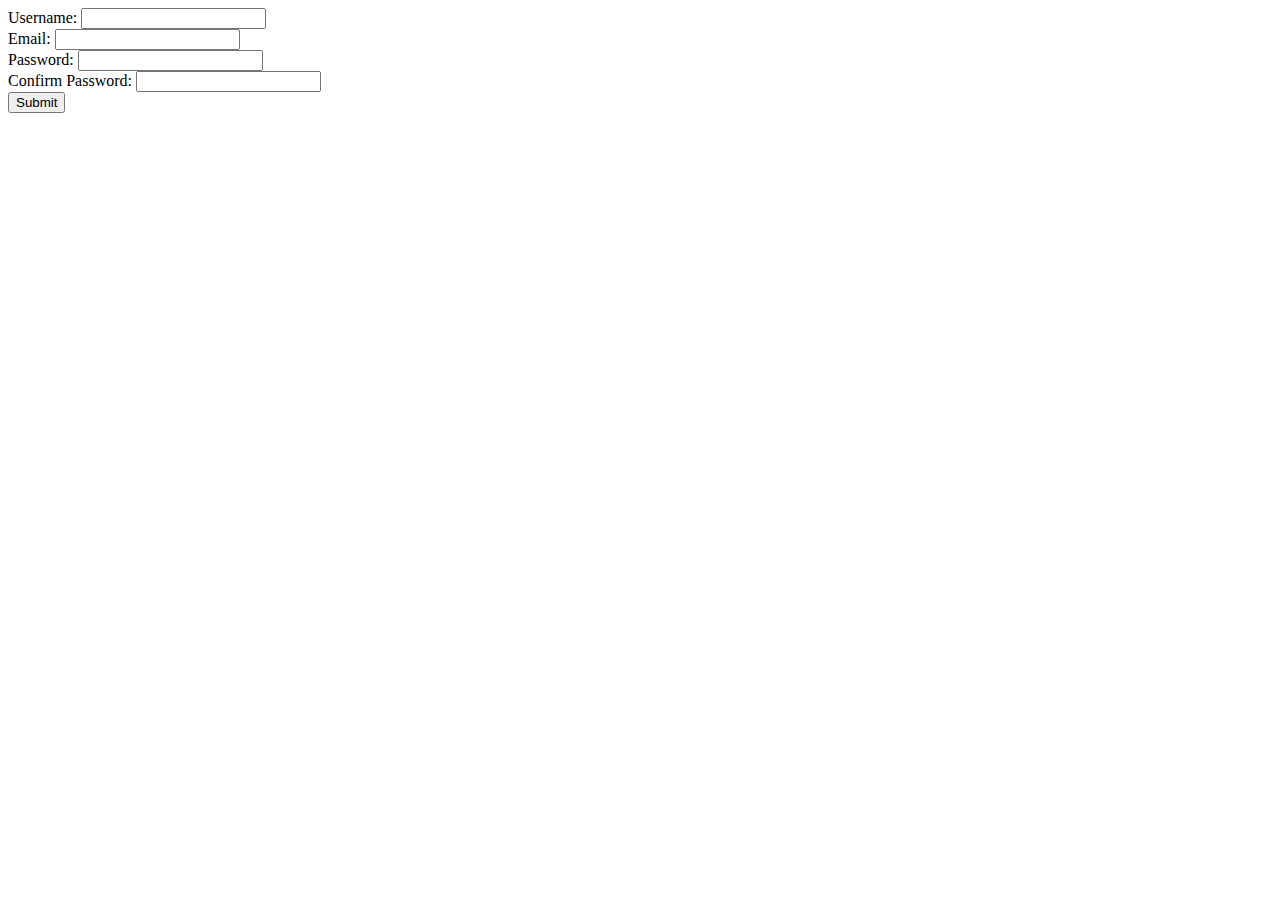
<file: form.html>
<!DOCTYPE html>
<html lang="en">
<head>
    <meta charset="UTF-8">
    <meta name="viewport" content="width=device-width, initial-scale=1.0">
    <title>Document</title>
</head>
<style>
    .error{
        color: red;
    }
</style>
<body>
    <form id="form-registration">
        <div>
            <label for="Username">Username:</label>
            <input id="username" oninput="user1()">
            <span id="userError" class="error"></span>
        </div>
        <div>
            <label for="Email">Email:</label>
            <input id="email" oninput="email1()">
            <span id="emailError" class="error"></span>
        </div>
        <div>
            <label for="password">Password:</label>
            <input id="password" type="password" oninput="pass1()">
            <span id="passworderror" class="error"></span>
        </div>
        <div>
            <label for="confirmpassword">Confirm Password:</label>
            <input id="confirmpassword" type="password" oninput="conpass1()">
            <span id="confirmpassworderror" class="error"></span>
        </div>
        <button type="submit">Submit</button>
    </form>

    <script>
        let principal = document.getElementById('form-registration');
        let myUsername = document.getElementById('username');
        let myEmail = document.getElementById('email');
        let mypassword = document.getElementById('password');
        let mycomPassword = document.getElementById('password');
        let userMessage = document.getElementById('userError');
        let emailMessage = document.getElementById('emailError');
        let passMessage = document.getElementById('passworderror');
        let comfirmpassmessage = document.getElementById('confirmpassworderror');

        const nameformat = /^[a-zA-Z\s]+$/;
        const emailformat = /^\w+@[a-z]+\.[a-z]{2,3}$/;
        const passform =  /^(?=.[a-z])(?=.[A-Z]).+$/;

        principal.addEventListener('submit', function(bolu){
            bolu.preventDefault();
            // bolu is just a parameter
            // event.preventDefault(); allows the page not to refresh 
            let isValid = true;
            // let isValid = true; is a boolean variable 

            if(!myUsername.value){
                userMessage.textContent = 'Username is required';
                isValid = false;
                // document.getElementById('username').value = '';
                // document.getElementById('username').focus();
            }
            else{
                userMessage.textContent = 'correct';
                userMessage.style.color = 'blue';
            }

            if(!myEmail.value){
                emailMessage.textContent ='Email address field cannot be empty.';
                isValid = false;
                // document.getElementById('email').focus();
            }
            else if(!myEmail.value.match(emailformat)){
                emailMessage.textContent='Invalid Email Address!';
                isValid = false;
                // document.getElementById('email').value = '';
                // document.getElementById('email').focus();
            }
            else{
                emailMessage.textContent='Valid Email Address';
                emailMessage.style.color = "blue";
            }
            if (!mypassword.value) {
                passMessage.textContent ="Please enter your password.";
                isValid =false ;
               
                }
            else if(!mypassword.value.match(passform)) {
                passMessage.textContent="Your Password must contain at least one uppercase and lowercase letter!";
                isValid = false;
                document.getElementById('password').value = '';
                document.getElementById('password').focus();
            }
            else{
                passMessage.textContent="Correct Password Format!";
                passMessage.style.color = "blue"
            }
            if(mycomPassword.value === mypassword.value){
                comfirmpassmessage.textContent = 'The passwords does not match';
                isValid = false;
               
            }
            else{
                comfirmpassmessage.textContent = 'Correct';
                comfirmpassmessage.style.color = 'blue';
            }

            // we will now have a big if statement for the whole thing
            if(isValid){
                principal.submit();
            }
        });

        function user1(){
            if(!myUsername.value){
                userMessage.textContent = 'Username is required';
                isValid = false;
                // document.getElementById('username').value = '';
                // document.getElementById('username').focus();
            }
            else{
                userMessage.textContent = 'correct';
                userMessage.style.color = 'blue';
            }
        }
        function email1(){
            if(!myEmail.value){
                emailMessage.textContent ='Email address field cannot be empty.';
                isValid = false;
                // document.getElementById('email').focus();
            }
            else if(!myEmail.value.match(emailformat)){
                emailMessage.textContent='Invalid Email Address!';
                isValid = false;
                // document.getElementById('email').value = '';
                // document.getElementById('email').focus();
            }
            else{
                emailMessage.textContent='Valid Email Address';
                emailMessage.style.color = "blue";
            }
        }
        function pass1(){
            if (!mypassword.value) {
                passMessage.textContent ="Please enter your password.";
                isValid =false ;
               
                }
            else if(!mypassword.value.match(passform)) {
                passMessage.textContent="Your Password must contain at least one uppercase and lowercase letter!";
                isValid = false;
            }
            else{
                passMessage.textContent="Correct Password Format!";
                passMessage.style.color = "blue"
            }
        }
        function conpass1(){
            if(mycomPassword.value === mypassword.value){
                comfirmpassmessage.textContent = 'The passwords does not match';
                isValid = false;
               
            }
            else{
                comfirmpassmessage.textContent = 'Correct';
                comfirmpassmessage.style.color = 'blue';
            }
        }

    </script>
</body>
</html>
</file>
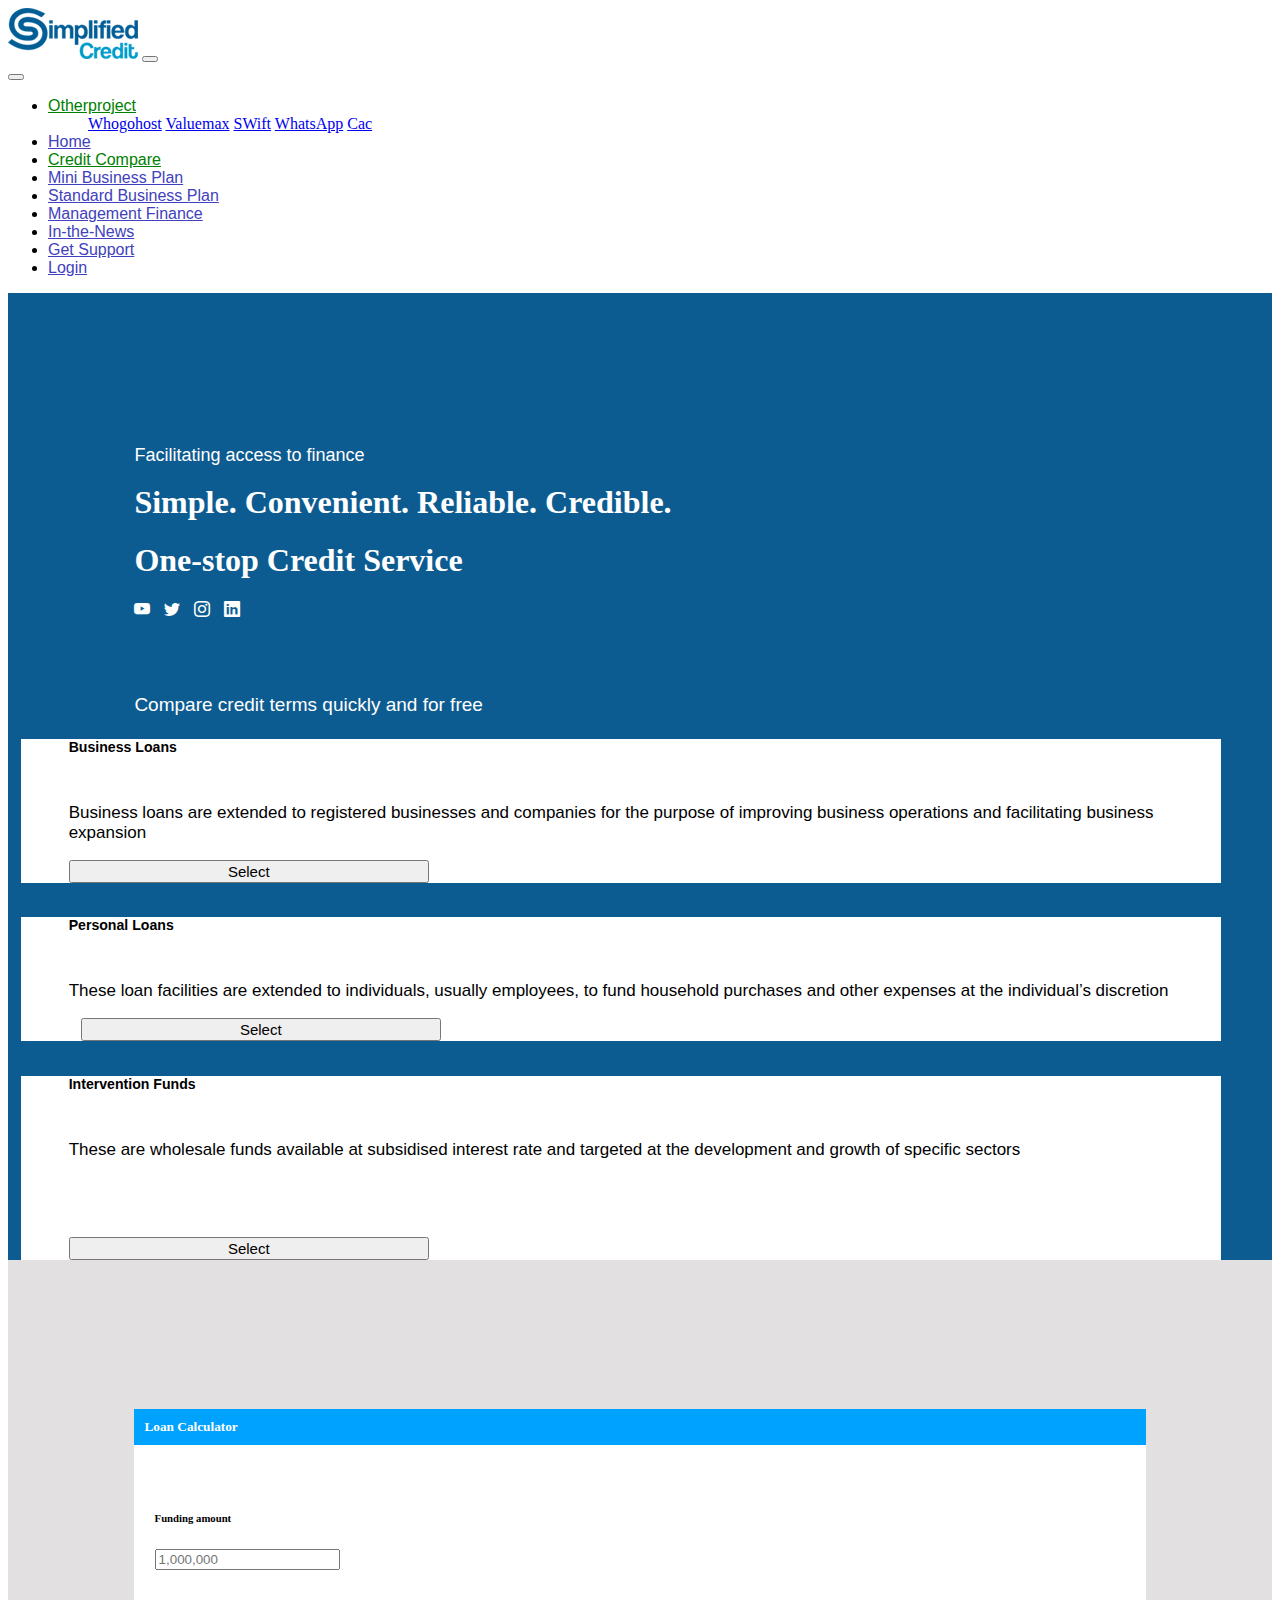
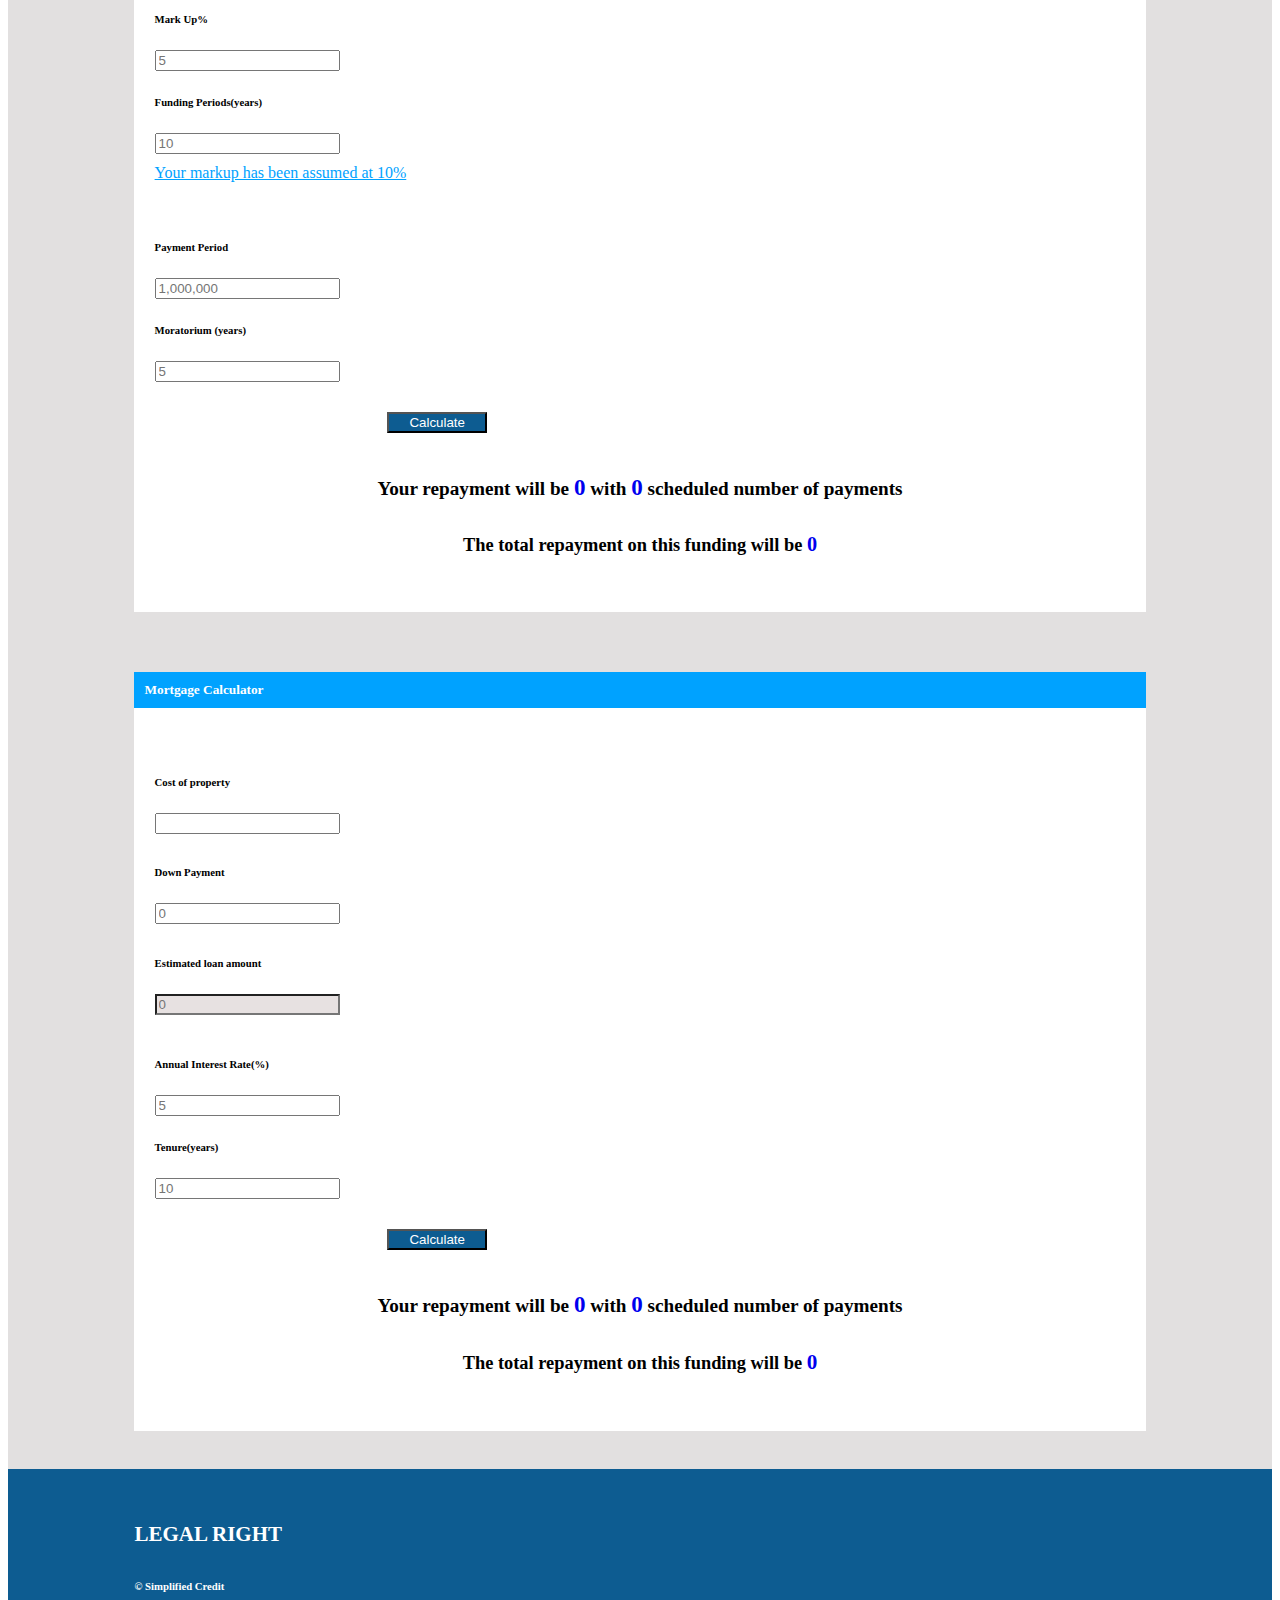
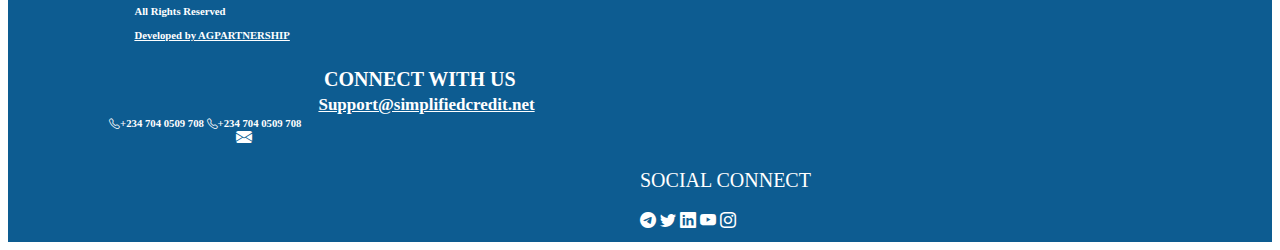
<file: simplified.html>
<!DOCTYPE html>
<html lang="en">
<head>
    <meta charset="UTF-8">
    <meta http-equiv="X-UA-Compatible" content="IE=edge">
    <meta name="viewport" content="width=device-width, initial-scale=1.0">
    <title>Document</title>
    <link href="https://cdn.jsdelivr.net/npm/bootstrap@5.3.0/dist/css/bootstrap.min.css" rel="stylesheet"
    integrity="sha384-9ndCyUaIbzAi2FUVXJi0CjmCapSmO7SnpJef0486qhLnuZ2cdeRhO02iuK6FUUVM" crossorigin="anonymous">
    <script src="https://cdn.jsdelivr.net/npm/bootstrap@5.3.0/dist/js/bootstrap.bundle.min.js" 
    integrity="sha384-geWF76RCwLtnZ8qwWowPQNguL3RmwHVBC9FhGdlKrxdiJJigb/j/68SIy3Te4Bkz" crossorigin="anonymous"></script>
    <link rel="stylesheet" href="https://cdn.jsdelivr.net/npm/bootstrap-icons@1.10.5/font/bootstrap-icons.css">
        

    <style>
        @media screen and (max-width:768px) {
                      .with{
                        margin-top: 2%;
                        margin-left:3%;
                      }
            .icon{
                
                margin-top: 3%;
            }
            .num{
                word-spacing: 10px;
                margin-top: 2%;
                margin-left: -5%;
            }
            .leg{
                margin-left: 26%;
                padding-top: 5%;
                font-size: 15px;
            }

            .inst{
                margin-left: 1%;
            }
            .rig{
                margin-left: -4%;
            }
            .cre{
                margin-top:-7%;
                margin-left: -7%;
            }
            .dev{
                margin-left:-16%;
                margin-top: -1%;
            }

            .social{
                margin-left:-44%;
                margin-top: 2%;
            }
            .tweet{
                margin-top: -5%;
            
            }
            .col-md-4{
                margin-bottom:15% ;
               
            }
            .fac{
                font-size: 12px;
                margin-left: -7%;
                padding-top: 20%;
            }
            .act{
                width: 160%;                    
            }

            .lab{
            color: rgb(65, 65, 189);
            }
            .lab:hover{
            color: green;
            }            
            }

             .lab{
             color: rgb(65, 65, 189);
            }
            .lab:hover{
            color: green;
            }
    </style>
</head>
<body>
    

    <nav class="navbar navbar-expand-lg navbar-light fixed-top " style="background: white; ">
        <div class="container-fluid">
          <a class="navbar-brand" href="#"><img src="img/simplified.png" alt=""></a>
          <button class="navbar-toggler" type="button" data-bs-toggle="offcanvas" data-bs-target="#offcanvasNavbar"
            aria-controls="offcanvasNavbar">
            <span class="navbar-toggler-icon"></span>
          </button>
          
            <div class="offcanvas" id="offcanvasNavbar" aria-labelledby="offcanvasNavbarLabel">
                <div class="offcanvas-header">
                    <span> </span>
                    <button type="button" class="btn-close text-reset" data-bs-dismiss="offcanvas" aria-label="Close"></button>
                </div>
                <div class="offcanvas-body">
                    <ul class="navbar-nav justify-content-end flex-grow-1 pe-1">
            
                        <li class="nav-item dropdown">
                            <div class="inter">
                                <a class="nav-link active dropdown-toggle" style="color: green; font-family: 'Franklin Gothic Medium', 'Arial Narrow', Arial, sans-serif;" href="#" id="offcanvasNavbarDropdown" role="button"
                                data-bs-toggle="dropdown" >
                                Otherproject
                                </a>
                
                                <ul class="dropdown-menu" aria-labelledby="offcanvasNavbarDropdown">
                                    <div style="color:black;">
                                        <uli><a class="dropdown-item" href="whogo.html">Whogohost</a></li>
                                        <uli><a class="dropdown-item" href="value.html">Valuemax</a></li>
                                        <uli><a class="dropdown-item" href="index.html">SWift</a></li>
                                        <uli><a class="dropdown-item" href="whatsapp.html">WhatsApp</a></li>
                                        <uli><a class="dropdown-item" href="cac.html">Cac</a></li>

                                    </div>
                                </ul> 
                            </div>
                        </li>
            
                        <li class="nav-item">
                            <a class="nav-link lab" style=" font-family: 'Franklin Gothic Medium', 'Arial Narrow', Arial, sans-serif;" href="#">Home</a>
                        </li>
                        
                        <li class="nav-item">
                            <a class="nav-link active" style="color:green; font-family: 'Franklin Gothic Medium', 'Arial Narrow', Arial, sans-serif; " href="#">Credit Compare</a>
                        </li>              
                            
                        <li class="nav-item">
                            <a class="nav-link lab" style=" font-family: 'Franklin Gothic Medium', 'Arial Narrow', Arial, sans-serif;" href="#">Mini Business Plan</a>
                        </li>                    
            
                        <li class="nav-item">
                        <a class="nav-link lab" style=" font-family: 'Franklin Gothic Medium', 'Arial Narrow', Arial, sans-serif;" href="#">Standard Business Plan</a>
                        </li>
                        
                        <li class="nav-item">
                        <a class="nav-link lab" style=" font-family: 'Franklin Gothic Medium', 'Arial Narrow', Arial, sans-serif;" href="#">Management Finance</a>
                        </li>

                        <li class="nav-item">
                            <a class="nav-link lab" style=" font-family: 'Franklin Gothic Medium', 'Arial Narrow', Arial, sans-serif;" href="#">In-the-News</a>
                        </li>
                            
                        <li class="nav-item">
                            <a class="nav-link lab" style=" font-family: 'Franklin Gothic Medium', 'Arial Narrow', Arial, sans-serif; "href="#">Get Support</a>
                        </li>

                        <li class="nav-item">
                            <a class="nav-link lab" style=" font-family: 'Franklin Gothic Medium', 'Arial Narrow', Arial, sans-serif;" href="#">Login</a>
                        </li>
                    </ul>
                 
                </div>
            </div>
        </div>
    </nav>

    <div style="background: #0D5C91; color: white; padding-top: 5%; ">
        <div class="fac">
        <p style="padding-top:10%;margin-left: 10%;margin-top:-3%;font-family: 'Franklin Gothic Medium', 'Arial Narrow', Arial, sans-serif; font-size: 18px;">Facilitating access to finance</p>
        <h1 style=" margin-left:10%;margin-top: 1px;">Simple. Convenient. Reliable. Credible.</h1>
        <h1 style="margin-left:10%; margin-top: 1px;">One-stop Credit Service</h1>
        <div class="inst">
        <div style="margin-top: 1%;margin-left: 10%; word-spacing: 10px;">
            <i class="bi bi-youtube fs-3"></i>
            <i class="bi bi-twitter fs-3"></i>
            <i class="bi bi-instagram fs-3"></i>     
            <i class="bi bi-linkedin  fs-3"></i>            
        </div>
        </div>
        </div>

        <p style="margin-left: 10%;margin-top: 6%; font-size: 19px; font-family: 'Franklin Gothic Medium', 'Arial Narrow', Arial, sans-serif;">Compare credit terms quickly and for free</p>
        <div class="container ">
            <div class="row">
                <div class="col-md-4">                            
                        <div class="btn" type="submit" style=" font-size: 17px; margin-left: 1%; text-align: left; background: white; margin-top: -3%; color: black; font-family: Arial, Helvetica, sans-serif; width: 95%; height: 125%;"><h5 style="margin-top: 5%; margin-left: 4%;">Business Loans</h5>
                            <p style="margin-left: 4%; margin-top: 4%;">Business loans are extended to registered businesses and companies for the purpose of improving business operations and facilitating business expansion</p>                                               
                            <button class="btn btn-outline-primary " type="submit " style=" font-size: 15px; margin-left: 4%; width: 30%;">Select</button>                  
                        </div>                      
                </div>
                
    
                <div class="col-md-4">                            
                    <div class="btn" type="submit" style=" font-size: 17px; margin-left: 1%; text-align: left; background: white; margin-top: -2%; color: black; font-family: Arial, Helvetica, sans-serif; width: 95%; height: 125%;"><h5 style="margin-top: 5%; margin-left: 4%;">Personal Loans</h5>
                        <p style="margin-left: 4%; margin-top: 4%;">These loan facilities are extended to individuals, usually employees, to fund household purchases and other expenses at the individual’s discretion</p>                                               
                        <button class="btn btn-outline-primary " type="submit " style=" font-size: 15px;  margin-left: 5%; width: 30%;">Select</button>                  
                    </div>                      
                </div>     

                <div class="col-md-4">                            
                    <div class="btn" type="submit" style=" font-size: 17px; margin-left: 1%; text-align: left; background: white; margin-top: -2%; color: black; font-family: Arial, Helvetica, sans-serif; width: 95%; height: 125%;"><h5 style="margin-top: 5%; margin-left: 4%;">Intervention Funds</h5>
                        <p style="margin-left: 4%; margin-top: 4%;">These are wholesale funds available at subsidised interest rate and targeted at the development and growth of specific sectors

                        </p>                                               
                        <button class="btn btn-outline-primary " type="submit " style=" font-size: 15px; margin-top: 5%; margin-left: 4%; width: 30%;">Select</button>                  
                    </div>                      
                </div>
                
            </div>                   
        </div>  
    </div>

    <div style=" background: rgb(226, 224, 224); padding-top: 10%; "> 
        <div style="background: white; width: 80%;margin-left: 10%; padding-bottom:2%;">

            <div class="container-fluid">
                <div class="row ">
                    <h5 style="background: rgb(0, 162, 255);padding: 1%; color: white;  ">Loan Calculator</h5>

                    <div style="padding-top: 2%; width: 51%; margin-left: 2%; ">
                        <div class="col">
                            <label for="validationCustom01" class="form-label"><h6>Funding amount</h6></label>
                            <input type="text" class="form-control" id="validationCustom01" value="" required placeholder="1,000,000">
                            <div class="valid-feedback"></div>
                        </div>
                    </div>
                </div><br>

                <div style="width: 50%;margin-left: 2%;">
                    <div class="row">
                        <div class="col-md-6">
                            <label for="validationCustom01" class="form-label"><h6>Mark Up%</h6></label>
                            <input type="text" class="form-control" id="validationCustom01" value="" required placeholder="5">
                        </div>

                        <div class="col-md-6">
                            <label for="validationCustom01" class="form-label"><h6>Funding Periods(years)</h6></label>
                            <input type="text" class="form-control" id="validationCustom01" value="" required placeholder="10">
                        </div>
                    </div>
                    <div class="act">
                    <p style="margin-top: 2%;"><a class="nav-link active" style="color:rgb(0,162, 255); font-family: Cambria, Cochin, Georgia, 
                        Times, 'Times New Roman', serif; " href="#">Your markup has been assumed at 10%</a>
                    </p><br>
                    </div>
                </div>

                <div style=" width: 50%; margin-left: 2%;">
                    <div class="col">
                        <label for="validationCustom01" class="form-label"><h6>Payment Period</h6></label>
                        <input type="text" class="form-control" id="validationCustom01" value="" required placeholder="1,000,000">
                        <div class="valid-feedback"></div>
                    </div>
                </div> 
                
                <div style="width: 50%;margin-left: 2%; margin-top: 1%;">
                    <div class="row">
                        <div class="col-md-6">
                            <label for="validationCustom01" class="form-label"><h6>Moratorium (years)</h6></label>
                            <input type="text" class="form-control" id="validationCustom01" value="" required placeholder="5">
                        </div>
                    </div>
                </div>               
            </div>

            <div >
                <button class="btn " type="submit" value="" style="width: 100px; background: #0D5C91; margin-top: 3%; margin-left:25%; color: white; ">Calculate</button>
            </div>

            <div class="mar">
                <h5 style="text-align: center; font-size: 120%; margin-top: 4%;" >Your repayment will be <a href="#"
                    style="text-decoration: none;font-size: 120%; ">0</a> with <a href="#"
                    style="text-decoration: none;font-size: 120%; ">0</a> scheduled number of payments</h5>
            </div>

            <div>
                <h5 style="text-align: center; font-size: 115%;" >The total repayment on this funding will be <a href="#"
                    style="text-decoration: none;font-size:110%; ">0</a> </h5>
            </div>        
                        
        </div>
    </div>

    <div style=" background: rgb(226, 224, 224); padding-top: 3%; padding-bottom:3%; "> 
        <div style="background: white; width: 80%;margin-left: 10%; padding-bottom:2%;">

            <div class="container-fluid">
                <div class="row">
                    <h5 style="background: rgb(0, 162, 255);padding: 1%; color: white; ">Mortgage Calculator</h5>

                    <div style="padding-top: 2%; width: 51%; margin-left: 2%;">
                        <div class="col">
                            <label for="validationCustom01" class="form-label"><h6>Cost of property</h6></label>
                            <input type="text" class="form-control" id="validationCustom01" value="" required placeholder="">
                            <div class="valid-feedback"></div>
                        </div>
                    </div>
                </div><br>

                <div class="row">
                    <div style=" margin-top: -1%; width: 51%; margin-left: 2%;">
                        <div class="col">
                            <label for="validationCustom01" class="form-label"><h6>Down Payment</h6></label>
                            <input type="text" class="form-control" id="validationCustom01" value="" required placeholder="0">
                            <div class="valid-feedback"></div>
                        </div>
                    </div>
                </div><br>


                <div class="row">
                    <div style=" margin-top: -1%; width: 51%; margin-left: 2%; ">
                        <div class="col">
                            <label for="validationCustom01" class="form-label"><h6 >Estimated loan amount</h6></label>
                            <input type="text" class="form-control" id="validationCustom01" value="" required placeholder="0" style="background: rgb(231, 225, 225);">
                            <div class="valid-feedback"></div>
                        </div>
                    </div>
                </div><br>

                <div style="width: 50%;margin-left: 2%;">
                    <div class="row">
                        <div class="col-md-6">
                            <label for="validationCustom01" class="form-label"><h6>Annual Interest Rate(%)</h6></label>
                            <input type="text" class="form-control" id="validationCustom01" value="" required placeholder="5">
                        </div>

                        <div class="col-md-6">
                            <label for="validationCustom01" class="form-label"><h6>Tenure(years)</h6></label>
                            <input type="text" class="form-control" id="validationCustom01" value="" required placeholder="10">
                        </div>
                    </div>

                </div>            
                                         
            </div>

            <div>
                <button class="btn " type="submit" value="" style="width: 100px; background: #0D5C91; margin-top: 3%; margin-left:25%; color: white; ">Calculate</button>
            </div>

            <div class="cent">
                <h5 style="text-align: center; font-size: 120%; margin-top: 4%;" >Your repayment will be <a href="#"
                    style="text-decoration: none;font-size: 120%; ">0</a> with <a href="#"
                    style="text-decoration: none;font-size: 120%;; ">0</a> scheduled number of payments</h5>
            </div>

            <div>
                <h5 style="text-align: center; font-size: 115%;" >The total repayment on this funding will be <a href="#"
                    style="text-decoration: none;font-size: 115%; ">0</a> </h5>
            </div> 
                       
        </div>
    </div>

    <div style="background: #0D5C91;padding-top: 2%; color: white;padding-bottom: 1%;">
        <div class="container-fluid">
          <div class="row">
            <div class="col-md-4">
             <div class="leg">
              <div class="rig"> 
              <h4 style="font-size: 21px;margin-left: 10%;">LEGAL RIGHT</h4><br />
              </div>
              <div class="cre">
              <h6 style="margin-top: -1%;margin-left: 10%;">© Simplified Credit</h6>
              <h6 style="margin-top: -1%;margin-left: 10%;">All Rights Reserved</h6>
             </div>
              <div class="dev">
                <h6 style="margin-top: -1%;margin-left: 10%;"><a class="nav-link active" style="color:white; font-family: Cambria, Cochin, Georgia, 
                    Times, 'Times New Roman', serif; " href="#">Developed by AGPARTNERSHIP</a>
                </h6> 
                </div>
                </div> 
                       
            </div> 
    
            <div class="col-md-4"> 
                <div class="with">               
                    <h4 style="font-size: 20px; margin-left: 25%;">CONNECT WITH US</h4>
                </div>
                    <div class="num"><div style="margin-left: 8%;"><h6><i class="bi bi-telephone fs-3"></i>+234 704 0509 708
                        <i class="bi bi-telephone fs-3"></i>+234 704 0509 708</h6>
                    </div></div>
                   <div class="icon"> <div style="margin-left: 18%; margin-top: -2%;">
                    <i class="bi bi-envelope-fill"></i><a class="nav-link active" style="color:white; font-family: Cambria, Cochin, Georgia, 
                        Times, 'Times New Roman', serif; " href="#"><h6 style="margin-left: 8%; margin-top:-5%; font-size: 17px;">Support@simplifiedcredit.net</a></h6> 
                    </div> </div>
                
                    
            </div>

            <div class="col-md-4" >
               <div class="social">
                <div style="margin-left: 50%;">
                    <p style="font-size: 20px;">SOCIAL CONNECT</p>
                    <div>
                    <div class="tweet">
                    <i class="bi bi-telegram fs-4 mx-1"></i>
                    <i class="bi bi-twitter fs-4 mx-1"></i>
                    <i class="bi bi-linkedin fs-4 mx-1"></i>
                    <i class="bi bi-youtube fs-4 mx-1"></i>
                    <i class="bi bi-instagram fs-4 mx-1"></i>
                    </div>
                </div>
             </div> 
            </div>             
          
        </div>
    </div>


    

















    <script src="https://cdn.jsdelivr.net/npm/@popperjs/core@2.11.8/dist/umd/popper.min.js" 
    integrity="sha384-I7E8VVD/ismYTF4hNIPjVp/Zjvgyol6VFvRkX/vR+Vc4jQkC+hVqc2pM8ODewa9r"crossorigin="anonymous"></script>
    <!-- <script src="https://cdn.jsdelivr.net/npm/bootstrap@5.3.0/dist/js/bootstrap.min.js"  -->
    <!-- integrity="sha384-fbbOQedDUMZZ5KreZpsbe1LCZPVmfTnH7ois6mU1QK+m14rQ1l2bGBq41eYeM/fS" crossorigin="anonymous"></script> -->
</body>
</html>
</file>
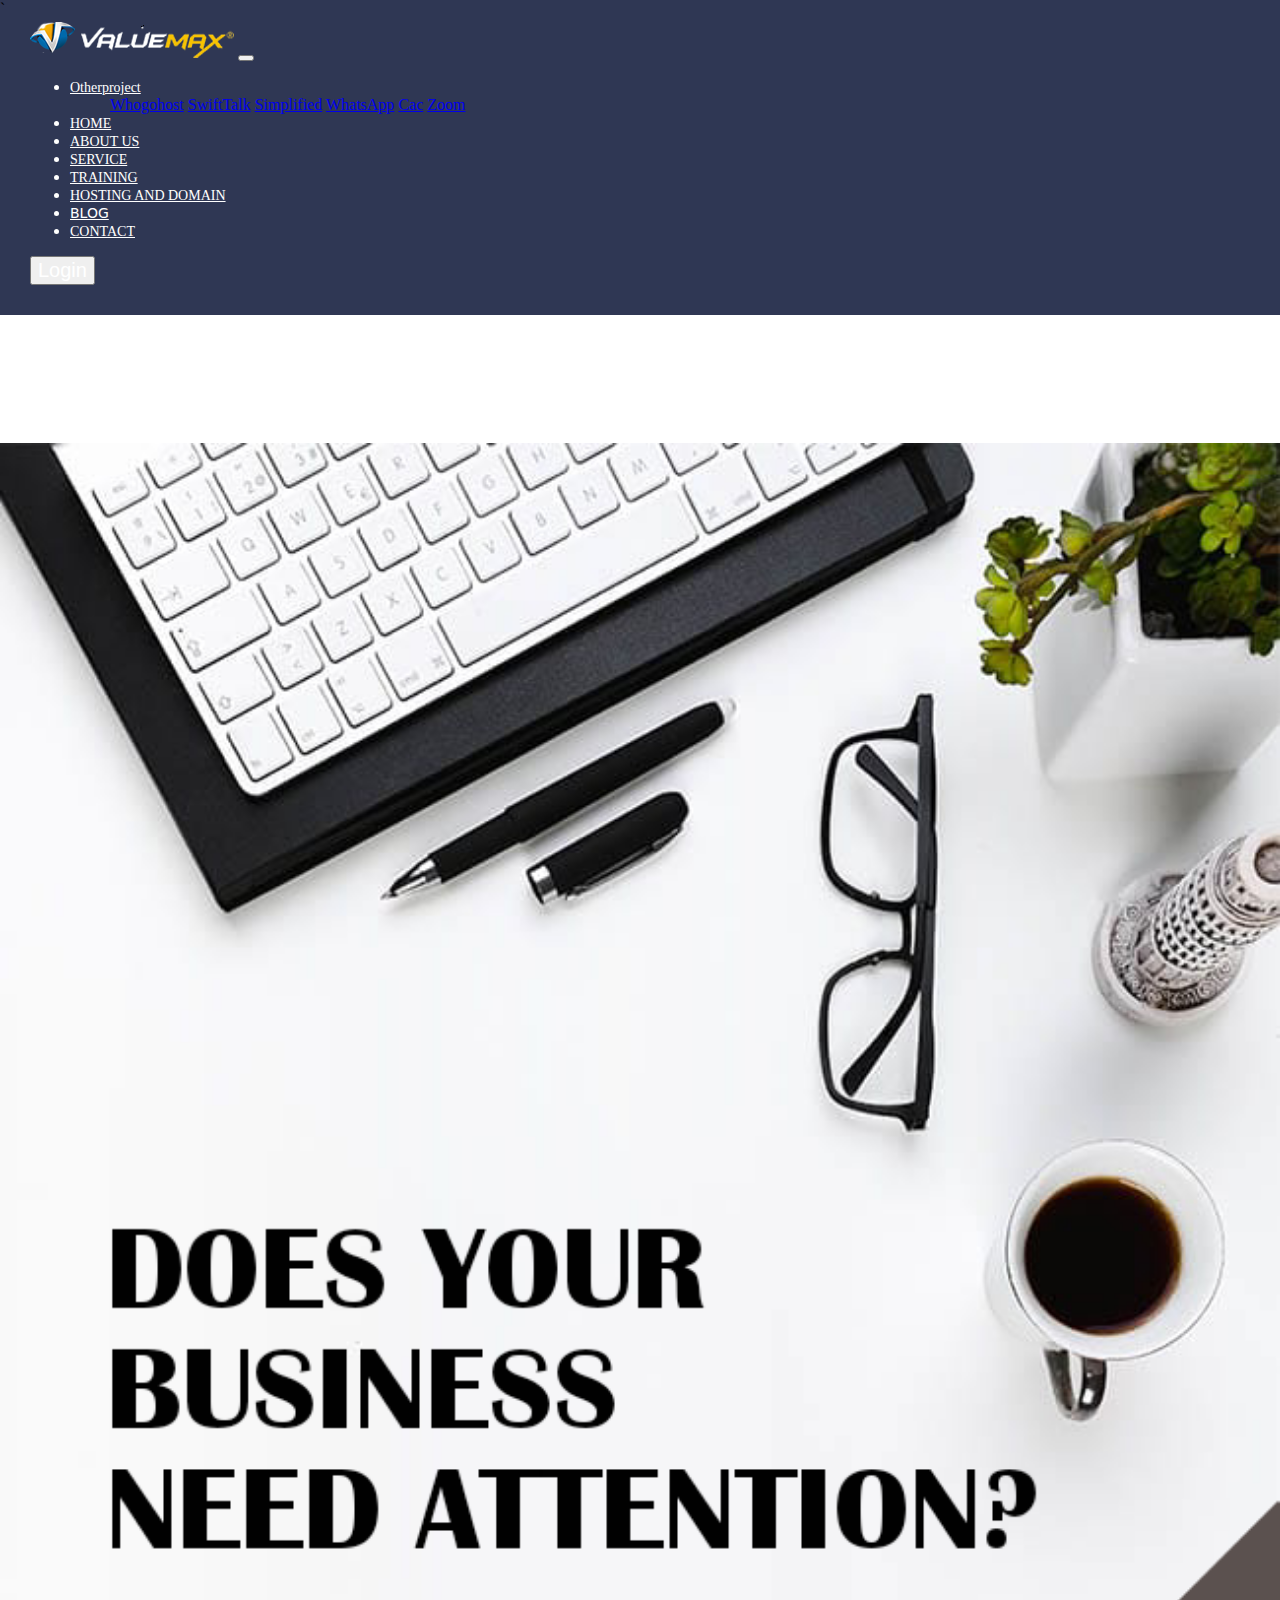
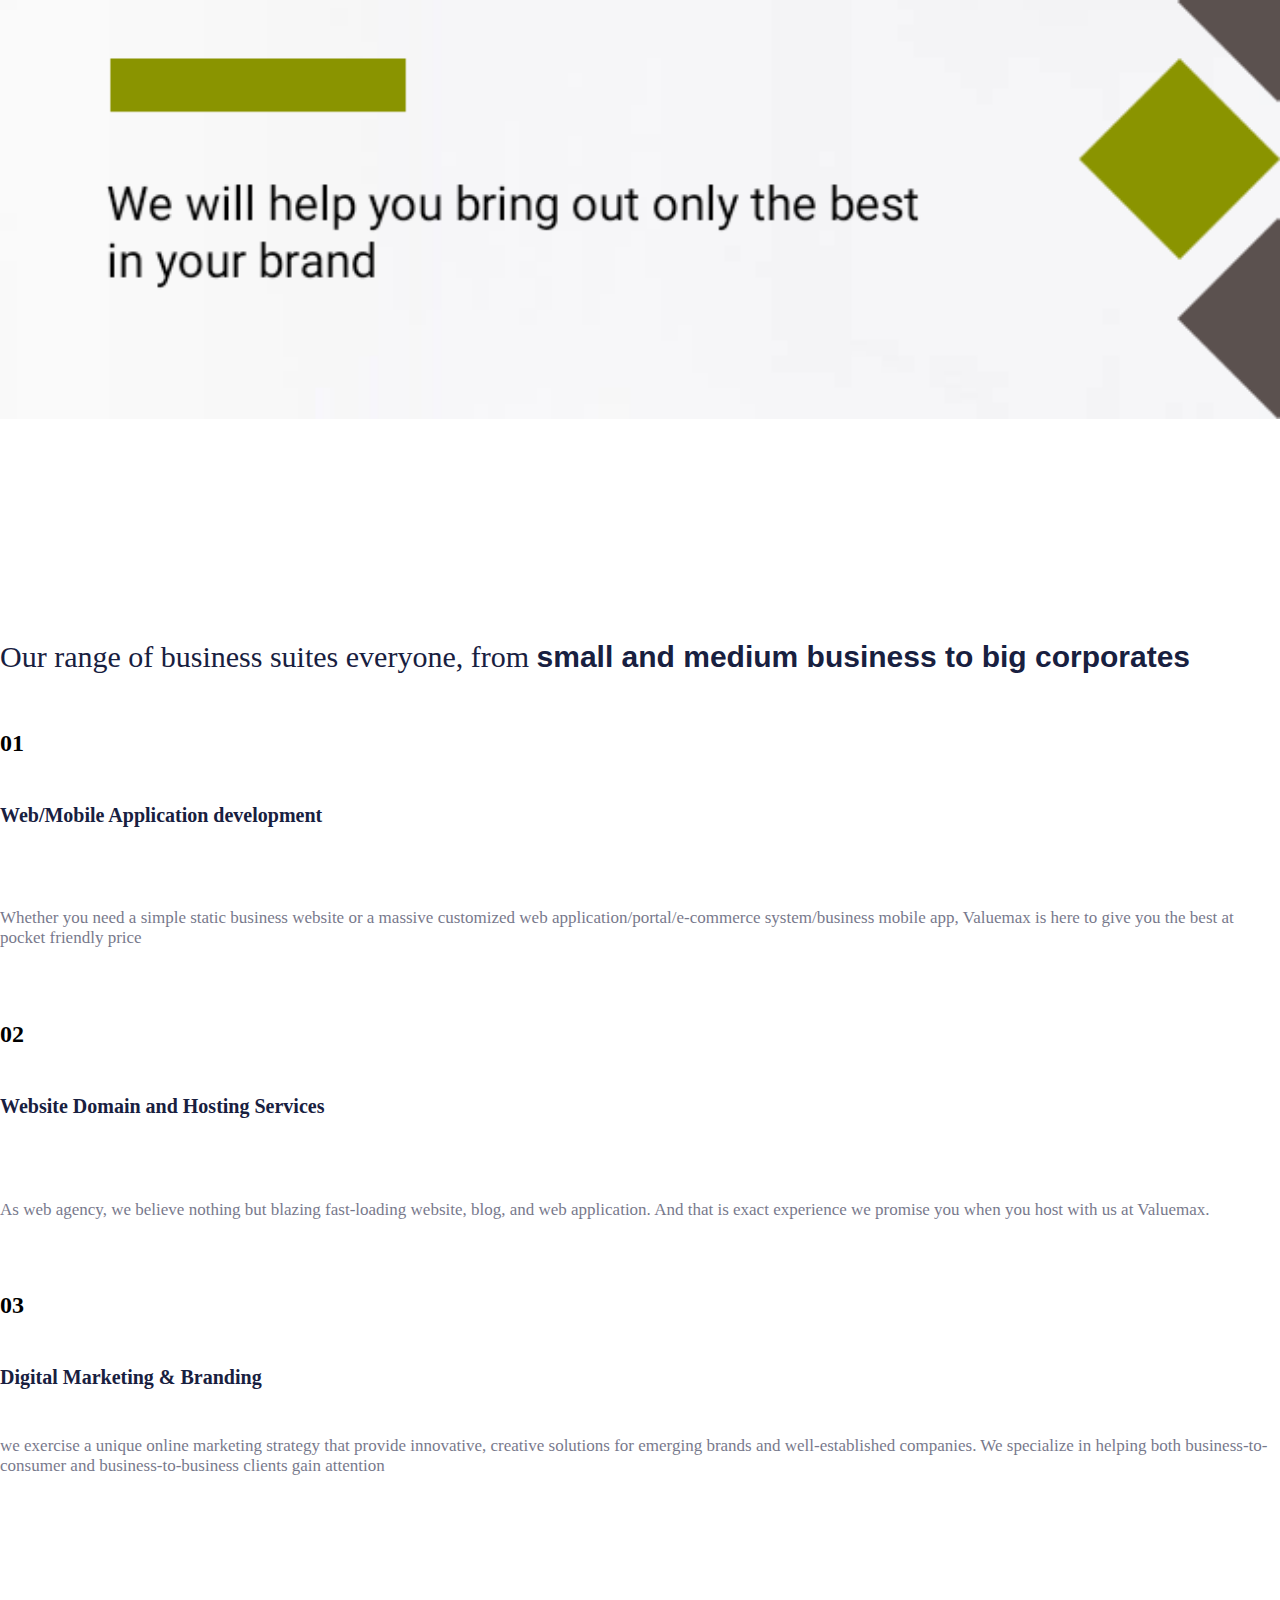
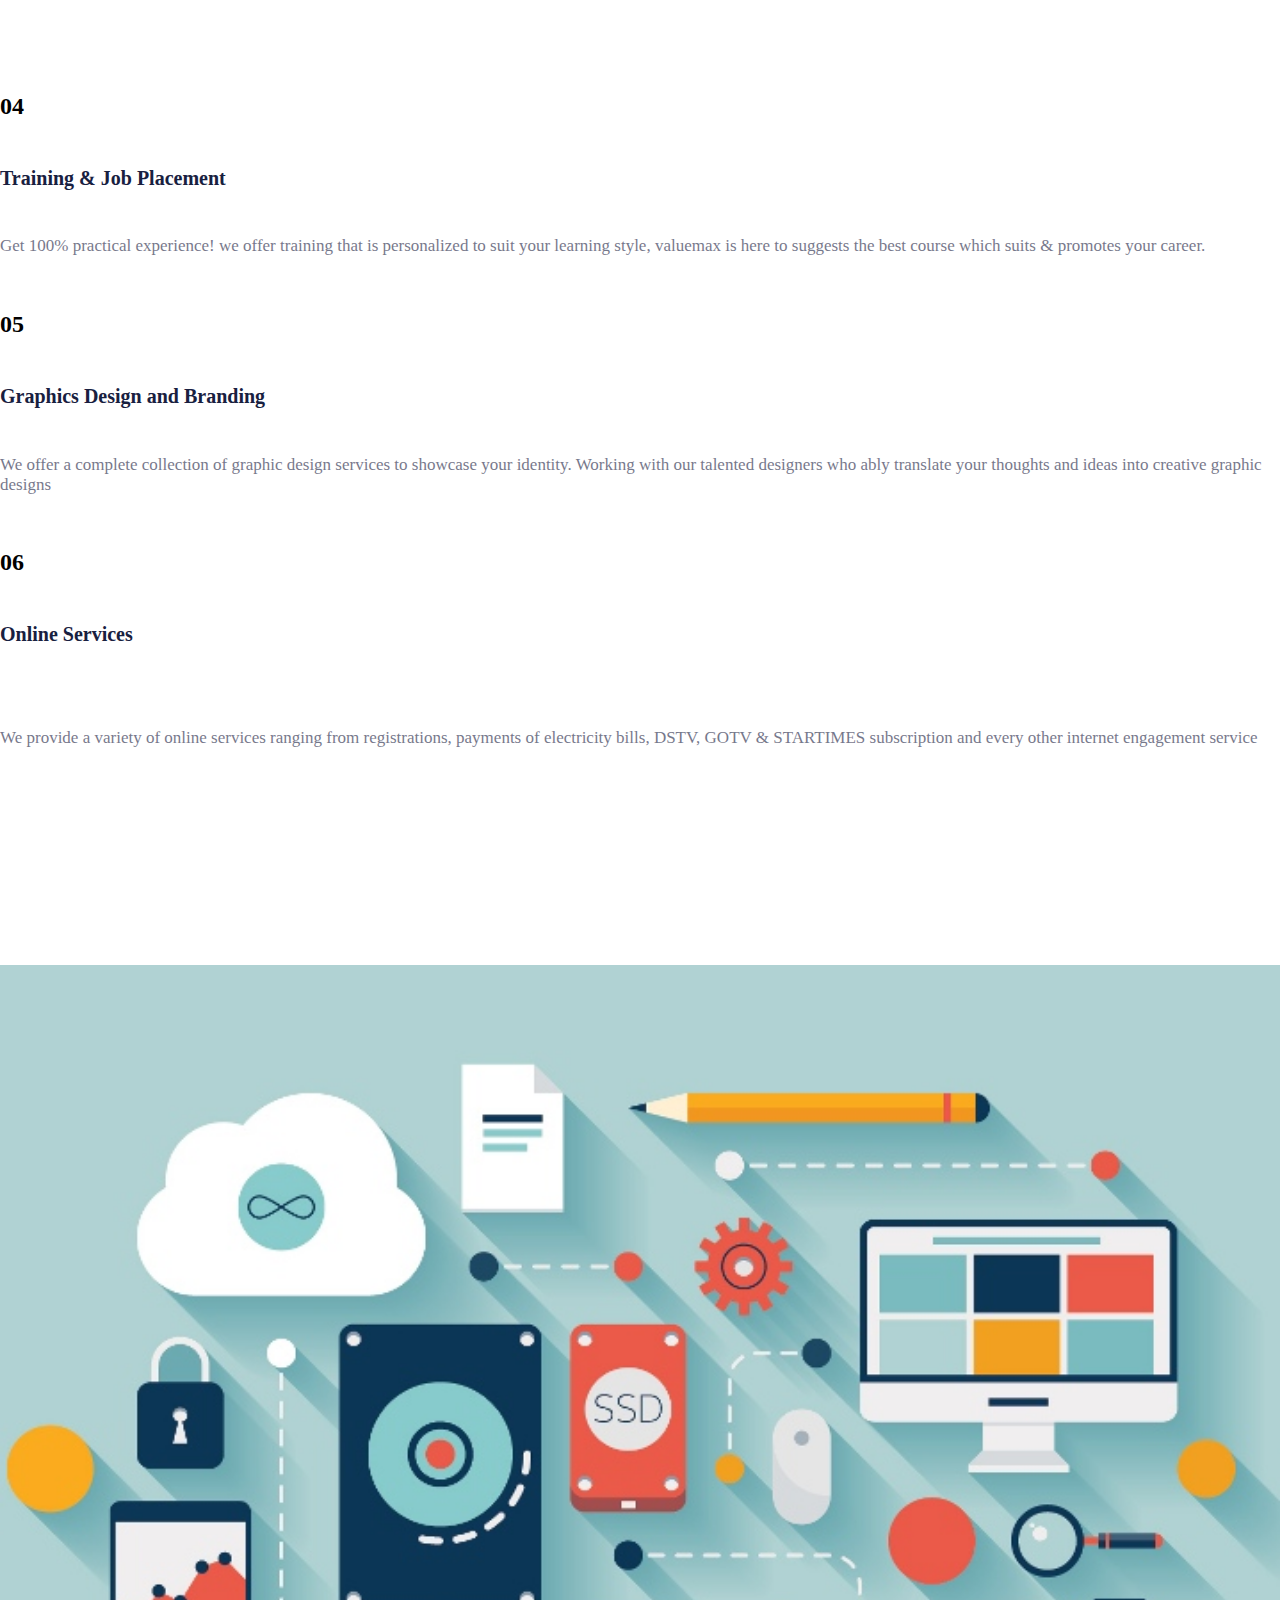
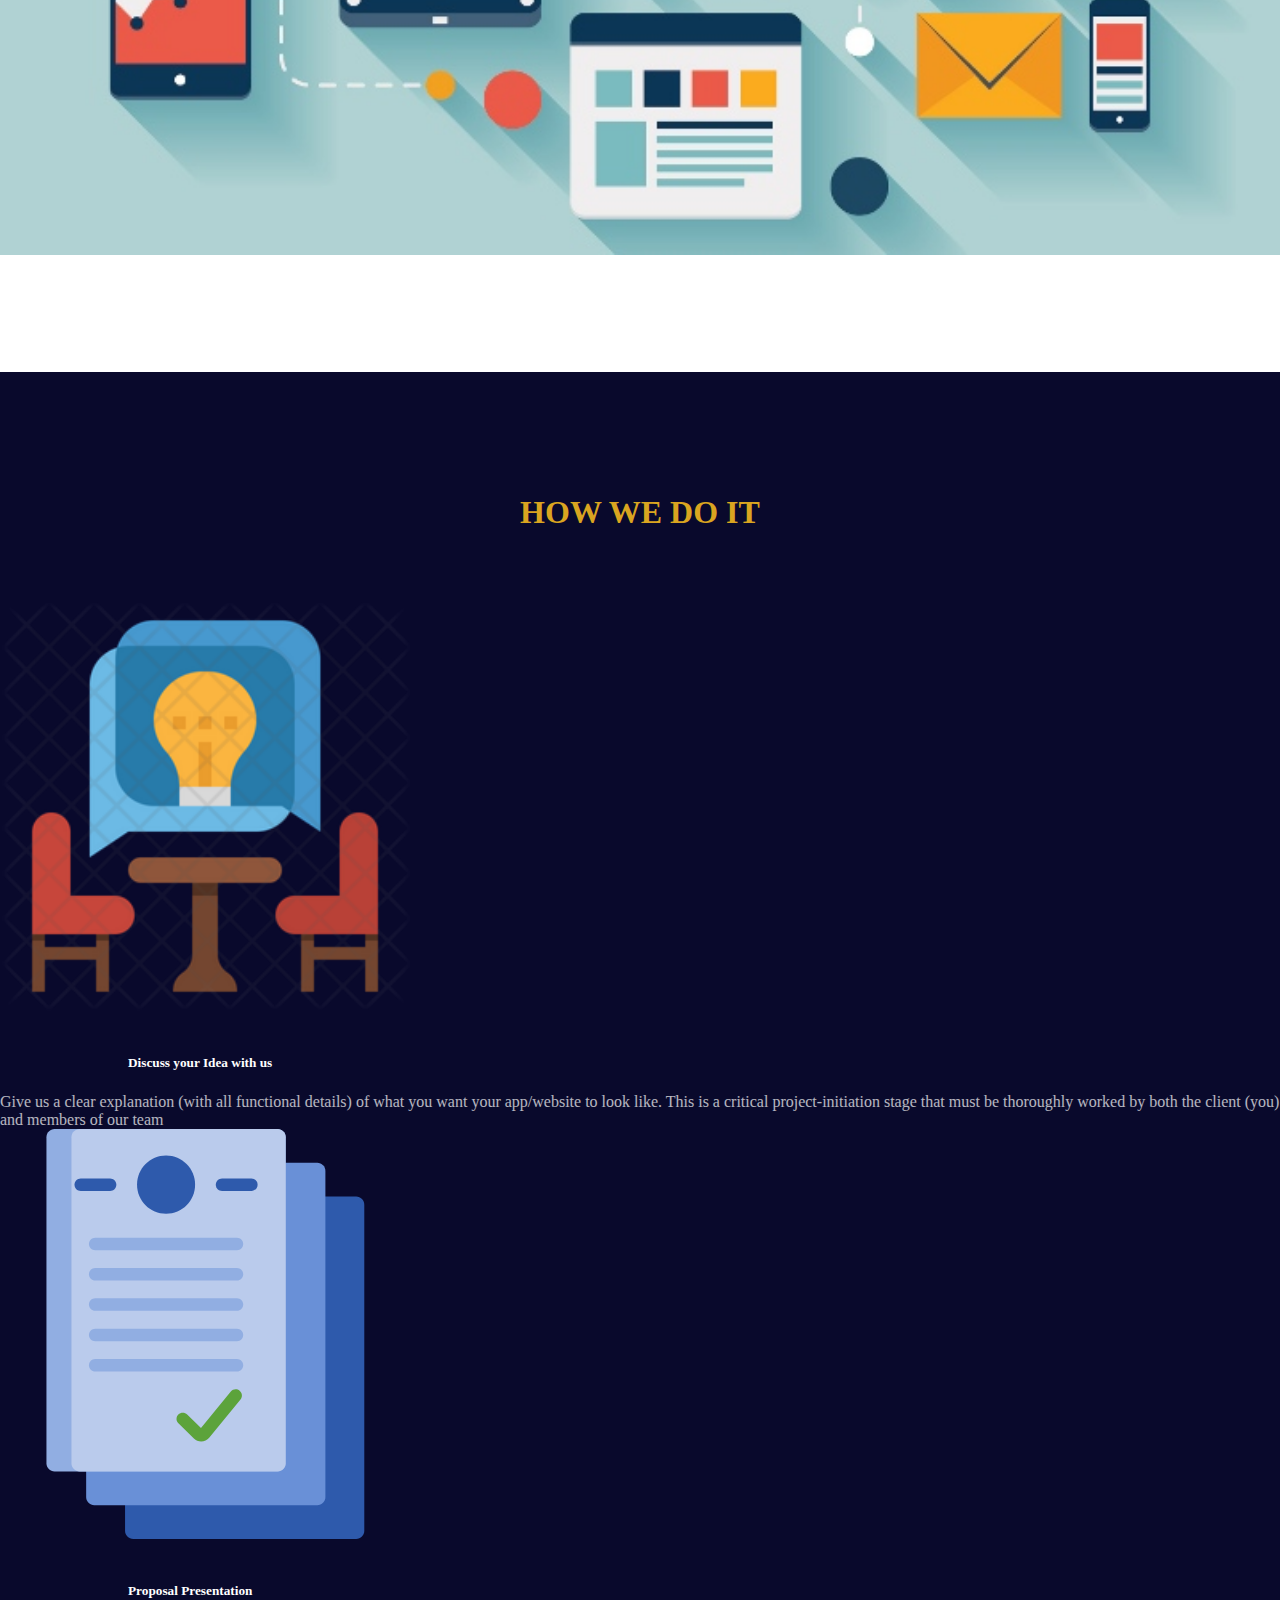
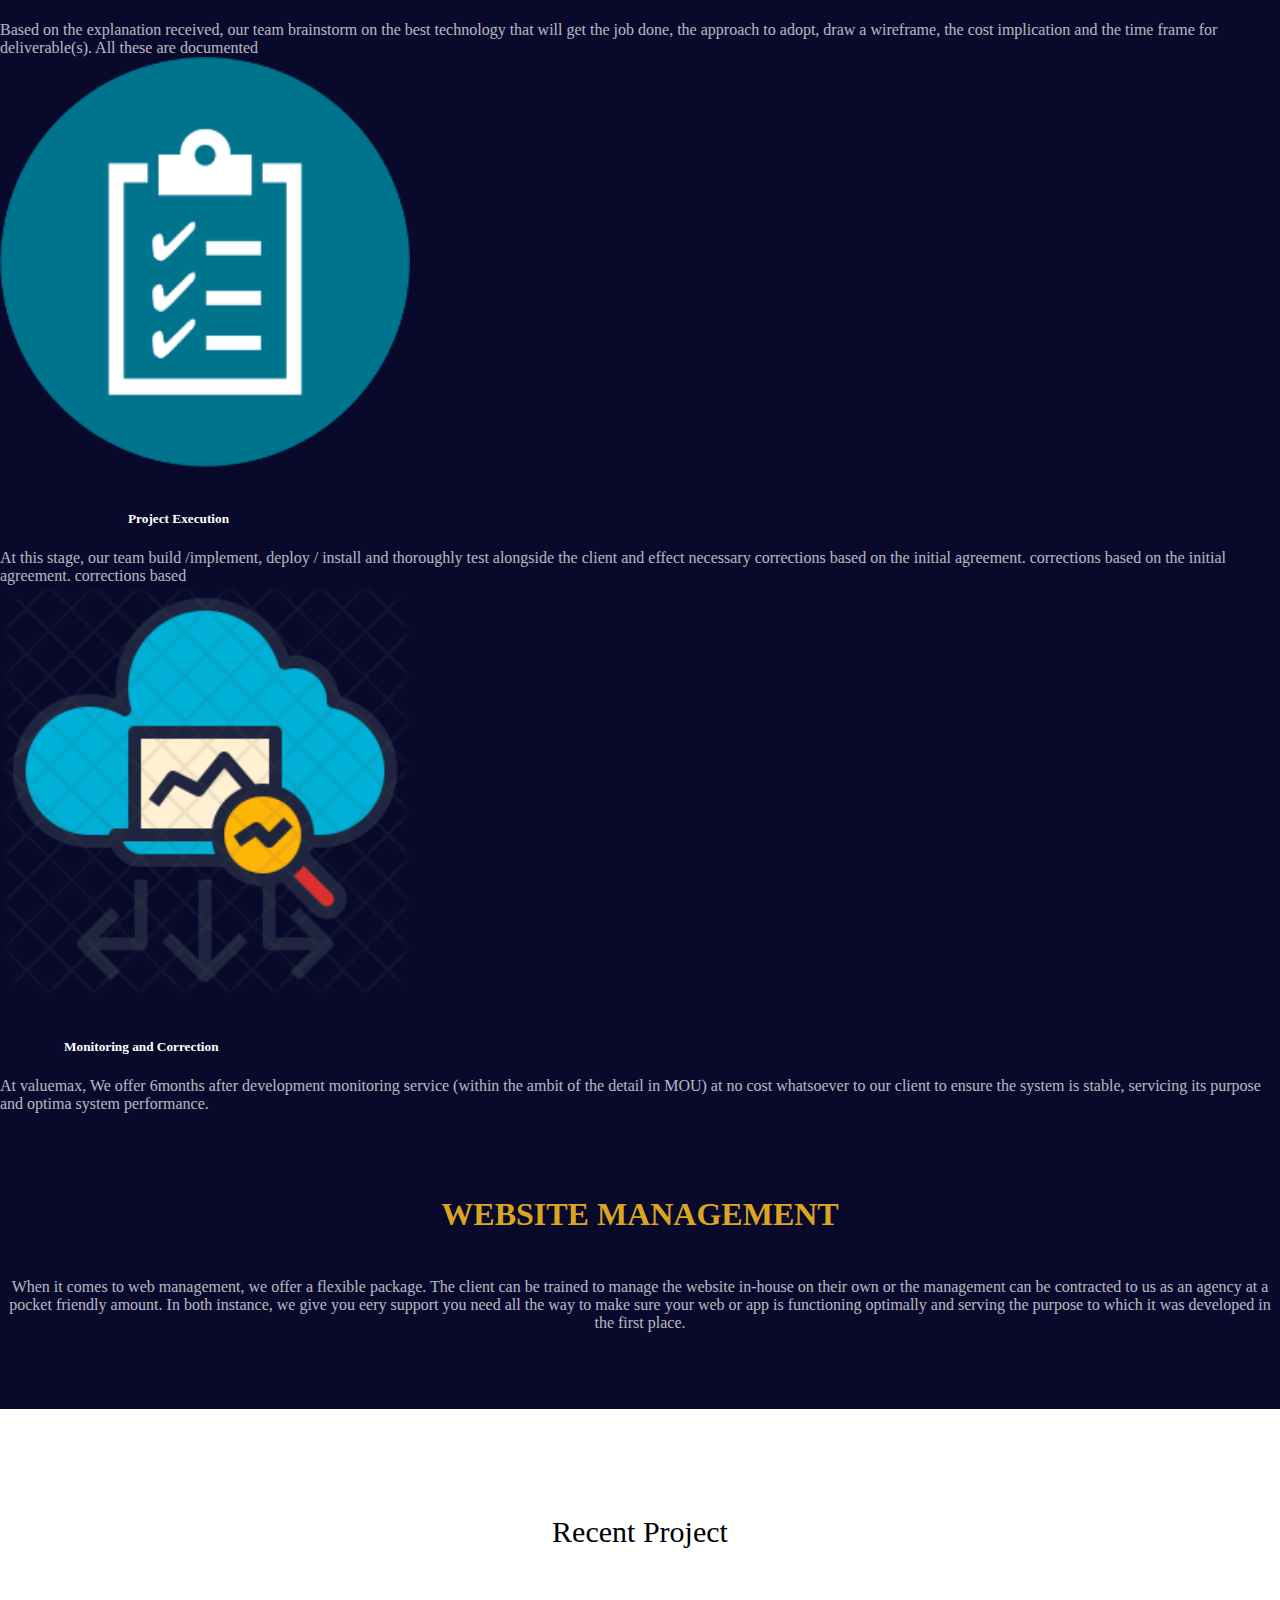
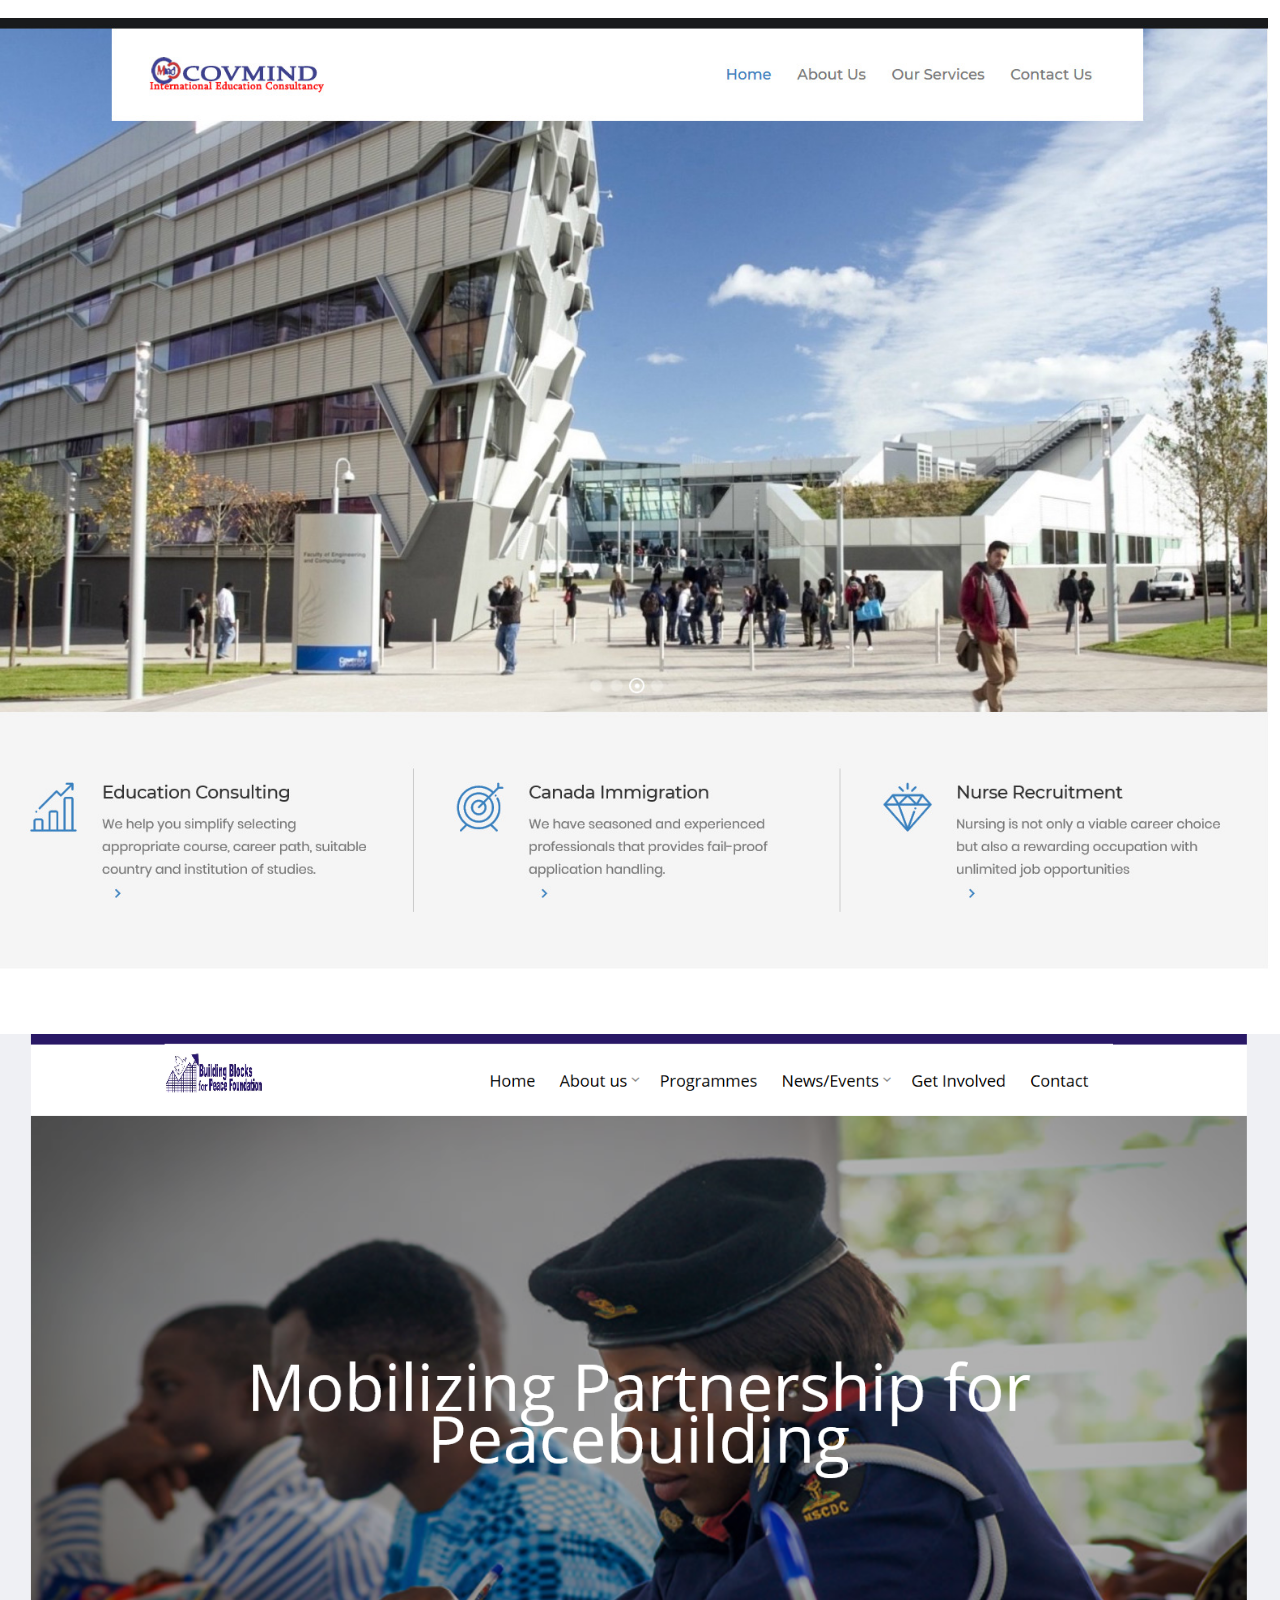
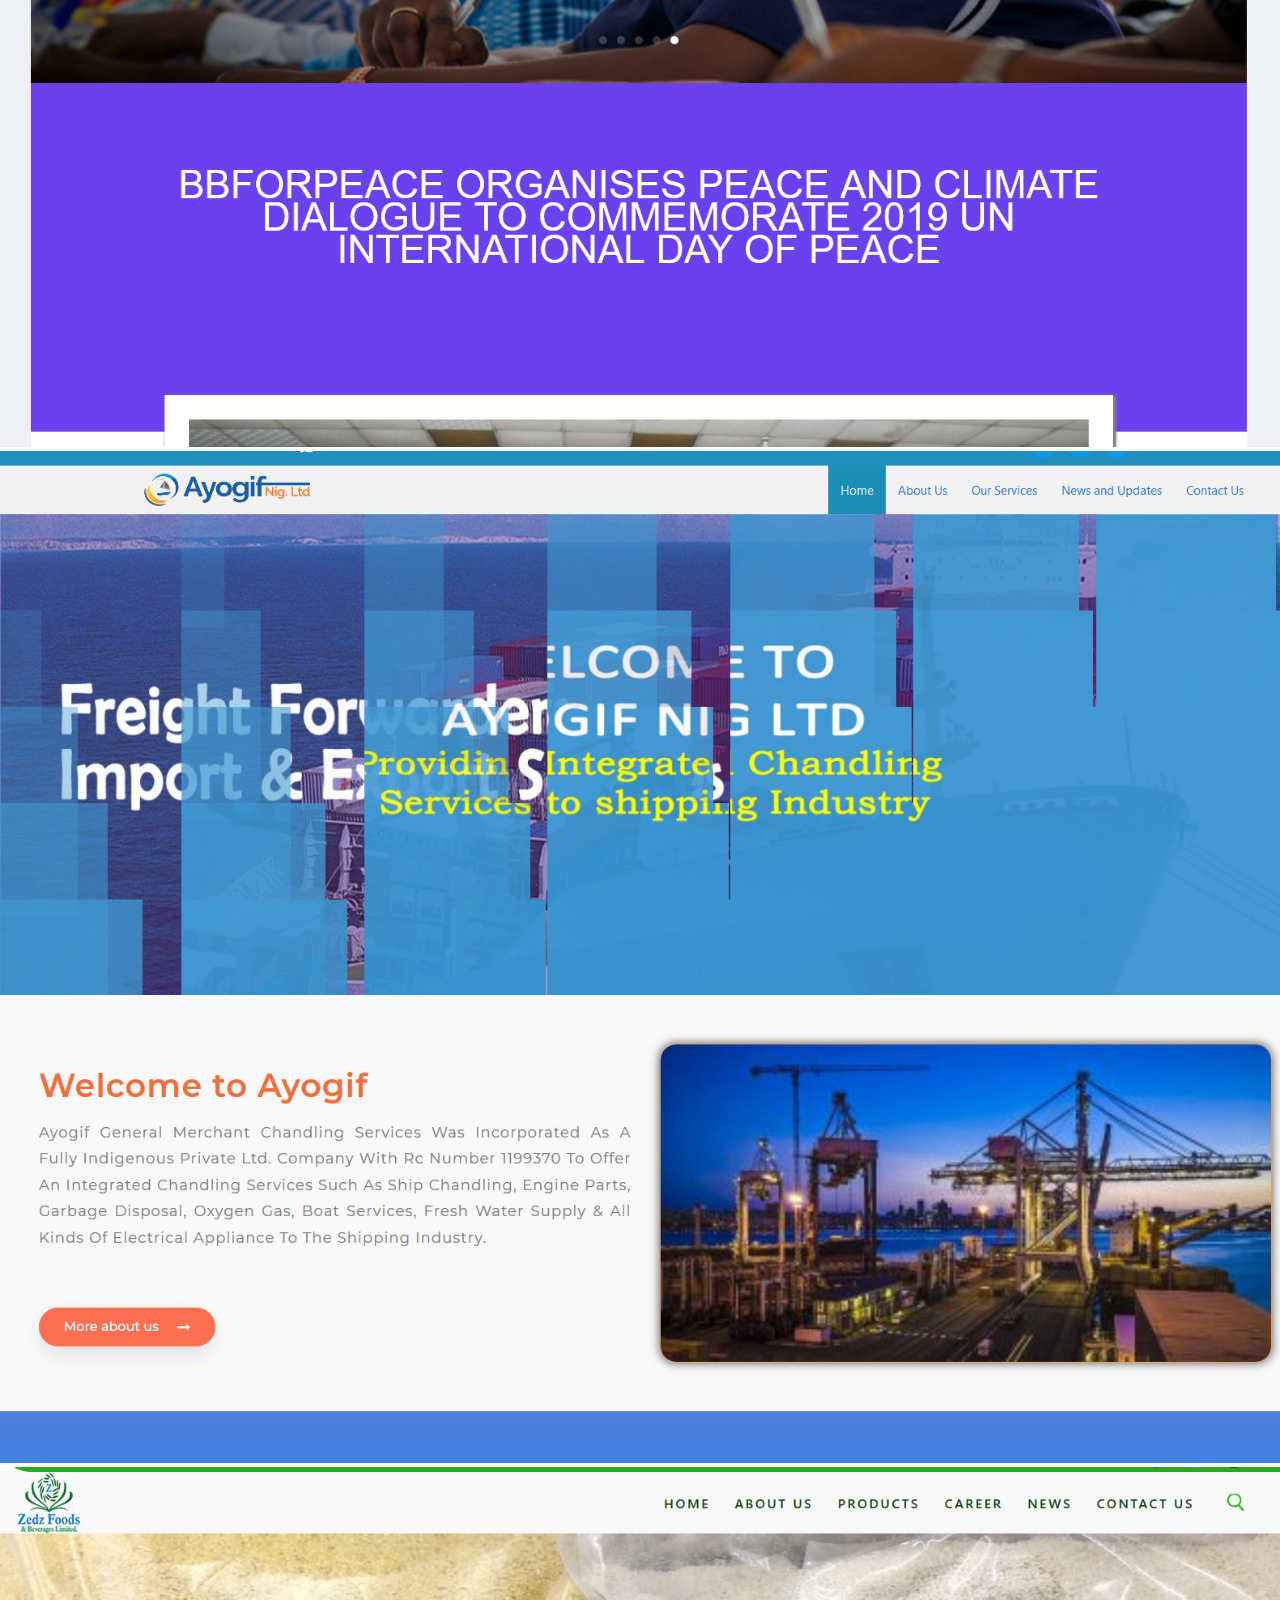
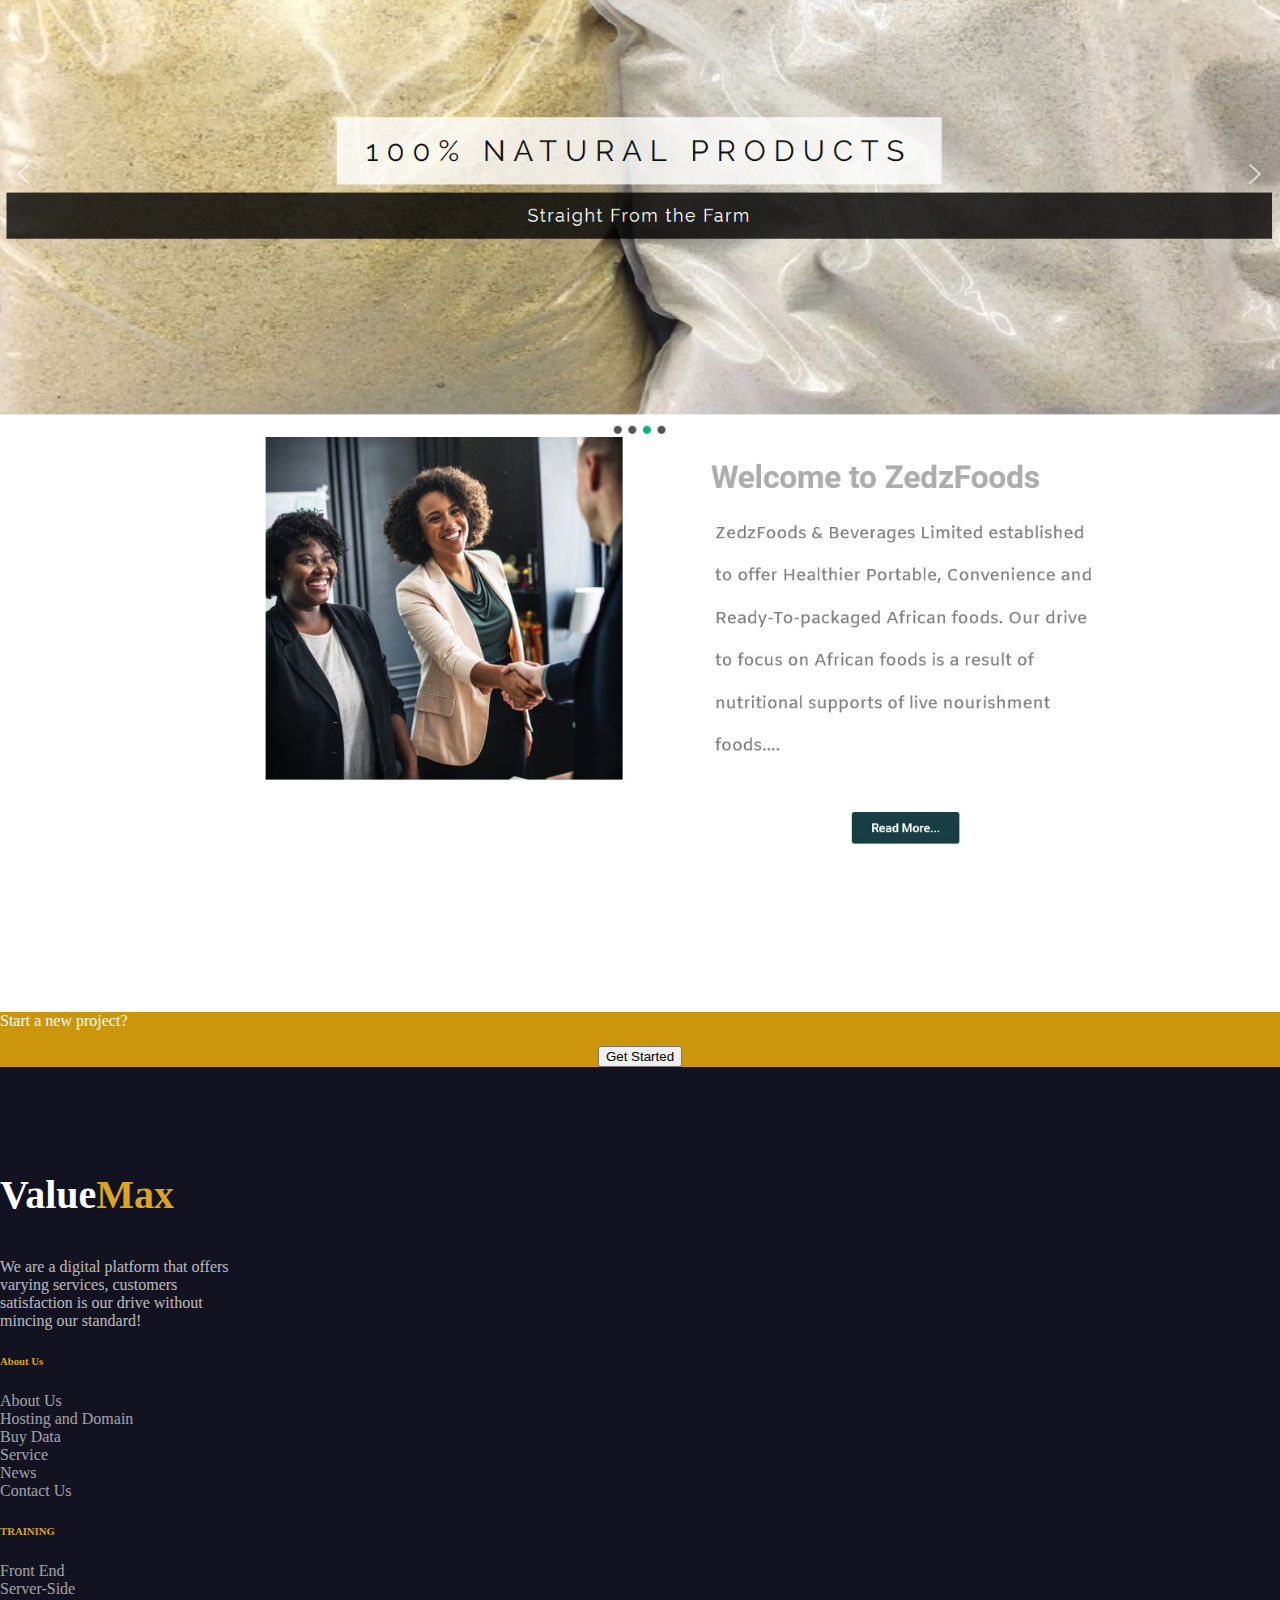
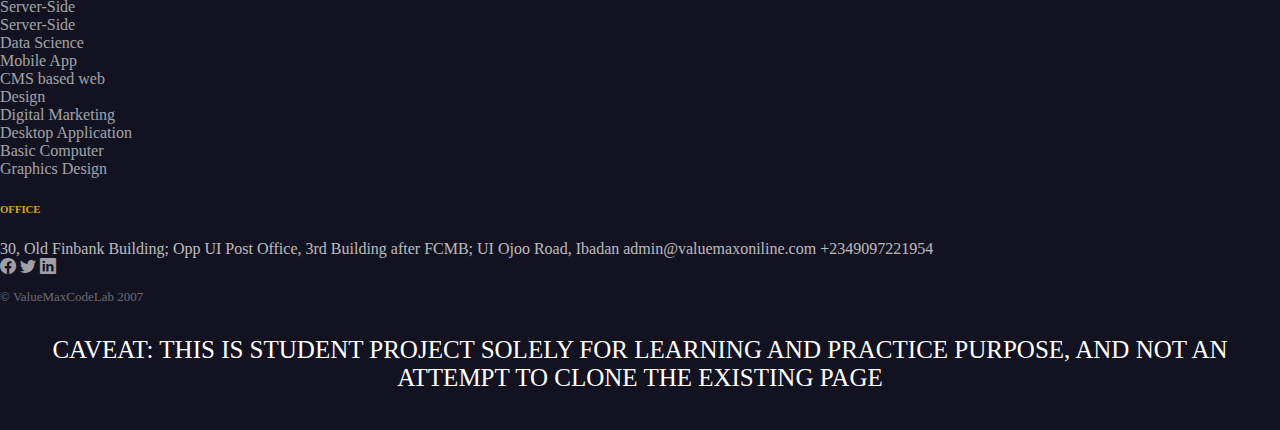
<file: value.html>
<!DOCTYPE html>
<html lang="en">

<head>
    <meta charset="UTF-8">
    <meta http-equiv="X-UA-Compatible" content="IE=edge">
    <meta name="viewport" content="width=device-width, initial-scale=1.0">
    <title>Document</title>`
    <link href="https://cdn.jsdelivr.net/npm/bootstrap@5.3.0-alpha3/dist/css/bootstrap.min.css" rel="stylesheet"
        integrity="sha384-KK94CHFLLe+nY2dmCWGMq91rCGa5gtU4mk92HdvYe+M/SXH301p5ILy+dN9+nJOZ" crossorigin="anonymous">
    <script src="https://cdn.jsdelivr.net/npm/bootstrap@5.3.0-alpha3/dist/js/bootstrap.bundle.min.js"
        integrity="sha384-ENjdO4Dr2bkBIFxQpeoTz1HIcje39Wm4jDKdf19U8gI4ddQ3GYNS7NTKfAdVQSZe" crossorigin="anonymous">
    </script>
    <link rel="stylesheet" href="value.css">
    <link href="https://fonts.googleapis.com/icon?family=Material+Icons" rel="stylesheet">
    <link rel="stylesheet" href="https://cdn.jsdelivr.net/npm/bootstrap-icons@1.10.5/font/bootstrap-icons.css">


    <style>
        body {
            margin: 0;
            padding: 0;
            overflow-x: hidden;


        }

        .jij:hover {
            color: goldenrod;
        }
    </style>
</head>

<body>
    <div class="all">
        <nav class="navbar navbar-expand-lg py-5">
            <div class="container">
                <a class="navbar-brand" href="#"><img src="img/value.png" alt=""></a>

                <button class="navbar-toggler" type="button" data-bs-toggle="collapse"
                    data-bs-target="#navbarSupportedContent" aria-controls="navbarSupportedContent"
                    aria-expanded="false" aria-label="Toggle navigation">
                    <span class="navbar-toggler-icon"></span>
                </button>
                <div class="collapse mx-lg-5 navbar-collapse" id="navbarSupportedContent">
                    <ul class="navbar-nav me-auto mb-2 mb-lg-0">

                        <li class="nav-item dropdown">
                            <div>
                                <a class="nav-link dropdown-toggle" href="#" role="button" data-bs-toggle="dropdown"
                                    style="color:white ;font-size: 14px">
                                    Otherproject
                                </a>
                                <ul class="dropdown-menu">
                                    <div>
                                        <uli><a class="dropdown-item" href="whogo.html">Whogohost</a>
                        </li>
                        <uli><a class="dropdown-item" href="index.html">SwiftTalk</a></li>
                            <uli><a class="dropdown-item" href="simplified.html">Simplified</a></li>
                                <uli><a class="dropdown-item" href="whatsapp.html">WhatsApp</a></li>
                                    <uli><a class="dropdown-item" href="cac.html">Cac</a></li>
                                        <uli><a class="dropdown-item" href="Zoom.html">Zoom</a></li>

                </div>
                </ul>
            </div>
            </li>


            <li class="nav-item dropdown">
                <a class="nav-link dropdown-toggle" href="#" role="button" data-bs-toggle="dropdown"
                    style="color: white; font-size: 14px;">
                    HOME
                </a>
            </li>

            <li class="nav-item dropdown">
                <a class="nav-link dropdown-toggle" href="#" role="button" data-bs-toggle="dropdown"
                    style="color: white;font-size: 14px;">
                    ABOUT US
                </a>

            </li>

            <li class="nav-item dropdown">
                <div class="inter">
                    <a class="nav-link dropdown-toggle" href="#" role="button" data-bs-toggle="dropdown"
                        style="color:white ;font-size: 14px">
                        SERVICE
                    </a>
                    <ul class="hover-menu">
                        <div class="pen">
                            <uli><a class="dropdown-item" href="#">WEB|MOBILE APP DEVELOPMENT</a>
            </li>
            <uli><a class="dropdown-item" href="#">BUY DATA|VTU|PAY BILLS</a></li>
                <uli><a class="dropdown-item" href="#">LARGE FORMAT PRITING PRESS</a></li>
                    <uli><a class="dropdown-item" href="#">ONLINE SERVICES</a></li>
    </div>
    </ul>
    </div>
    </li>

    <li class="nav-item dropdown">
        <a class="nav-link dropdown-toggle" href="#" role="button" data-bs-toggle="dropdown"
            style="color: white; font-size: 14px;">
            TRAINING
        </a>

    </li>

    <li class="nav-item dropdown">
        <a class="nav-link dropdown-toggle" href="#" role="button"
            style="color: white; font-size: 14px; font-size: 14px;">
            HOSTING AND DOMAIN
        </a>

    </li>

    <li class="nav-item dropdown ">
        <a class="nav-link dropdown-toggle" href="#" role="button" data-bs-toggle="dropdown"
            style="color: white; font-size: 14px; font-family: system-ui, -apple-system, BlinkMacSystemFont, 'Segoe UI', Roboto, Oxygen, Ubuntu, Cantarell, 'Open Sans', 'Helvetica Neue', sans-serif;">
            BLOG
        </a>

    </li>

    <li class="nav-item dropdown">
        <a class="nav-link dropdown-toggle" href="#" role="button" data-bs-toggle="dropdown"
            style="color: white; font-size: 14px;">
            CONTACT
        </a>

    </li>
    </ul>
    <form class="d-flex" role="">
        <button class="btn " type="submit" style="color: white; font-size: 20px;">Login</button>
    </form>
    </div>
    </div>
    </nav>
    </div>

    <div class="container">
        <div class="row">
            <div class="col-md mx-1">
                <div class="pic">
                    <img src="img/does.png" alt="" style="width: 100%;">
                </div>
            </div>


            <div class="col-md mx-1">
                <div class="size">
                    <span style="font-size:30px; color: rgb(24, 32, 64);">Our range of business suites everyone, from
                        <span class="text-brand"
                            style="color: rgb(24, 32, 64); font-weight:bolder; font-family: Impact, Haettenschweiler, 'Arial Narrow Bold', sans-serif;">
                            small and medium business to big corporates</span>
                    </span><br><br><br>


                    <div class="container">
                        <div class="row">
                            <div class="col-md-1">
                                <h2>01</h2>
                            </div>


                            <div class="col-md-11">
                                <h6 style="color: rgb(24, 32, 64); font-weight: bolder; font-size: 20px;">Web/Mobile
                                    Application development</h6><br>
                                <p style="font-size: 17px;color: rgb(24, 32, 64); opacity: 0.6;"> Whether you need a
                                    simple static business website or a massive customized web
                                    application/portal/e-commerce system/business mobile app,
                                    Valuemax is here to give you the best at pocket friendly price</p>
                            </div>
                        </div>
                    </div><br><br>

                    <div class="container">
                        <div class="row">
                            <div class="col-md-1">
                                <h2>02</h2>
                            </div>


                            <div class="col-md-11">
                                <h6 style="color: rgb(24, 32, 64); font-weight: bolder; font-size: 20px;">Website Domain
                                    and Hosting Services</h6><br>
                                <p style="font-size: 17px;color: rgb(24, 32, 64); opacity: 0.6;"> As web agency, we
                                    believe nothing but blazing fast-loading website, blog, and web application.
                                    And that is exact experience we promise you when you host with us at Valuemax.</p>
                            </div>
                        </div>
                    </div><br><br>

                    <div class="container">
                        <div class="row">
                            <div class="col-md-1">
                                <h2>03</h2>
                            </div>


                            <div class="col-md-11">
                                <h6 style="color: rgb(24, 32, 64); font-weight: bolder; font-size: 20px;">Digital
                                    Marketing & Branding</h6>
                                <p style="font-size: 17px;color: rgb(24, 32, 64); opacity: 0.6;">we exercise a unique
                                    online marketing strategy that provide innovative, creative solutions for emerging
                                    brands and well-established companies.
                                    We specialize in helping both business-to-consumer and business-to-business clients
                                    gain attention</p>
                            </div>
                        </div>
                    </div>


                </div>
            </div>
        </div>
    </div>



    <div class="container">
        <div class="row">
            <div class="col-md mx-1">
                <div class="size2">

                    <div class="container">
                        <div class="row">
                            <div class="col-md-1">
                                <h2>04</h2>
                            </div>

                            <div class="col-md-11">
                                <h6 style="color: rgb(24, 32, 64); font-weight: bolder; font-size: 20px;">Training & Job
                                    Placement</h6>
                                <p style="font-size: 17px;color: rgb(24, 32, 64); opacity: 0.6;"> Get 100% practical
                                    experience! we offer training that is personalized to suit your learning style,
                                    valuemax is here to suggests the best course which suits & promotes your career.</p>
                            </div>
                        </div>
                    </div><br>

                    <div class="container">
                        <div class="row">
                            <div class="col-md-1">
                                <h2>05</h2>
                            </div>


                            <div class="col-md-11">
                                <h6 style="color: rgb(24, 32, 64); font-weight: bolder; font-size: 20px;">Graphics
                                    Design and Branding</h6>
                                <p style="font-size: 17px;color: rgb(24, 32, 64); opacity: 0.6;"> We offer a complete
                                    collection of graphic design services to showcase your identity.
                                    Working with our talented designers who ably translate your thoughts and ideas into
                                    creative graphic designs</p>
                            </div>
                        </div>
                    </div><br>

                    <div class="container">
                        <div class="row">
                            <div class="col-md-1">
                                <h2>06</h2>
                            </div>


                            <div class="col-md-11">
                                <h6 style="color: rgb(24, 32, 64); font-weight: bolder; font-size: 20px;">Online
                                    Services</h6><br>
                                <p style="font-size: 17px;color: rgb(24, 32, 64); opacity: 0.6;">We provide a variety of
                                    online services ranging from registrations, payments of electricity bills,
                                    DSTV, GOTV & STARTIMES subscription and every other internet engagement service</p>
                            </div>
                        </div>
                    </div>
                </div>
            </div>
            <div class="col-lg">
                <div class="pic2">
                    <img class="" src="img/pen2.jpg" style="width: 100%;" alt="">
                </div>
            </div>
        </div>

    </div><br><br>

    <div class="style" style="background: rgb(9, 9, 44); color: white;">

        <div class="how"
            style="text-align: center; color: goldenrod; padding-top:7%; padding-bottom:3%; margin-top:6%; ">
            <h3 style="font-size: 32px;">HOW WE DO IT</h3>
        </div>

        <div class="container ">
            <div class="row">
                <div class="col-lg my-3 p-2">
                    <span class="d-flex justify-content-center">
                        <img src="img/Discuss.png" alt="" style="width:32%">
                    </span><br><br>
                    <h5 style="margin-left: 10%;">Discuss your Idea with us</h5>
                    <div style="opacity: 0.7; font-size:20x;">Give us a clear explanation (with all functional details)
                        of what you want your app/website to look like.
                        This is a critical project-initiation stage that must be thoroughly worked by both the client
                        (you) and members of our team</div>
                </div>

                <div class="col-lg my-3 p-2">
                    <span class="d-flex justify-content-center">
                        <img src="img/download.svg" alt="" style="width:32%;">
                    </span><br><br>
                    <h5 style="margin-left: 10%;">Proposal Presentation</h5>
                    <div style="opacity: 0.7; font-size:20x;">Based on the explanation received, our team brainstorm on
                        the best technology that will get the job done, the approach to adopt,
                        draw a wireframe, the cost implication and the time frame for deliverable(s). All these are
                        documented</div>
                </div>

                <div class="col-lg my-3 p-2">
                    <span class="d-flex justify-content-center">
                        <img src="img/project.png" alt="" style="width: 32%;">
                    </span><br><br>
                    <h5 style="margin-left: 10%;">Project Execution</h5>
                    <div style="opacity: 0.7; font-size:20x;"> At this stage, our team build /implement, deploy /
                        install and thoroughly test alongside the client and effect necessary corrections
                        based on the initial agreement. corrections based on the initial agreement. corrections based
                    </div>
                </div>

                <div class="col-lg my-3 p-2">
                    <span class="d-flex justify-content-center">
                        <img class="" src="img/monitoring.png" alt="" style="width: 32%;">
                    </span>
                    <br><br>
                    <h5 style="margin-left: 5%;">Monitoring and Correction</h5>
                    <div style="opacity: 0.7; font-size:20x;">At valuemax, We offer 6months after development monitoring
                        service (within the ambit of the detail in MOU) at no cost whatsoever to our
                        client to ensure the system is stable, servicing its purpose and optima system performance.
                    </div>
                </div>
            </div>

            <div class="how"
                style="text-align: center; color: goldenrod; padding-top:2%; padding-bottom:1%; margin-top:2%; ">
                <h3 style="font-size: 32px;">WEBSITE MANAGEMENT</h3>
            </div>

            <div style="opacity: 0.7; font-size:20x; text-align:center; padding-bottom: 6%;">When it comes to web
                management, we offer a flexible package.
                The client can be trained to manage the website in-house on their own or the management can be
                contracted to us as an agency at a pocket friendly amount.
                In both instance, we give you eery support you need all the way to make sure your web or app is
                functioning optimally and serving the purpose to which it was developed in the first place.
            </div>

        </div>

    </div>



    <div class="style" style="background:white; color:black; margin-bottom: 10%;">

        <div class="Recent" style="text-align: center; padding-top:4%; padding-bottom:3%; margin-top:2%; ">
            <p style="font-size: 30px;">Recent Project</p>
        </div>

        <div class="container ">
            <div class="row ">

                <div class="col-lg my-3"><img src="img/PORT.jpg" alt="" style="width:100%; "></div>

                <div class="col-lg my-3"><img src="img/bbPeace.png" alt="" style="width:100%;"></div>

                <div class="col-lg my-3"><img src="img/ayogif.jpg" alt="" style="width:100%;"></div>

                <div class="col-lg my-3"><img src="img/zedz.jpg" alt="" style="width:100%; "></div>


            </div>
        </div>

    </div>


    <div class="container-fluid p-5" style="background:rgb(204, 150, 12); color: white; ">
        <div class="row px-5">
            <div class="col-lg-7" align="start">
                <p class="fs-2 ps-5 fw-bold">Start a new project?</p>
            </div>

            <div class="col-lg-5 " align="center">
                <button class="btn btn-outline-light rounded-5 btn-lg jij" type="submit ">Get Started</button>

            </div>
        </div>
    </div>




    <div style="background: rgba(3, 3, 18, 0.943); color: white;  padding-top:5% ; padding-bottom: 3%;">

        <div class="container ">
            <div class="row p-4">
                <div class="col-lg-4 my-2">
                    <div>
                        <h3 style="font-size: 40px;">Value<span style="color: goldenrod;">Max</h3></span>
                    </div>
                    <div style="opacity: 0.7; font-size:20x;">We are a digital platform that offers <br> varying
                        services, customers <br> satisfaction is our drive without <br> mincing our standard!</div>
                </div>

                <div class="col-lg my-3 ">

                    <h6 style="color: goldenrod;">About Us</h6>

                    <div class="lh-lg ">

                        <a class="lab" href="#" style=" opacity: 0.6;  text-decoration: none;">About Us</a><br>
                        <a class="lab" href="#" style=" opacity: 0.6;  text-decoration: none;">Hosting and
                            Domain</a><br>
                        <a class="lab" href="#" style=" opacity: 0.6;  text-decoration: none;">Buy Data</a><br>
                        <a class="lab" href="#" style=" opacity: 0.6;  text-decoration: none;">Service</a><br>
                        <a class="lab" href="#" style=" opacity: 0.6;  text-decoration: none;">News</a><br>
                        <a class="lab" href="#" style=" opacity: 0.6;  text-decoration: none;">Contact Us</a>

                    </div>



                </div>

                <div class="col-lg my-2 lh-lg">
                    <h6 style="color: goldenrod;">TRAINING</h6>
                    <div>
                        <a class="lab" href="#" style=" opacity: 0.6;  text-decoration: none;">Front End</a><br>
                        <a class="lab" href="#" style=" opacity: 0.6;  text-decoration: none;">Server-Side</a><br>
                        <a class="lab" href="#" style=" opacity: 0.6;  text-decoration: none;">Server-Side</a><br>
                        <a class="lab" href="#" style=" opacity: 0.6;  text-decoration: none;">Server-Side</a><br>
                        <a class="lab" href="#" style=" opacity: 0.6;  text-decoration: none;">Data Science</a><br>
                        <a class="lab" href="#" style=" opacity: 0.6;  text-decoration: none;">Mobile App</a><br>
                        <a class="lab" href="#" style=" opacity: 0.6;  text-decoration: none;">CMS based web</a><br>
                        <a class="lab" href="#" style=" opacity: 0.6;  text-decoration: none;">Design</a><br>
                        <a class="lab" href="#" style=" opacity: 0.6;  text-decoration: none;">Digital Marketing</a><br>
                        <a class="lab" href="#" style=" opacity: 0.6;  text-decoration: none;">Desktop
                            Application</a><br>
                        <a class="lab" href="#" style=" opacity: 0.6;  text-decoration: none;">Basic Computer</a><br>
                        <a class="lab" href="#" style=" opacity: 0.6;  text-decoration: none;">Graphics Design</a><br>


                    </div>
                </div>

                <div class="col-lg my-2 lh-lg">
                    <h6 style=" color: goldenrod;">OFFICE</h6>
                    <div style="opacity: 0.7; font-size:20x;">
                        <a>30, Old Finbank Building; Opp UI</a>
                        <a>Post Office, 3rd Building after FCMB;</a>
                        <a>UI Ojoo Road, Ibadan</a>
                        <a>admin@valuemaxoniline.com </a>
                        <a>+2349097221954</a>
                    </div>

                </div>
                <div style=" opacity: 0.6;" class="mt-4">
                    <i class="bi bi-facebook  fs-8 "></i>
                    <i class="bi bi-twitter  fs-8 "></i>
                    <i class="bi bi-linkedin  fs-8"></i>
                    <p style="opacity: 0.6; font-size: 13px;" class="d-flex justify-content-end">© ValueMaxCodeLab 2007
                    </p>
                </div>
            </div>
        </div> <br>

        <div style="text-align: center; font-size: 25px; color: white;">CAVEAT: THIS IS STUDENT PROJECT SOLELY FOR LEARNING AND PRACTICE
            PURPOSE, AND NOT AN ATTEMPT TO CLONE THE EXISTING PAGE
          </div>
    </div>

    










    <script src="https://cdn.jsdelivr.net/npm/@popperjs/core@2.11.7/dist/umd/popper.min.js"
        integrity="sha384-zYPOMqeu1DAVkHiLqWBUTcbYfZ8osu1Nd6Z89ify25QV9guujx43ITvfi12/QExE" crossorigin="anonymous">
    </script>
    <!-- <script src="https://cdn.jsdelivr.net/npm/bootstrap@5.3.0-alpha3/dist/js/bootstrap.min.js"  -->
    <!-- integrity="sha384-Y4oOpwW3duJdCWv5ly8SCFYWqFDsfob/3GkgExXKV4idmbt98QcxXYs9UoXAB7BZ" crossorigin="anonymous"></script> -->
</body>

</html>
</file>
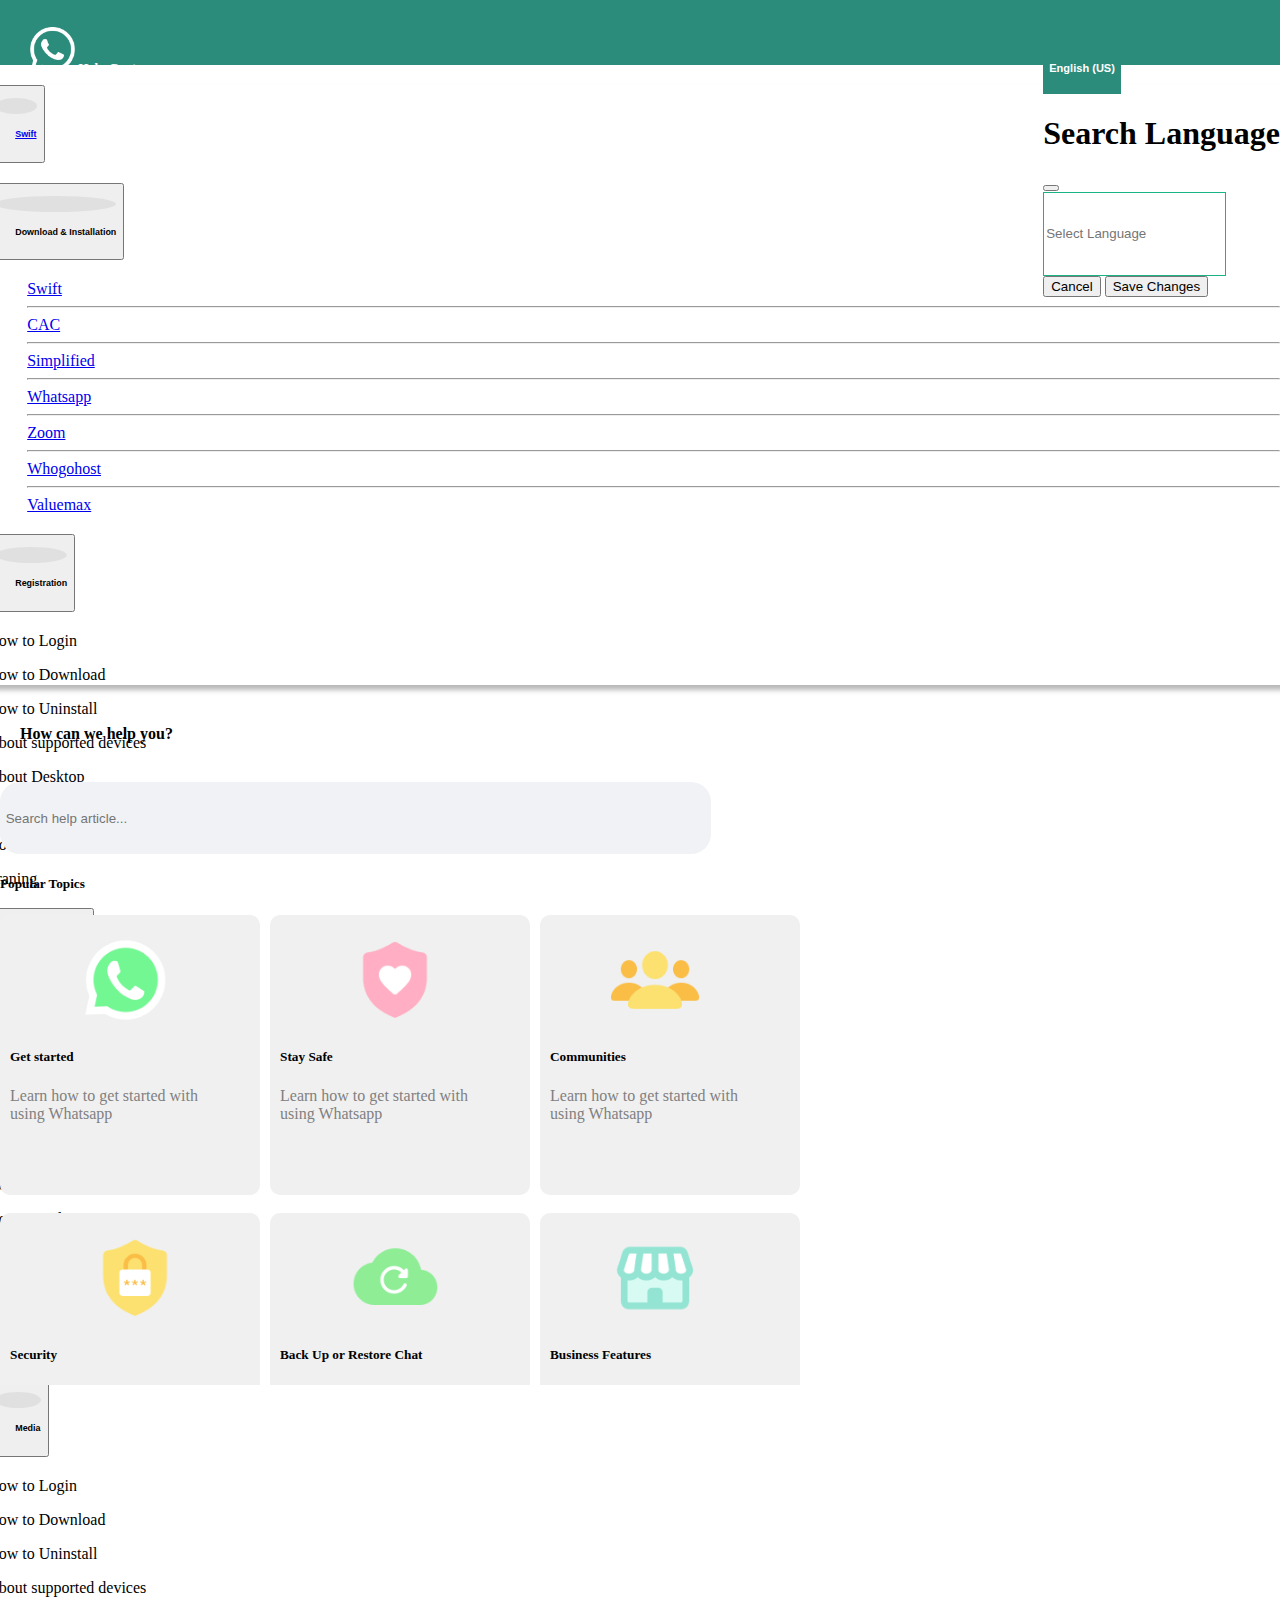
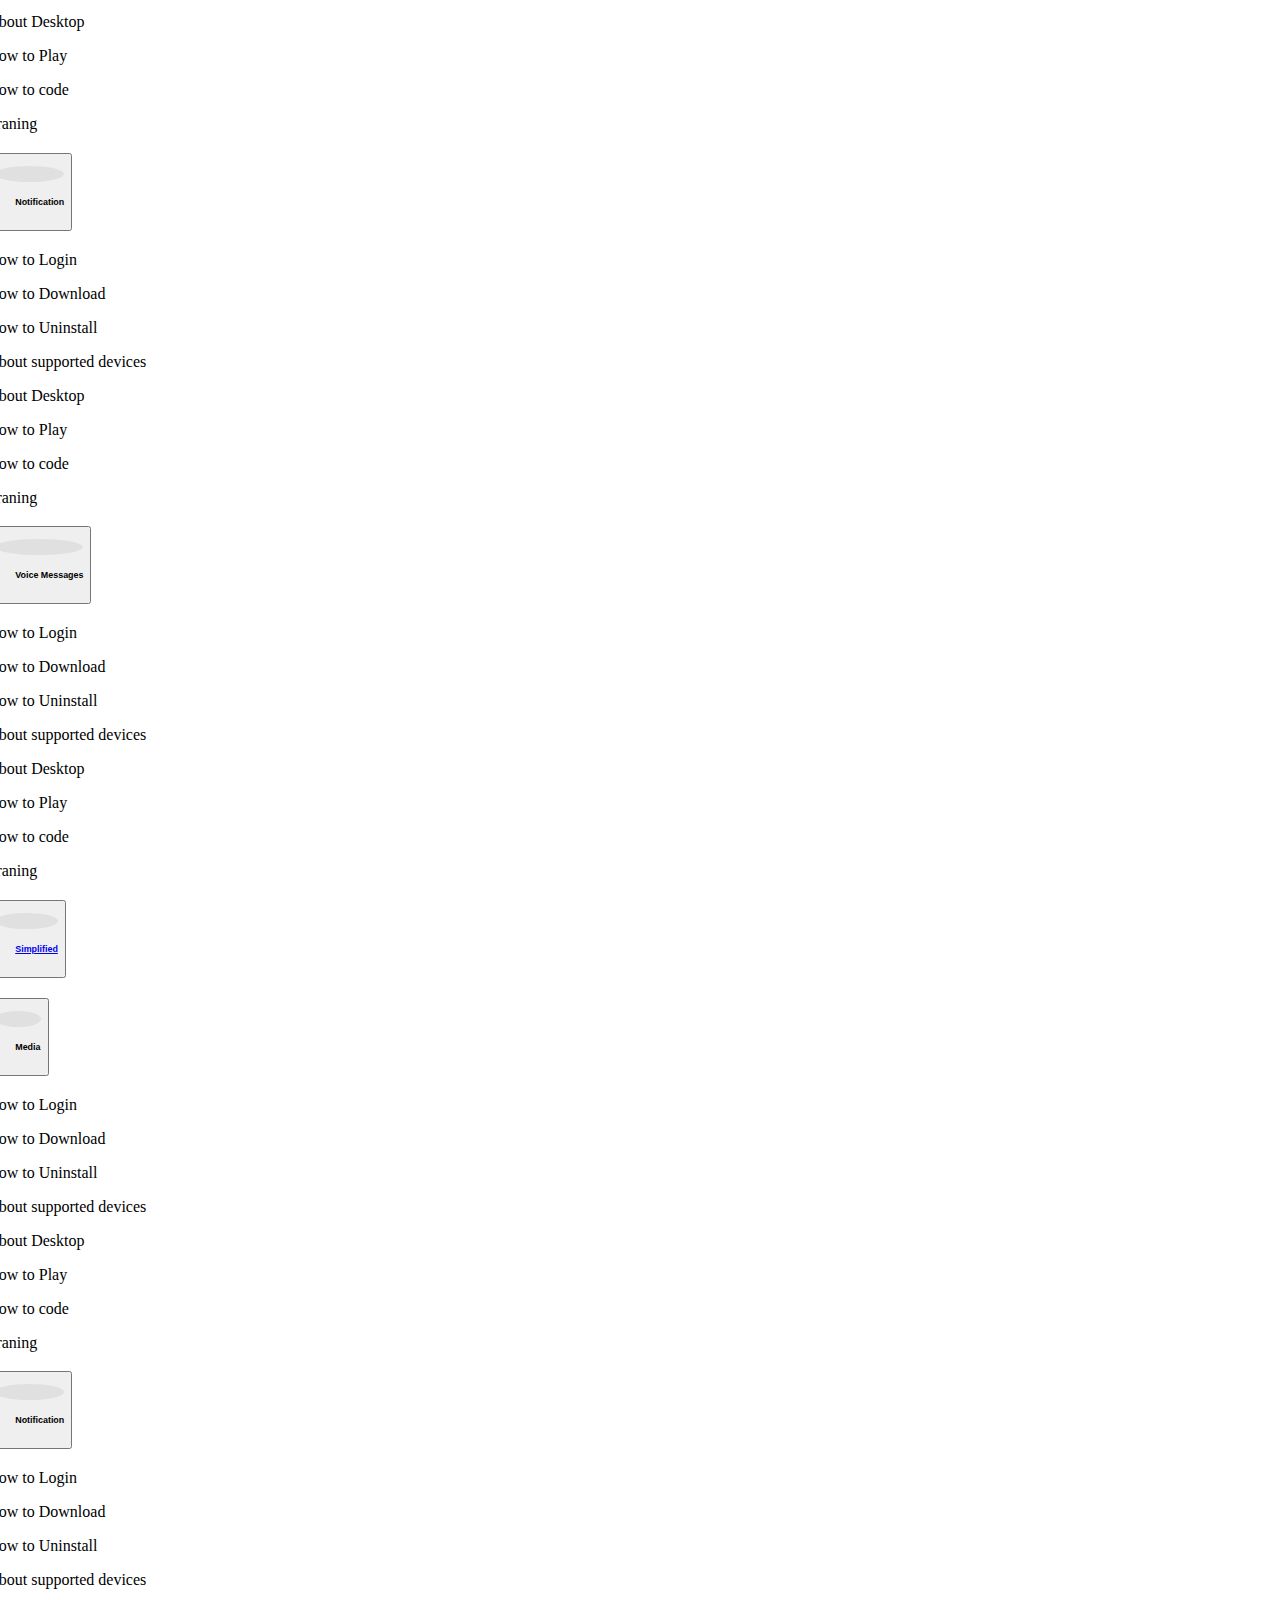
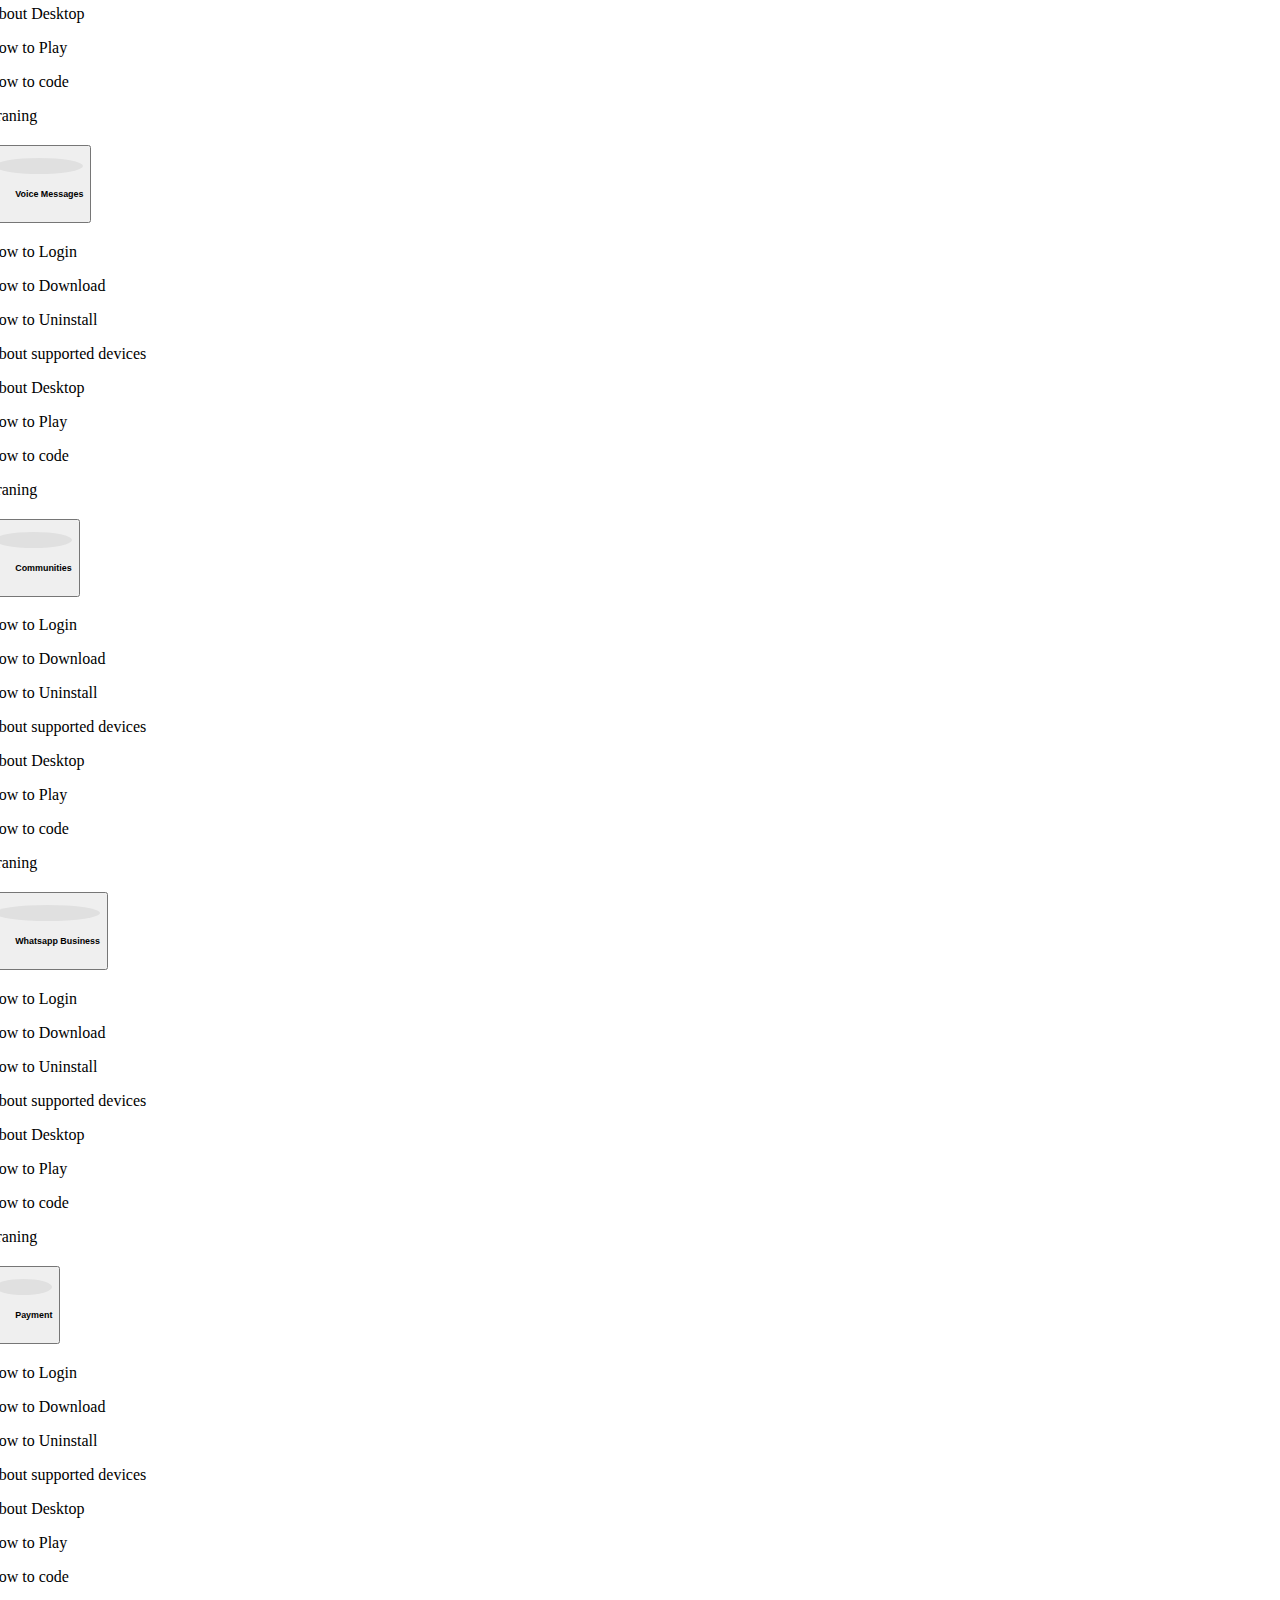
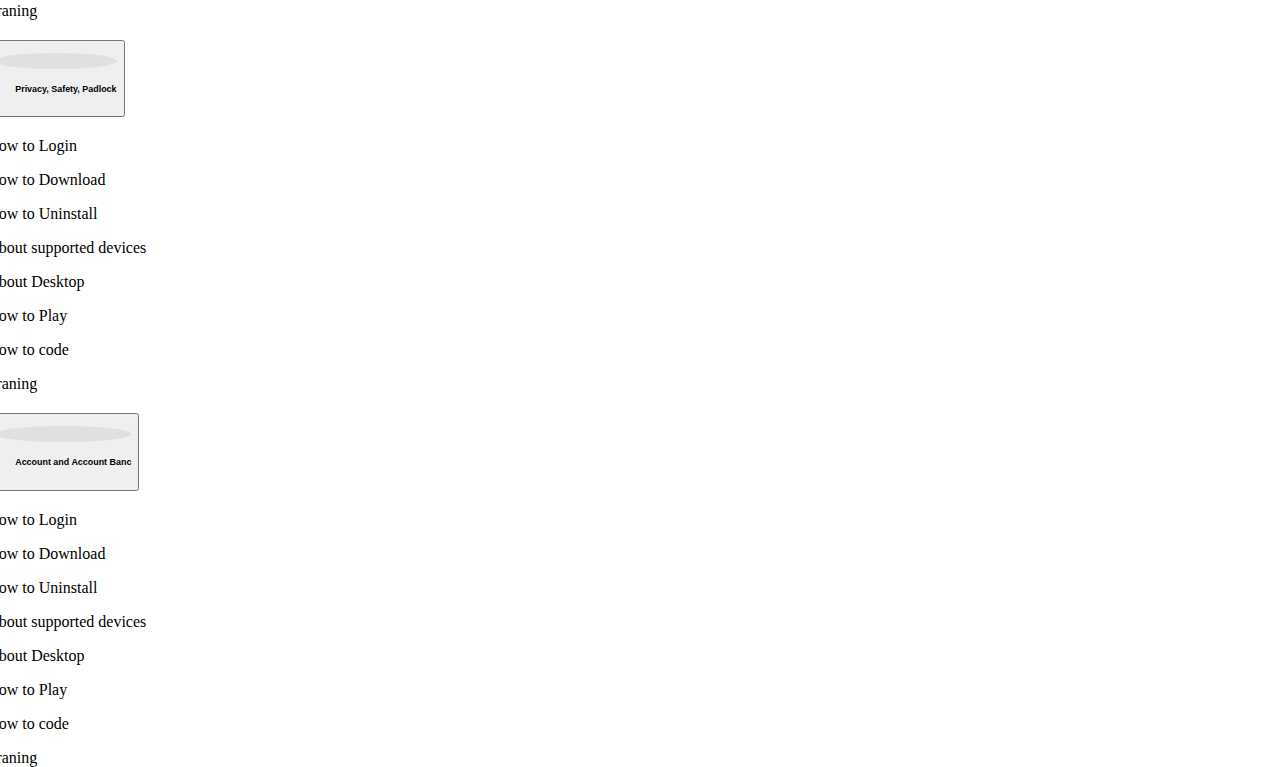
<file: wa.html>
<!DOCTYPE html>
<html lang="en">

<head>
  <meta charset="UTF-8">
  <meta http-equiv="X-UA-Compatible" content="IE=edge">
  <meta name="viewport" content="width=device-width, initial-scale=1.0">
  <title>WhatsApp</title>
  <link href="https://cdn.jsdelivr.net/npm/bootstrap@5.3.0-alpha3/dist/css/bootstrap.min.css" rel="stylesheet"
    integrity="sha384-KK94CHFLLe+nY2dmCWGMq91rCGa5gtU4mk92HdvYe+M/SXH301p5ILy+dN9+nJOZ" crossorigin="anonymous">
  <link rel="stylesheet" href="https://cdnjs.cloudflare.com/ajax/libs/font-awesome/6.4.0/css/all.min.css"
    integrity="sha512-iecdLmaskl7CVkqkXNQ/ZH/XLlvWZOJyj7Yy7tcenmpD1ypASozpmT/E0iPtmFIB46ZmdtAc9eNBvH0H/ZpiBw=="
    crossorigin="anonymous" referrerpolicy="no-referrer" />
  <link rel="stylesheet" href="https://cdnjs.cloudflare.com/ajax/libs/font-awesome/6.4.0/css/all.min.css"
    integrity="sha512-iecdLmaskl7CVkqkXNQ/ZH/XLlvWZOJyj7Yy7tcenmpD1ypASozpmT/E0iPtmFIB46ZmdtAc9eNBvH0H/ZpiBw=="
    crossorigin="anonymous" referrerpolicy="no-referrer" />
  <link rel="stylesheet" href="https://cdnjs.cloudflare.com/ajax/libs/font-awesome/6.4.0/css/all.min.css"
    integrity="sha512-iecdLmaskl7CVkqkXNQ/ZH/XLlvWZOJyj7Yy7tcenmpD1ypASozpmT/E0iPtmFIB46ZmdtAc9eNBvH0H/ZpiBw=="
    crossorigin="anonymous" referrerpolicy="no-referrer" />
  <style>
    body {
      margin: 0px;
      padding: 0px;
    }

    .sea{
      height: 70px; 
      width: 85%; 
      background-color: #F0F2F5; 
      border-radius: 20px; 
      border: none;

    }

    .nav {
      display: flex;
      flex-direction: row;
      justify-content: space-between;
      background: rgb(44, 140, 124);
      align-items: baseline;
      height: 60px;
      padding-top: 5px;
    }

    .join {
      display: none;

    }

    .bor {
      display: none;
    }

    .fla {
      font-size: 20px;
      margin-top: 10px;
      color: rgb(44, 140, 124);
      background: rgb(224, 224, 224);
      padding: 8px 10px 8px 10px;
      border-radius: 100%;
    }

    .ac {
      box-shadow: 5px 5px 5px rgb(184, 184, 184);
      margin-left: -1%;

    }

    .pop {
      display: flex;
      flex-direction: row;

    }

    .get {
      background-color: rgb(240, 240, 240);
      width: 260px;
      height: 280px;
      border-radius: 10px;
      margin-right: 10px;
    }

    .get:hover {
      background-color: rgb(231, 231, 231);
      cursor: pointer;
    }

    .opps:hover {
      background-color: rgb(231, 231, 231);
      cursor: pointer;
    }

    .opta {
      color: rgb(44, 140, 124);
      text-decoration: none;
      font-size: 18px;
    }

    .Us {
      background: #f1f1f1;
      padding: 40px;
      margin-left: 0px;
      width: 100%;
    }

    .opta:hover {
      text-decoration: underline;
    }

    .bu {
      display: none;
    }

    .sw {
      list-style-type: none;
    }

    li {
      list-style-type: none;
      color: grey;
    }

    li:hover {
      color: rgb(2, 62, 52);
      font-size: 20px;
    }

    .black {
      margin-right: 9%;
    }

    @media screen and (max-width: 1000px) {
      .top {
        display: none;
      }

      .get {
        background-color: rgb(240, 240, 240);
        width: 400px;
        height: 290px;
        border-radius: 20px;
        margin-left: 20px;
      }

      .opta {
        color: rgb(44, 140, 124);
        text-decoration: none;
        font-size: 15px;
      }

      .black {
        height: 60px;
      }

      .soft {
        display: block;
      }

    }

    @media screen and (min-width: 1000px) {
      .join {
        display: none;
      }

      .how {
        margin-right: 500px;
        margin-top: 40px;
        display: none;
      }

      .soft {
        display: none;
      }
    }

    .help {
      overflow-y: scroll;
      height: 700px;
      width: 65%;

    }

    .but {
      display: none;
    }

    @media screen and (max-width: 900px) {
      .lang {
        display: none;
      }

      .bor {
        display: block;
      }

      .sea{
        width: 100%;
      }

      .rad {
        border-radius: 10px;
        border: 1px solid rgb(220, 220, 220);
        width: 230px;
        height: 150px;
        margin-left: 10px;
        box-shadow: 10px 10px 10px rgb(226, 226, 226);
        cursor: pointer;
      }

      .help {
        margin-left: 15px;
      }

      .how {
        display: none;
      }

      .join {
        display: flex;
        flex-direction: row;
      }

      .wat {
        background: rgb(236, 236, 236);
        border-radius: 100%;
        height: 40px;
        width: 40px;
        text-align: center;
        margin-right: 10px;
      }

      .wat:hover {
        background: rgb(214, 214, 214);
        cursor: pointer;
      }

      .watts {
        background: rgb(236, 236, 236);
        border-radius: 100%;
        height: 40px;
        width: 40px;
        text-align: center;
        margin-right: 10px;
      }

      .watts:hover {
        background: rgb(214, 214, 214);
        cursor: pointer;
      }

      .ac {
        display: none;
      }

      .black {
        display: none;
      }

      .help {
        overflow: hidden;
        height: 100%;
        width: 80%;
      }

      .but {
        display: block;
        background: white;
        color: black;
        border-radius: 10px;
        border: 0px;
        width: 150px;
        height: 40px;
      }

      .but:hover {
        background: rgb(241, 241, 241);
      }

      .bu {
        display: block;
        background: rgb(238, 238, 238);
        padding: 20px;
      }

      .Us {
        display: none;
      }
    }

    .en {
      background: rgb(44, 140, 124);
      color: white;
      border: 0px;
    }

    .en:hover {
      background: rgb(24, 114, 99);
      border-radius: 10px;
    }

    
  </style>
</head>

<body>
  <div class="nav">
    <div>
      <h5 style="color: white;"> <img src="img/whatsapp_logo_new.png" height="45px" style="margin-left: 30px;"> Help
        Center</h5>
    </div>
    <div class="lang">

      <button type="button" class="en" data-bs-toggle="modal" data-bs-target="#staticBackdrop">
        <h5>English (US)</h5>
      </button>


      <div class="modal fade" id="staticBackdrop" data-bs-backdrop="static" data-bs-keyboard="false" tabindex="-1"
        aria-labelledby="staticBackdropLabel" aria-hidden="true">
        <div class="modal-dialog modal-dialog-centered">
          <div class="modal-content">
            <div class="modal-header">
              <h1 class="modal-title fs-5" id="staticBackdropLabel">Search Language</h1>
              <button type="button" class="btn-close" data-bs-dismiss="modal" aria-label="Close"></button>
            </div>
            <div class="modal-body">
              <input class="form-control form-control-lg" type="text" placeholder="Select Language"
                aria-label=".form-control-lg example" style="border: 1px solid rgb(25, 179, 135); height: 80px;">
            </div>
            <div class="modal-footer">
              <button type="button" class="btn btn-secondary" data-bs-dismiss="modal">Cancel</button>
              <button type="button" class="btn btn-primary">Save Changes</button>
            </div>
          </div>
        </div>
      </div>
    </div>
    <div class="join">
      <div class="wat">
        <a href="wat.html" style="color: black;"><i class=" fa fa-light fa-magnifying-glass"
            style="font-size: 20px; margin-top: 10px;"></i></a>
      </div>
      <div>
        <div class="watts">
          <a href="watts.html"><i class=" fa fa-bars" style="font-size: 20px; margin-top: 10px; color: black;"></i></a>
        </div>
      </div>
    </div>
  </div>

  <div class="container-fluid">
    <div class=" row ro" style="justify-content: space-between;">
      <div class=" col-sm-3 ac">
        <div class="accordion accordion" id="accordionFlushExample" style="max-height: 600px; min-height: 600px;">
          <div class="accordion-item">
            <h2 class="accordion-header">
              <button class="accordion-button collapsed" type="button" data-bs-toggle="collapse"
                data-bs-target="#flush-collapseOne" aria-expanded="false" aria-controls="flush-collapseOne">
                <div class="fla">
                  <i class=" fa-sharp fa-solid fa-flag"></i>
                </div>
                <h6 style="margin-left: 20px; margin-top: 15px;"> <a class="nav-link  sw" href="swift.html">Swift </a>
                </h6>
              </button>
            </h2>
            <div id="flush-collapseOne" class="accordion-collapse collapse" data-bs-parent="#accordionFlushExample">
              <div class="accordion-body">
                <div class="accordion accordion-flush" id="accordionFlushExample2">
                  <div class="accordion-item 2">
                    <h2 class="accordion-header">
                      <button class="accordion-button collapsed" type="button" data-bs-toggle="collapse"
                        data-bs-target="#flush-collapseWne" aria-expanded="false" aria-controls="flush-collapseWne">
                        <div class="fla">
                          <i class=" fa-sharp fa-solid fa-download"></i>
                        </div>
                        <h6 style="margin-left: 20px; margin-top: 15px;">Download & Installation</h6>
                      </button>
                    </h2>
                    <div id="flush-collapseWne" class="accordion-collapse collapse"
                      data-bs-parent="#accordionFlushExample2">
                      <div class="accordion-body">
                        <ul>
                          <li class="nav-item">
                            <a class="nav-link  sw" href="index.html">Swift </a>
                          </li>
                          <hr>
                          <li class="nav-item">
                            <a class="nav-link sw" href="cac.html">CAC</a>
                          </li>
                          <hr>
                          <li class="nav-item">
                            <a class="nav-link sw" href="simplified.html">Simplified</a>
                          </li>
                          <hr>
                          <li class="nav-item">
                            <a class="nav-link sw" href="whatsapp.html">Whatsapp</a>
                          </li>
                          <hr>
                          <li class="nav-item">
                            <a class="nav-link sw" href="Zoom.html">Zoom</a>
                          </li>
                          <hr>
                          <li class="nav-item">
                            <a class="nav-link sw" href="whogo.html">Whogohost</a>
                          </li>
                          <hr>
                          <li class="nav-item">
                            <a class="nav-link sw" href="value.html">Valuemax</a>
                          </li>
                        </ul>
                      </div>
                    </div>
                  </div>
                  <div class="accordion-item">
                    <h2 class="accordion-header">
                      <button class="accordion-button collapsed" type="button" data-bs-toggle="collapse"
                        data-bs-target="#flush-collapseEwo" aria-expanded="false" aria-controls="flush-collapseEwo">
                        <div class="fla">
                          <i class="fa-solid fa-user-plus"></i>
                        </div>
                        <h6 style="margin-left: 20px; margin-top: 15px;"> Registration</h6>
                      </button>
                    </h2>
                    <div id="flush-collapseEwo" class="accordion-collapse collapse"
                      data-bs-parent="#accordionFlushExample2">
                      <div class="accordion-body">
                        <p>How to Login</p>
                        <p>How to Download</p>
                        <p>How to Uninstall</p>
                        <p>About supported devices</p>
                        <p>About Desktop</p>
                        <p>How to Play</p>
                        <p>How to code</p>
                        <p>Traning</p>
                      </div>
                    </div>
                  </div>
                  <div class="accordion-item">
                    <h2 class="accordion-header">
                      <button class="accordion-button collapsed" type="button" data-bs-toggle="collapse"
                        data-bs-target="#flush-collapsehree" aria-expanded="false" aria-controls="flush-collapsehree">
                        <div class="fla">
                          <i class="fa-solid fa-circle-question"></i>
                        </div>
                        <h6 style="margin-left: 20px; margin-top: 15px;"> Trouble Shotting</h6>
                      </button>
                    </h2>
                    <div id="flush-collapsehree" class="accordion-collapse collapse"
                      data-bs-parent="#accordionFlushExample2">
                      <div class="accordion-body">
                        <p>How to Login</p>
                        <p>How to Download</p>
                        <p>How to Uninstall</p>
                        <p>About supported devices</p>
                        <p>About Desktop</p>
                        <p>How to Play</p>
                        <p>How to code</p>
                        <p>Traning</p>
                      </div>
                    </div>
                  </div>
                </div>
              </div>
            </div>

            <div class="accordion-item">
              <h2 class="accordion-header">
                <button class="accordion-button collapsed" type="button" data-bs-toggle="collapse"
                  data-bs-target="#flush-collapseTwo" aria-expanded="false" aria-controls="flush-collapseTwo">
                  <div class="fla">
                    <i class="fa-regular fa-comments"></i>
                  </div>
                  <h6 style="margin-left: 20px; margin-top: 15px;"><a class="nav-link vt" href="cac.html">CAC</a></h6>
                </button>
              </h2>
              <div id="flush-collapseTwo" class="accordion-collapse collapse" data-bs-parent="#accordionFlushExample">
                <div class="accordion-body">
                  <div class="accordion accordion-flush" id="accordionFlushExample3">
                    <div class="accordion-item 3">
                      <h2 class="accordion-header">
                        <button class="accordion-button collapsed" type="button" data-bs-toggle="collapse"
                          data-bs-target="#flush-collapsety" aria-expanded="false" aria-controls="flush-collapsety">
                          <div class="fla">
                            <i class="fa-sharp fa-solid fa-photo-film"></i>
                          </div>
                          <h6 style="margin-left: 20px; margin-top: 15px;">Media</h6>
                        </button>
                      </h2>
                      <div id="flush-collapsety" class="accordion-collapse collapse"
                        data-bs-parent="#accordionFlushExample3">
                        <div class="accordion-body">
                          <p>How to Login</p>
                          <p>How to Download</p>
                          <p>How to Uninstall</p>
                          <p>About supported devices</p>
                          <p>About Desktop</p>
                          <p>How to Play</p>
                          <p>How to code</p>
                          <p>Traning</p>
                        </div>
                      </div>
                    </div>
                    <div class="accordion-item">
                      <h2 class="accordion-header">
                        <button class="accordion-button collapsed" type="button" data-bs-toggle="collapse"
                          data-bs-target="#flush-collapseo" aria-expanded="false" aria-controls="flush-collapseo">
                          <div class="fla">
                            <i class="fa-sharp fa-solid fa-bell"></i>
                          </div>
                          <h6 style="margin-left: 20px; margin-top: 15px;"> Notification</h6>
                        </button>
                      </h2>
                      <div id="flush-collapseo" class="accordion-collapse collapse"
                        data-bs-parent="#accordionFlushExample3">
                        <div class="accordion-body">
                          <p>How to Login</p>
                          <p>How to Download</p>
                          <p>How to Uninstall</p>
                          <p>About supported devices</p>
                          <p>About Desktop</p>
                          <p>How to Play</p>
                          <p>How to code</p>
                          <p>Traning</p>
                        </div>
                      </div>
                    </div>
                    <div class="accordion-item">
                      <h2 class="accordion-header">
                        <button class="accordion-button collapsed" type="button" data-bs-toggle="collapse"
                          data-bs-target="#flush-collapsee" aria-expanded="false" aria-controls="flush-collapsee">
                          <div class="fla">
                            <i class="fa-solid fa-microphone"></i>
                          </div>
                          <h6 style="margin-left: 20px; margin-top: 15px;"> Voice Messages</h6>
                        </button>
                      </h2>
                      <div id="flush-collapsee" class="accordion-collapse collapse"
                        data-bs-parent="#accordionFlushExample3">
                        <div class="accordion-body">
                          <p>How to Login</p>
                          <p>How to Download</p>
                          <p>How to Uninstall</p>
                          <p>About supported devices</p>
                          <p>About Desktop</p>
                          <p>How to Play</p>
                          <p>How to code</p>
                          <p>Traning</p>
                        </div>
                      </div>
                    </div>
                  </div>
                </div>
              </div>
            </div>


            <div class="accordion-item">
              <h2 class="accordion-header">
                <button class="accordion-button collapsed" type="button" data-bs-toggle="collapse"
                  data-bs-target="#flush-collapseThree" aria-expanded="false" aria-controls="flush-collapseThree">
                  <div class="fla">
                    <i class="fa-solid fa-phone"></i>
                  </div>
                  <h6 style="margin-left: 20px; margin-top: 15px;"><a class="nav-link vt"
                      href="simplified.html">Simplified</a></h6>
                </button>
              </h2>
              <div id="flush-collapseThree" class="accordion-collapse collapse" data-bs-parent="#accordionFlushExample">
                <div class="accordion-body">
                  <div class="accordion accordion-flush" id="accordionFlushExample4">
                    <div class="accordion-item 4">
                      <h2 class="accordion-header">
                        <button class="accordion-button collapsed" type="button" data-bs-toggle="collapse"
                          data-bs-target="#flush-collapsey" aria-expanded="false" aria-controls="flush-collapsey">
                          <div class="fla">
                            <i class="fa-sharp fa-solid fa-photo-film"></i>
                          </div>
                          <h6 style="margin-left: 20px; margin-top: 15px;">Media</h6>
                        </button>
                      </h2>
                      <div id="flush-collapsey" class="accordion-collapse collapse"
                        data-bs-parent="#accordionFlushExample4">
                        <div class="accordion-body">
                          <p>How to Login</p>
                          <p>How to Download</p>
                          <p>How to Uninstall</p>
                          <p>About supported devices</p>
                          <p>About Desktop</p>
                          <p>How to Play</p>
                          <p>How to code</p>
                          <p>Traning</p>
                        </div>
                      </div>
                    </div>
                    <div class="accordion-item">
                      <h2 class="accordion-header">
                        <button class="accordion-button collapsed" type="button" data-bs-toggle="collapse"
                          data-bs-target="#flush-collapseok" aria-expanded="false" aria-controls="flush-collapseok">
                          <div class="fla">
                            <i class="fa-sharp fa-solid fa-bell"></i>
                          </div>
                          <h6 style="margin-left: 20px; margin-top: 15px;"> Notification</h6>
                        </button>
                      </h2>
                      <div id="flush-collapseok" class="accordion-collapse collapse"
                        data-bs-parent="#accordionFlushExample4">
                        <div class="accordion-body">
                          <p>How to Login</p>
                          <p>How to Download</p>
                          <p>How to Uninstall</p>
                          <p>About supported devices</p>
                          <p>About Desktop</p>
                          <p>How to Play</p>
                          <p>How to code</p>
                          <p>Traning</p>
                        </div>
                      </div>
                    </div>
                    <div class="accordion-item">
                      <h2 class="accordion-header">
                        <button class="accordion-button collapsed" type="button" data-bs-toggle="collapse"
                          data-bs-target="#flush-collapseop" aria-expanded="false" aria-controls="flush-collapseop">
                          <div class="fla">
                            <i class="fa-solid fa-microphone"></i>
                          </div>
                          <h6 style="margin-left: 20px; margin-top: 15px;"> Voice Messages</h6>
                        </button>
                      </h2>
                      <div id="flush-collapseop" class="accordion-collapse collapse"
                        data-bs-parent="#accordionFlushExample4">
                        <div class="accordion-body">
                          <p>How to Login</p>
                          <p>How to Download</p>
                          <p>How to Uninstall</p>
                          <p>About supported devices</p>
                          <p>About Desktop</p>
                          <p>How to Play</p>
                          <p>How to code</p>
                          <p>Traning</p>
                        </div>
                      </div>
                    </div>
                  </div>
                </div>
              </div>
            </div>



            <div class="accordion-item">
              <h2 class="accordion-header">
                <button class="accordion-button collapsed" type="button" data-bs-toggle="collapse"
                  data-bs-target="#flush-collapseFour" aria-expanded="false" aria-controls="flush-collapseFour">
                  <div class="fla">
                    <i class="fa-solid fa-users"></i>
                  </div>
                  <h6 style="margin-left: 20px; margin-top: 15px;">Communities</h6>
                </button>
              </h2>
              <div id="flush-collapseFour" class="accordion-collapse collapse" data-bs-parent="#accordionFlushExample">
                <div class="accordion-body">
                  <p>How to Login</p>
                  <p>How to Download</p>
                  <p>How to Uninstall</p>
                  <p>About supported devices</p>
                  <p>About Desktop</p>
                  <p>How to Play</p>
                  <p>How to code</p>
                  <p>Traning</p>
                </div>
              </div>
            </div>


            <div class="accordion-item">
              <h2 class="accordion-header">
                <button class="accordion-button collapsed" type="button" data-bs-toggle="collapse"
                  data-bs-target="#flush-collapseFive" aria-expanded="false" aria-controls="flush-collapseFive">
                  <div class="fla">
                    <i class="fa-brands fa-whatsapp"></i>
                  </div>
                  <h6 style="margin-left: 20px; margin-top: 15px;">Whatsapp Business</h6>
                </button>
              </h2>
              <div id="flush-collapseFive" class="accordion-collapse collapse" data-bs-parent="#accordionFlushExample">
                <div class="accordion-body">
                  <p>How to Login</p>
                  <p>How to Download</p>
                  <p>How to Uninstall</p>
                  <p>About supported devices</p>
                  <p>About Desktop</p>
                  <p>How to Play</p>
                  <p>How to code</p>
                  <p>Traning</p>
                </div>
              </div>
            </div>


            <div class="accordion-item">
              <h2 class="accordion-header">
                <button class="accordion-button collapsed" type="button" data-bs-toggle="collapse"
                  data-bs-target="#flush-collapseSix" aria-expanded="false" aria-controls="flush-collapseSix">
                  <div class="fla">
                    <i class="fa-regular fa-credit-card"></i>
                  </div>
                  <h6 style="margin-left: 20px; margin-top: 15px;">Payment</h6>
                </button>
              </h2>
              <div id="flush-collapseSix" class="accordion-collapse collapse" data-bs-parent="#accordionFlushExample">
                <div class="accordion-body">
                  <p>How to Login</p>
                  <p>How to Download</p>
                  <p>How to Uninstall</p>
                  <p>About supported devices</p>
                  <p>About Desktop</p>
                  <p>How to Play</p>
                  <p>How to code</p>
                  <p>Traning</p>
                </div>
              </div>
            </div>


            <div class="accordion-item">
              <h2 class="accordion-header">
                <button class="accordion-button collapsed" type="button" data-bs-toggle="collapse"
                  data-bs-target="#flush-collapseSeven" aria-expanded="false" aria-controls="flush-collapseSeven">
                  <div class="fla">
                    <i class="fa-sharp fa-solid fa-lock"></i>
                  </div>
                  <h6 style="margin-left: 20px; margin-top: 15px;">Privacy, Safety, Padlock</h6>
                </button>
              </h2>
              <div id="flush-collapseSeven" class="accordion-collapse collapse" data-bs-parent="#accordionFlushExample">
                <div class="accordion-body">
                  <p>How to Login</p>
                  <p>How to Download</p>
                  <p>How to Uninstall</p>
                  <p>About supported devices</p>
                  <p>About Desktop</p>
                  <p>How to Play</p>
                  <p>How to code</p>
                  <p>Traning</p>
                </div>
              </div>
            </div>


            <div class="accordion-item">
              <h2 class="accordion-header">
                <button class="accordion-button collapsed" type="button" data-bs-toggle="collapse"
                  data-bs-target="#flush-collapseEight" aria-expanded="false" aria-controls="flush-collapseEight">
                  <div class="fla">
                    <i class="fa-solid fa-user"></i>
                  </div>
                  <h6 style="margin-left: 20px; margin-top: 15px;">Account and Account Banc</h6>
                </button>
              </h2>
              <div id="flush-collapseEight" class="accordion-collapse collapse" data-bs-parent="#accordionFlushExample">
                <div class="accordion-body">
                  <p>How to Login</p>
                  <p>How to Download</p>
                  <p>How to Uninstall</p>
                  <p>About supported devices</p>
                  <p>About Desktop</p>
                  <p>How to Play</p>
                  <p>How to code</p>
                  <p>Traning</p>
                </div>
              </div>
            </div>

          </div>
        </div>
      </div>



      <div class=" col-sm-9 help">
        <h4 style="margin-top: 40px; margin-left: 20px;"> <b>How can we help you?</b></h4> <br>

        <input class="form-control sea" list="datalistOptions"
          id="exampleDataList" placeholder=" Search help article...">
        <datalist id="datalistOptions">
          <option value="About Our banc">
          <option value="Download">
          <option value="About our Service">
          <option value="Customer Care">
          <option value="About Privacy etc">
        </datalist> <br>

        <h5>Popular Topics</h5>
        <div class="top">
          <div class="pop">
            <div class="get">
              <img src="img/1.png" height="90px" style="text-align: center; margin-top: 20px; margin-left: 80px;">
              <div style="margin-left: 10px;">
                <h5 style="margin-top: 20px;">Get started</h5>
                <p style="color: grey;">Learn how to get started with <br>
                  using Whatsapp </p>
              </div>
            </div>

            <div class="get">
              <img src="img/2.png" height="90px" style="text-align: center; margin-top: 20px; margin-left: 80px;">
              <div style="margin-left: 10px;">
                <h5 style="margin-top: 20px;">Stay Safe</h5>
                <p style="color:  grey;">Learn how to get started with <br>
                  using Whatsapp </p>
              </div>
            </div>

            <div class="get">
              <img src="img/3.png" height="90px" style="text-align: center; margin-top: 20px; margin-left: 70px;">
              <div style="margin-left: 10px;">
                <h5 style="margin-top: 20px;">Communities</h5>
                <p style="color:  grey;">Learn how to get started with <br>
                  using Whatsapp </p>
              </div>
            </div>
          </div> <br>


          <div class="pop">
            <div class="get">
              <img src="img/4.png" height="90px" style="text-align: center; margin-top: 20px; margin-left: 90px;">
              <div style="margin-left: 10px;">
                <h5 style="margin-top: 20px;">Security</h5>
                <p style="color:  grey;">Learn how to get started with <br>
                  using Whatsapp </p>
              </div>
            </div>

            <div class="get">
              <img src="img/5.png" height="90px" style="text-align: center; margin-top: 20px; margin-left: 80px;">
              <div style="margin-left: 10px;">
                <h5 style="margin-top: 20px;">Back Up or Restore Chat</h5>
                <p style="color: grey;">Learn how to get started with <br>
                  using Whatsapp </p>
              </div>
            </div>

            <div class="get">
              <img src="img/6.png" height="90px" style="text-align: center; margin-top: 20px; margin-left: 70px;">
              <div style="margin-left: 10px;">
                <h5 style="margin-top: 20px;">Business Features</h5>
                <p style="color:  grey;">Learn how to get started with <br>
                  using Whatsapp </p>
              </div>
            </div>
          </div>
        </div> <br>



        <div class="how">
          <div class="pop">
            <div class="get">
              <img src="img/1.png" height="90px" style="text-align: center; margin-top: 20px; margin-left: 80px;">
              <div style="margin-left: 10px;">
                <h5 style="margin-top: 20px;">Get started</h5>
                <p style="color:  #F0F2F5;">Learn how to get started with <br>
                  using Whatsapp </p>
              </div>
            </div>
            <div class="get">
              <img src="img/2.png" height="90px" style="text-align: center; margin-top: 20px; margin-left: 80px;">
              <div style="margin-left: 10px;">
                <h5 style="margin-top: 20px;">Stay Safe</h5>
                <p style="color:  #F0F2F5;">Learn how to get started with <br>
                  using Whatsapp </p>
              </div>
            </div>
          </div> <br>
          <div class="pop">
            <div class="get">
              <img src="img/3.png" height="90px" style="text-align: center; margin-top: 20px; margin-left: 70px;">
              <div style="margin-left: 10px;">
                <h5 style="margin-top: 20px;">Communities</h5>
                <p style="color:  #F0F2F5;">Learn how to get started with <br>
                  using Whatsapp </p>
              </div>
            </div>
            <div class="get">
              <img src="img/4.png" height="90px" style="text-align: center; margin-top: 20px; margin-left: 90px;">
              <div style="margin-left: 10px;">
                <h5 style="margin-top: 20px;">Security</h5>
                <p style="color:  #F0F2F5;">Learn how to get started with <br>
                  using Whatsapp </p>
              </div>
            </div>
          </div> <br>
          <div class="pop">
            <div class="get">
              <img src="img/5.png" height="90px" style="text-align: center; margin-top: 20px; margin-left: 80px;">
              <div style="margin-left: 10px;">
                <h5 style="margin-top: 20px;">Back Up or Restore Chat</h5>
                <p style="color:  #F0F2F5;">Learn how to get started with <br>
                  using Whatsapp </p>
              </div>

            </div>
            <div class="get">
              <img src="img/6.png" height="90px" style="text-align: center; margin-top: 20px; margin-left: 70px;">
              <div style="margin-left: 10px;">
                <h5 style="margin-top: 20px;">Business Features</h5>
                <p style="color:  #F0F2F5;">Learn how to get started with <br>
                  using Whatsapp </p>
              </div>
            </div>
          </div>
        </div> <br>



        <div class="bor">
          <div class="pop">
            <div class="rad">
              <img src="img/1.png" height="50px" style="border-radius: 10px 0px 0px 0px;">
              <div style="margin-left: 10px;">
                <h5 style="margin-top: 20px;">Get started</h5>
              </div>
            </div>
            <div class="rad">
              <img src="img/2.png" height="50px" style="border-radius: 10px 0px 0px 0px;">
              <div style="margin-left: 10px;">
                <h5 style="margin-top: 20px;">Stay Safe</h5>
              </div>
            </div>
          </div> <br>
          <div class="pop">
            <div class="rad">
              <img src="img/3.png" height="50px" style="border-radius: 10px 0px 0px 0px;">
              <div style="margin-left: 10px;">
                <h5 style="margin-top: 20px;">Communities</h5>
              </div>
            </div>
            <div class="rad">
              <img src="img/4.png" height="50px" style="border-radius: 10px 0px 0px 0px;">
              <div style="margin-left: 10px;">
                <h5 style="margin-top: 20px;">Security</h5>

              </div>
            </div>
          </div> <br>
          <div class="pop">
            <div class="rad">
              <img src="img/5.png" height="50px" style="border-radius: 10px 0px 0px 0px;">
              <div style="margin-left: 10px;">
                <h5 style="margin-top: 20px;">Back Up or Restore Chat</h5>
              </div>

            </div>
            <div class="rad">
              <img src="img/6.png" height="50px" style="border-radius: 10px 0px 0px 0px;">
              <div style="margin-left: 10px;">
                <h5 style="margin-top: 20px;">Business Features</h5>
              </div>
            </div>
          </div>
        </div> <br>













        <h5><b>Popular Article</b></h5>
        <div style="display: flex; flex-direction: row; justify-content: space-between;">
          <div>
            <p><a href="" class="opta"><b>How to make a video call </b></a></p>
            <p><a href="" class="opta"><b>How to stay safe on WhatsApp </b></a></p>
            <p><a href="" class="opta"><b>About Temporarily Banned Accounts </b></a></p>
            <p><a href="" class="opta"><b>About two-step verification </b></a></p>
            <p><a href="" class="opta"><b>How to restore your chat history </b></a></p>
            <p><a href="" class="opta"><b>Received verification code without requesting it </b></a></p>
          </div>


          <div class="black ">
            <img src="img/wakinshot.jfif" height="280px">
          </div>

        </div> <br> <br>



        <div class="Us">
          <button class="but">
            <h6>English (US)</h6>
          </button> <br>

          <div class="container">
            <div class="row">
              <div class="col-sm-3">
                <p style="font-size: 12px; color: grey;">Use Whatsapp</p>
                <p>Features</p>
                <p>WhatsApp Web</p>
                <p>Download</p>

              </div>
              <div class="col-sm-3">
                <p style="font-size: 12px; color: grey;">About Us</p>
                <p>Business</p>
                <p>Security</p>
                <p>Privacy & Terms</p>
              </div>
              <div class="col-sm-3">
                <p style="font-size: 12px; color: grey;">Get In Touch</p>
                <p>Contact Us</p>
                <p>Facebook</p>
                <p>Twitter</p>
              </div>

            </div>

          </div>
          <hr>
          <div style="display: flex; flex-direction: row; justify-content: space-between;">
            <div>
              <p><span style="font-size: 12px; color: grey;">from</span> <img src="img/meta.png" alt="meta icon"
                  height="20px"></p>
            </div>
            <div style="font-size: 12px; color: grey;">
              ©️ 2023 WhatsApp
            </div>
          </div>
        </div>
      </div>
    </div>



    <div class="bu">
      <button type="button" class="butt" data-bs-toggle="modal" data-bs-target="#staticBackdrop2">
        <h6>English (US)</h6>
      </button>


      <div class="modal fade" id="staticBackdrop2" data-bs-backdrop="static" data-bs-keyboard="false" tabindex="-1"
        aria-labelledby="staticBackdropLabel" aria-hidden="true">
        <div class="modal-dialog modal-dialog-centered">
          <div class="modal-content">
            <div class="modal-header">
              <h1 class="modal-title fs-5" id="staticBackdropLabel">Search Language</h1>
              <button type="button" class="btn-close" data-bs-dismiss="modal" aria-label="Close"></button>
            </div>
            <div class="modal-body">
              <input class="form-control form-control-lg" type="text" placeholder="Select Language"
                aria-label=".form-control-lg example" style="border: 1px solid rgb(25, 179, 135); height: 80px;">
            </div>
            <div class="modal-footer">
              <button type="button" class="btn btn-secondary" data-bs-dismiss="modal">Cancel</button>
              <button type="button" class="btn btn-primary">Save Changes</button>
            </div>
          </div>
        </div>
      </div>

      <div class="container">
        <div class="row">
          <div class="col-sm-3">
            <p style="font-size: 12px; color: grey;">Use Whatsapp</p>
            <p>Features</p>
            <p>WhatsApp Web</p>
            <p>Download</p>

          </div>
          <div class="col-sm-3">
            <p style="font-size: 12px; color: grey;">About Us</p>
            <p>Business</p>
            <p>Security</p>
            <p>Privacy & Terms</p>
          </div>
          <div class="col-sm-3">
            <p style="font-size: 12px; color: grey;">Get In Touch</p>
            <p>Contact Us</p>
            <p>Facebook</p>
            <p>Twitter</p>
          </div>

        </div>

      </div>
      <hr>
      <div style="display: flex; flex-direction: row; justify-content: space-between;">
        <div>
          <p><span style="font-size: 12px; color: grey;">from</span> <img src="img/meta.png" alt="meta icon"
              height="20px"></p>
        </div>
        <div style="font-size: 12px; color: grey;">
          ©️ 2023 WhatsApp
        </div>
      </div>
    </div>

  </div>
  <script src="https://cdn.jsdelivr.net/npm/bootstrap@5.3.0-alpha3/dist/js/bootstrap.bundle.min.js"
    integrity="sha384-ENjdO4Dr2bkBIFxQpeoTz1HIcje39Wm4jDKdf19U8gI4ddQ3GYNS7NTKfAdVQSZe" crossorigin="anonymous">
  </script>
</body>

</html>
</file>
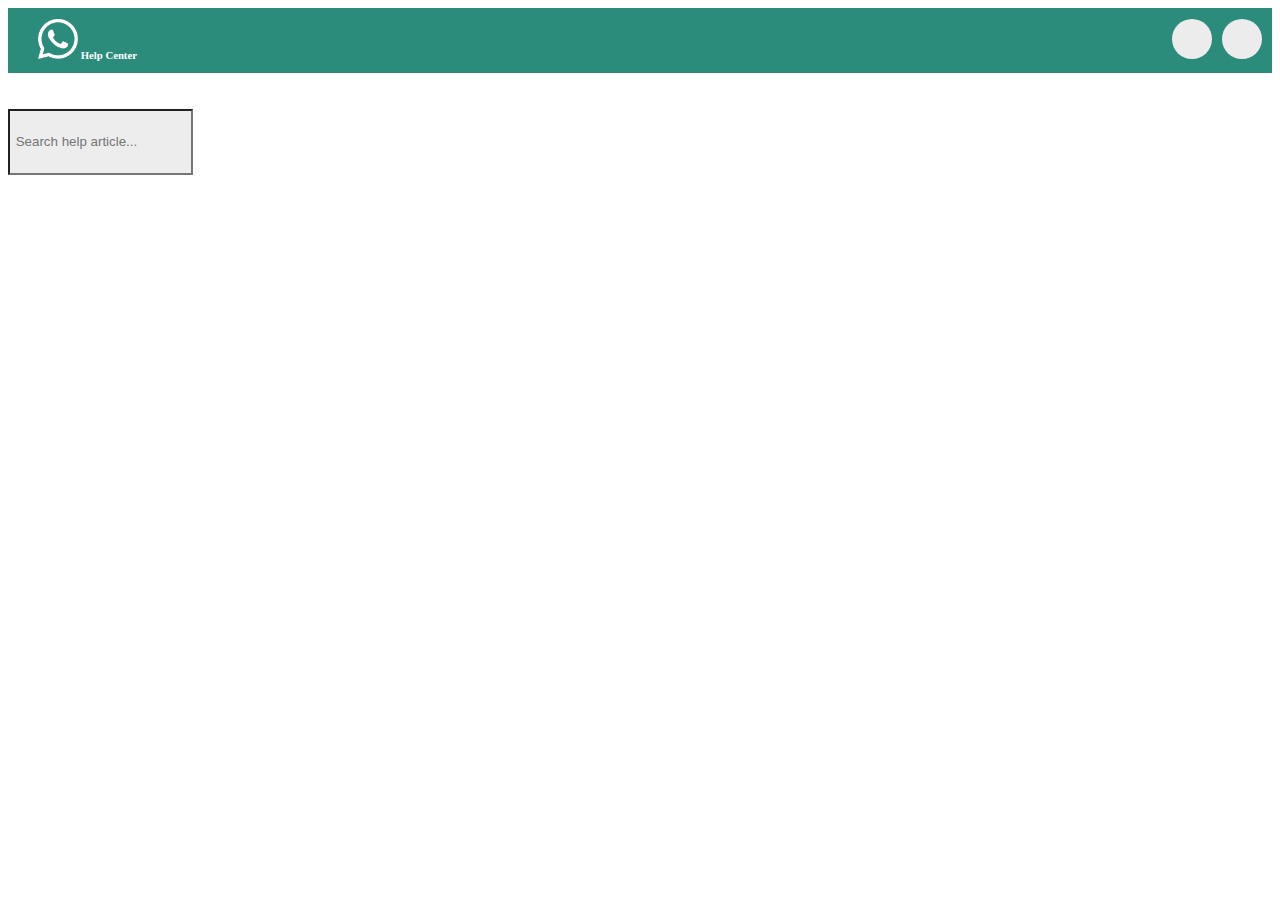
<file: wat.html>
<!DOCTYPE html>
<html lang="en">

<head>
    <meta charset="UTF-8">
    <meta name="viewport" content="width=device-width, initial-scale=1.0">
    <title>Document</title>
    <link href="https://cdn.jsdelivr.net/npm/bootstrap@5.3.0-alpha3/dist/css/bootstrap.min.css" rel="stylesheet"
        integrity="sha384-KK94CHFLLe+nY2dmCWGMq91rCGa5gtU4mk92HdvYe+M/SXH301p5ILy+dN9+nJOZ" crossorigin="anonymous">
    <link rel="stylesheet" href="https://cdnjs.cloudflare.com/ajax/libs/font-awesome/6.4.0/css/all.min.css"
        integrity="sha512-iecdLmaskl7CVkqkXNQ/ZH/XLlvWZOJyj7Yy7tcenmpD1ypASozpmT/E0iPtmFIB46ZmdtAc9eNBvH0H/ZpiBw=="
        crossorigin="anonymous" referrerpolicy="no-referrer" />
    <link rel="stylesheet" href="https://cdnjs.cloudflare.com/ajax/libs/font-awesome/6.4.0/css/all.min.css"
        integrity="sha512-iecdLmaskl7CVkqkXNQ/ZH/XLlvWZOJyj7Yy7tcenmpD1ypASozpmT/E0iPtmFIB46ZmdtAc9eNBvH0H/ZpiBw=="
        crossorigin="anonymous" referrerpolicy="no-referrer" />
    <link rel="stylesheet" href="https://cdnjs.cloudflare.com/ajax/libs/font-awesome/6.4.0/css/all.min.css"
        integrity="sha512-iecdLmaskl7CVkqkXNQ/ZH/XLlvWZOJyj7Yy7tcenmpD1ypASozpmT/E0iPtmFIB46ZmdtAc9eNBvH0H/ZpiBw=="
        crossorigin="anonymous" referrerpolicy="no-referrer" />
    <style>
        @media screen and (max-width:768px) {
            .nav {
                overflow-x: hidden;
            }
        }

        .nav {
            display: flex;
            flex-direction: row;
            justify-content: space-between;
            background: rgb(44, 140, 124);
            align-items: baseline;
            height: 60px;
            padding-top: 5px;
        }

        .join {
            display: flex;
            flex-direction: row;
        }

        .wat {
            background: rgb(236, 236, 236);
            border-radius: 100%;
            height: 40px;
            width: 40px;
            text-align: center;
            margin-right: 10px;
        }

        .wat:hover {
            background: rgb(214, 214, 214);
            cursor: pointer;
        }

        .watts {
            background: rgb(236, 236, 236);
            border-radius: 100%;
            height: 40px;
            width: 40px;
            text-align: center;
            margin-right: 10px;
        }

        .watts:hover {
            background: rgb(214, 214, 214);
            cursor: pointer;
        }

        .fla {
            font-size: 20px;
            margin-top: 10px;
            color: rgb(44, 140, 124);
            background: rgb(224, 224, 224);
            padding: 8px 10px 8px 10px;
            border-radius: 100%;
        }
    </style>
</head>

<body class="na">
    <div class="nav">
        <div>
            <a href="wa.html" style="text-decoration: none; color: white;">
                <h6 style="margin-left: 30px;margin-top: 5%;"><img src="img/whatsapp_logo_new.png" height="40px"> Help Center</h6>
            </a>
        </div>
        <div class="join">
            <div class="wat">
                <a href="wat.html" style="color: black;"><i class=" fa fa-light fa-magnifying-glass"
                        style="font-size: 20px; margin-top: 10px;"></i></a>
            </div>
            <div>
                <div class="watts">
                    <a href="watts.html"><i class=" fa fa-bars"
                            style="font-size: 20px; margin-top: 10px; color: black;"></i></a>
                </div>
            </div>
        </div>
    </div> <br> <br>
    <input class="form-control" list="datalistOptions" style="height: 60px; background-color: rgb(237, 237, 237);"
        id="exampleDataList" placeholder=" Search help article...">
    <datalist id="datalistOptions">
        <option value="About Our banc">
        <option value="Download">
        <option value="About our Service">
        <option value="Customer Care">
        <option value="About Privacy etc">
    </datalist> <br>
</body>

</html>
</file>
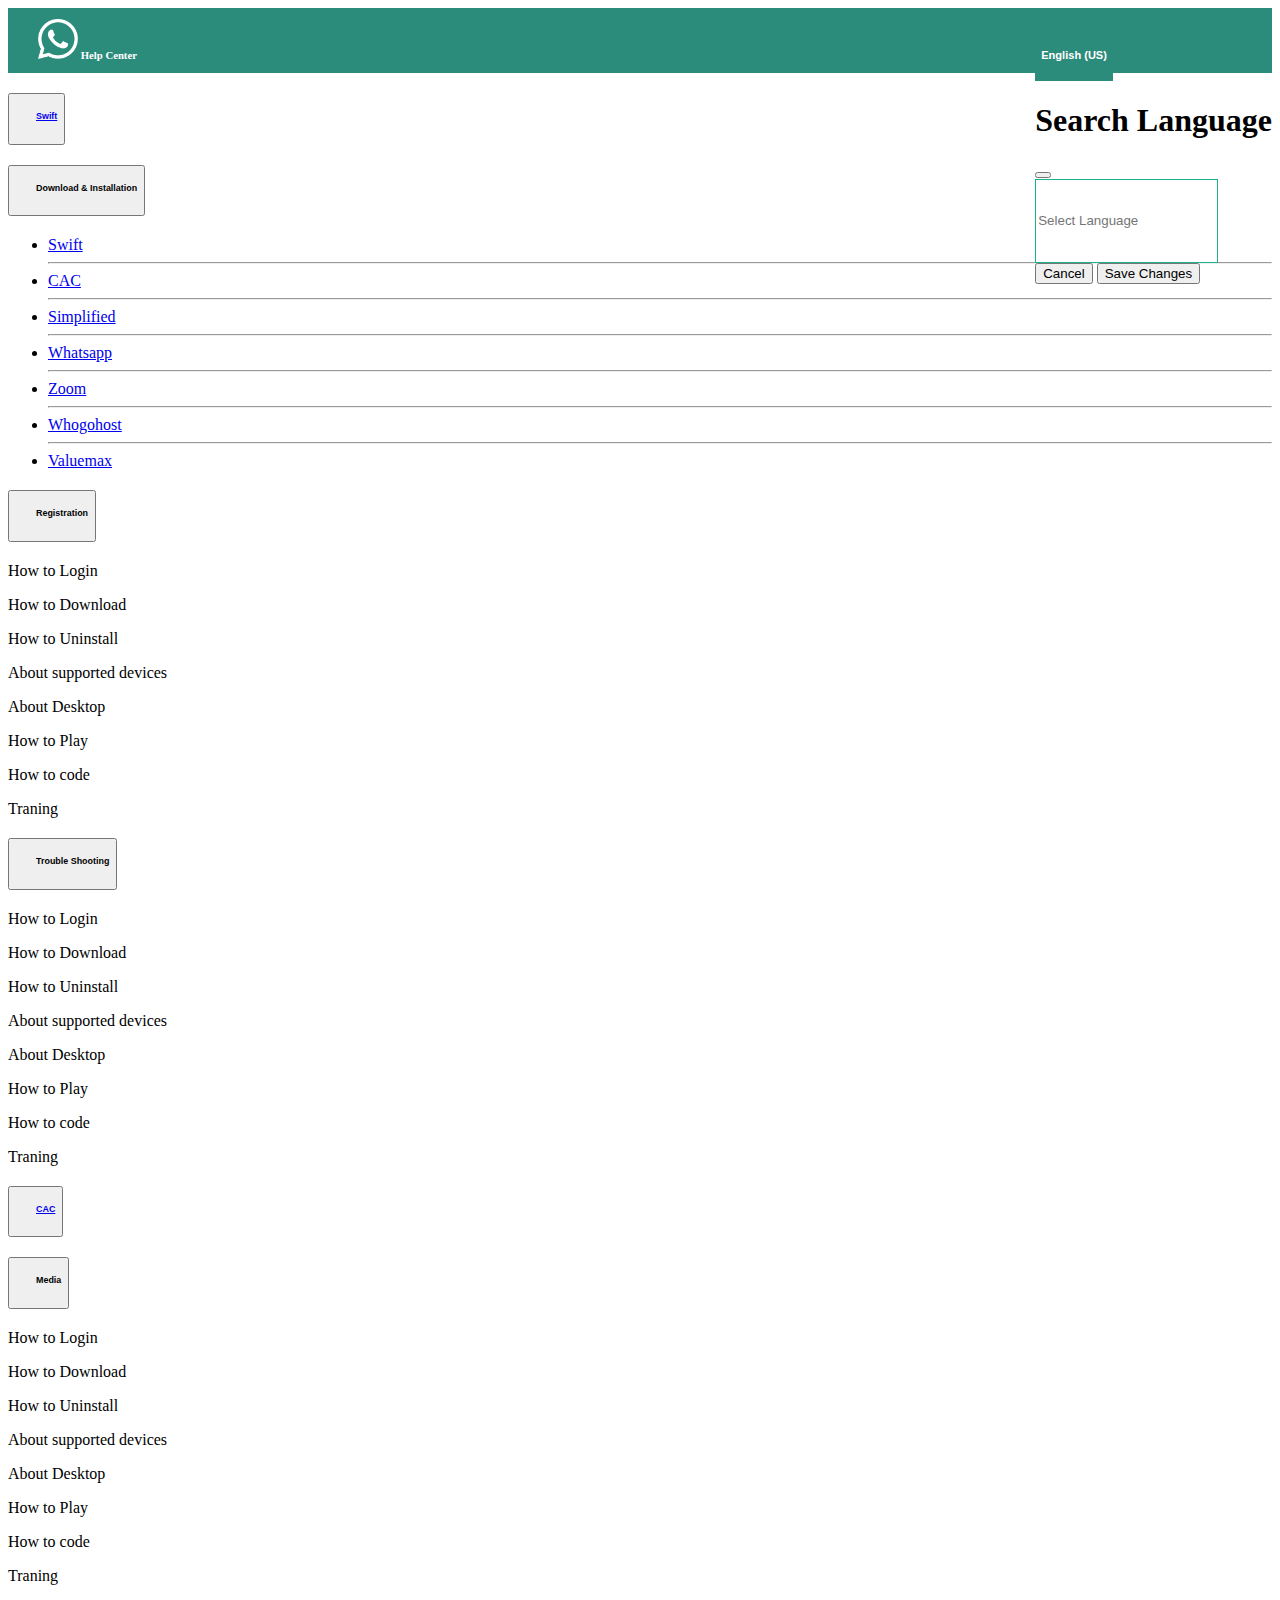
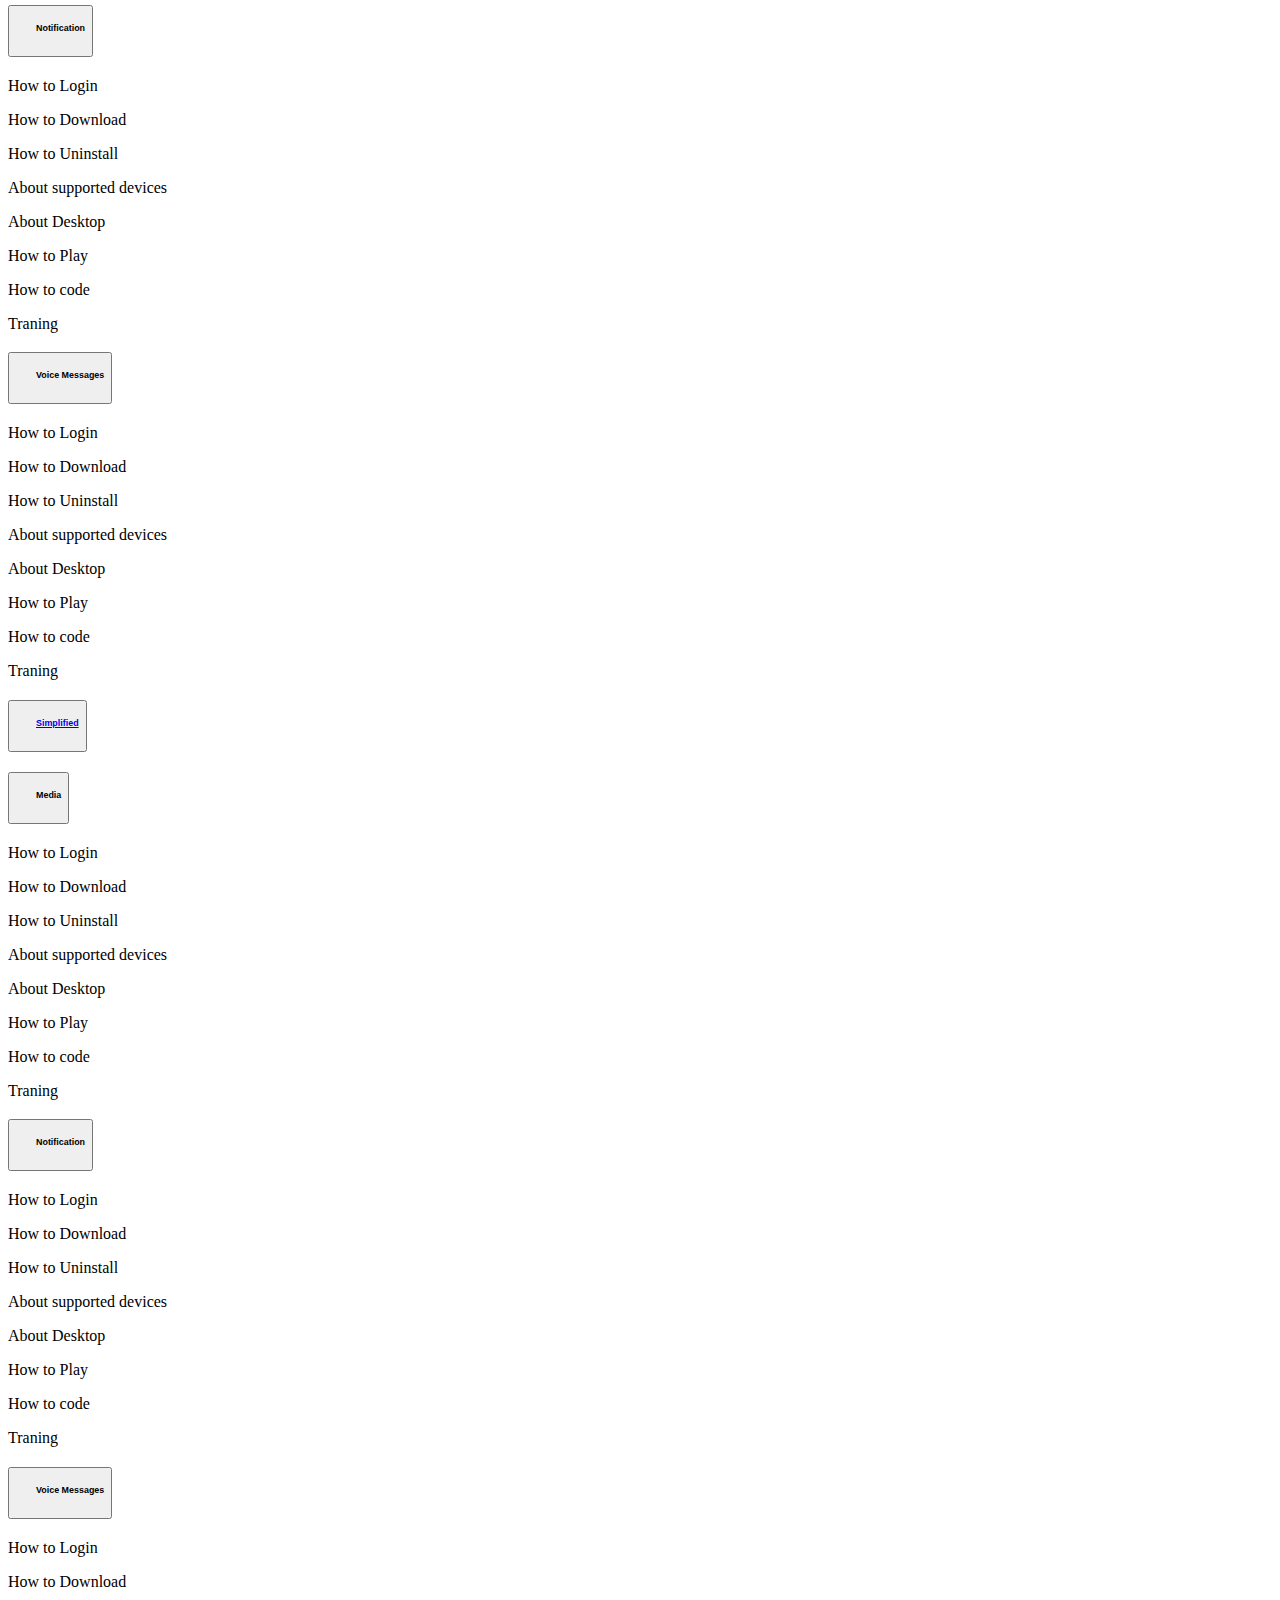
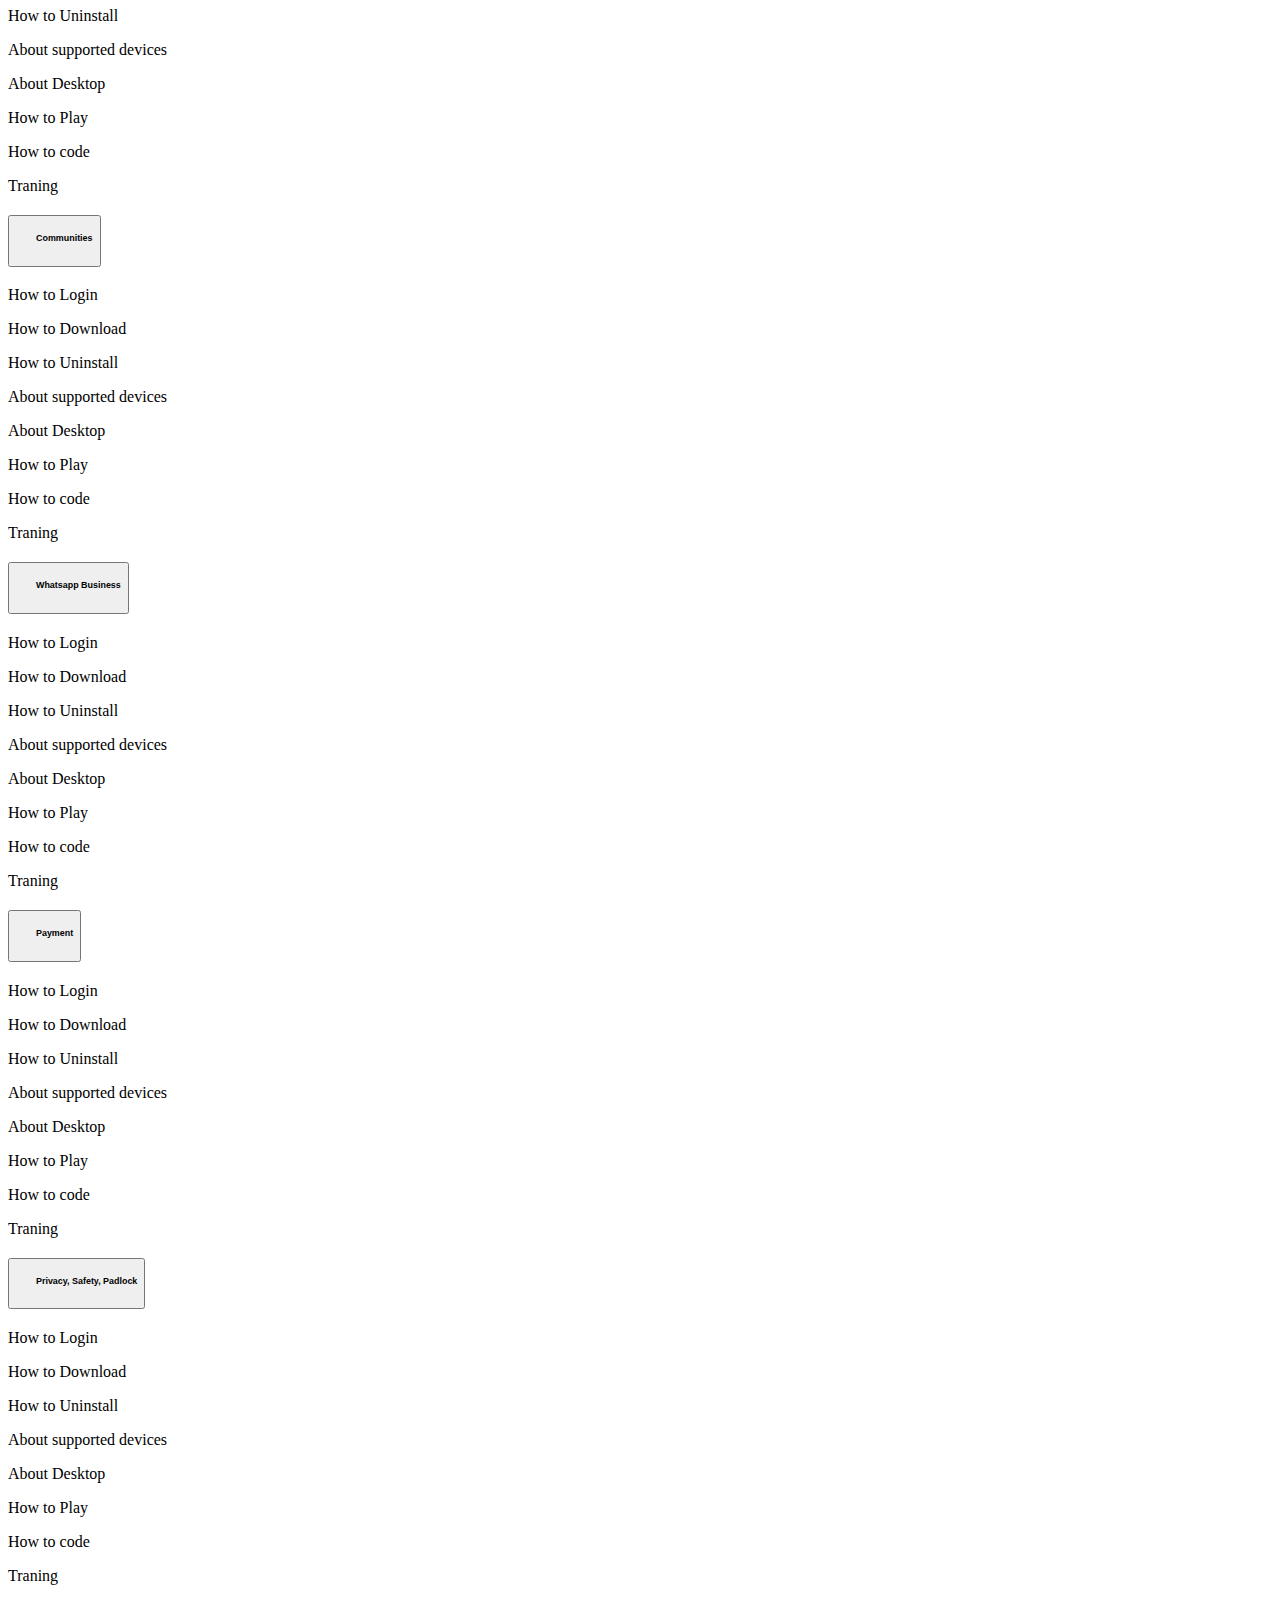
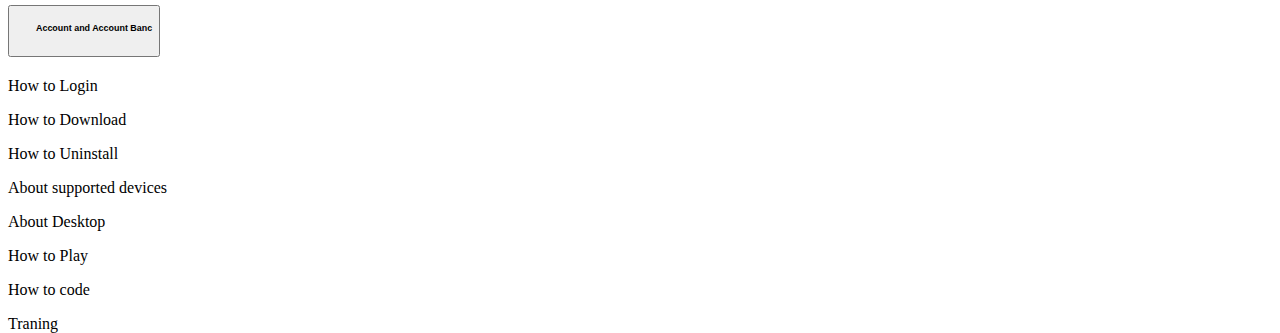
<file: watts.html>
<!DOCTYPE html>
<html lang="en">

<head>
    <meta charset="UTF-8">
    <meta name="viewport" content="width=device-width, initial-scale=1.0">
    <title>Document</title>
    <link href="https://cdn.jsdelivr.net/npm/bootstrap@5.3.0-alpha3/dist/css/bootstrap.min.css" rel="stylesheet"
        integrity="sha384-KK94CHFLLe+nY2dmCWGMq91rCGa5gtU4mk92HdvYe+M/SXH301p5ILy+dN9+nJOZ" crossorigin="anonymous">
    <link rel="stylesheet" href="https://cdnjs.cloudflare.com/ajax/libs/font-awesome/6.4.0/css/all.min.css"
        integrity="sha512-iecdLmaskl7CVkqkXNQ/ZH/XLlvWZOJyj7Yy7tcenmpD1ypASozpmT/E0iPtmFIB46ZmdtAc9eNBvH0H/ZpiBw=="
        crossorigin="anonymous" referrerpolicy="no-referrer" />
    <style>
        .nav {
            display: flex;
            flex-direction: row;
            justify-content: space-between;
            background: rgb(44, 140, 124);
            align-items: baseline;
            height: 60px;
            padding-top: 5px;
        }

        .en {
            background: rgb(44, 140, 124);
            color: white;
            border: 0px;
        }

        .en:hover {
            background: rgb(24, 114, 99);
            border-radius: 10px;
        }
    </style>
</head>

<body >

    <div class="nav">
        <div>
          <a href="wa.html"  style="color: white; text-decoration: none;"> <h6 style="margin-top: 5%;"> <img src="img/whatsapp_logo_new.png" height="40px" style="margin-left: 30px;"> Help Center</h6></a>
        </div>

        <div class="eng">
            <button type="button" class="en" data-bs-toggle="modal" data-bs-target="#staticBackdrop">
                <h5>English (US)</h5>
            </button>

            <div class="modal fade" id="staticBackdrop" data-bs-backdrop="static" data-bs-keyboard="false" tabindex="-1"
                aria-labelledby="staticBackdropLabel" aria-hidden="true">
                <div class="modal-dialog modal-dialog-centered">
                    <div class="modal-content">
                        <div class="modal-header">
                            <h1 class="modal-title fs-5" id="staticBackdropLabel">Search Language</h1>
                            <button type="button" class="btn-close" data-bs-dismiss="modal" aria-label="Close"></button>
                        </div>
                        <div class="modal-body">
                            <input class="form-control form-control-lg" type="text" placeholder="Select Language"
                                aria-label=".form-control-lg example"
                                style="border: 1px solid rgb(25, 179, 135); height: 80px;">
                        </div>
                        <div class="modal-footer">
                            <button type="button" class="btn btn-secondary" data-bs-dismiss="modal">Cancel</button>
                            <button type="button" class="btn btn-primary">Save Changes</button>
                        </div>
                    </div>
                </div>
            </div>
        </div>
    </div>


    <div class=" row">
        <div class=" col-sm-12">
            <div class="accordion accordion" id="accordionFlushExample" style="max-height: 600px; min-height: 600px;">
                <div class="accordion-item">
                    <h2 class="accordion-header">
                        <button class="accordion-button collapsed" type="button" data-bs-toggle="collapse"
                            data-bs-target="#flush-collapseOne" aria-expanded="false" aria-controls="flush-collapseOne">
                            <div class="fla">
                                <i class=" fa-sharp fa-solid fa-flag"></i>
                            </div>
                            <h6 style="margin-left: 20px; margin-top: 15px;"> <a class="nav-link  vt"
                                    href="swift.html">Swift </a>
                            </h6>
                        </button>
                    </h2>
                    <div id="flush-collapseOne" class="accordion-collapse collapse"
                        data-bs-parent="#accordionFlushExample">
                        <div class="accordion-body">
                            <div class="accordion accordion-flush" id="accordionFlushExample2">
                                <div class="accordion-item 2">
                                    <h2 class="accordion-header">
                                        <button class="accordion-button collapsed" type="button"
                                            data-bs-toggle="collapse" data-bs-target="#flush-collapseWne"
                                            aria-expanded="false" aria-controls="flush-collapseWne">
                                            <div class="fla">
                                                <i class=" fa-sharp fa-solid fa-download"></i>
                                            </div>
                                            <h6 style="margin-left: 20px; margin-top: 15px;">Download & Installation
                                            </h6>
                                        </button>
                                    </h2>
                                    <div id="flush-collapseWne" class="accordion-collapse collapse"
                                        data-bs-parent="#accordionFlushExample2">
                                        <div class="accordion-body">
                                            <ul>
                                                <li class="nav-item">
                                                    <a class="nav-link  sw" href="index.html">Swift </a>
                                                </li>
                                                <hr>
                                                <li class="nav-item">
                                                    <a class="nav-link sw" href="cac.html">CAC</a>
                                                </li>
                                                <hr>
                                                <li class="nav-item">
                                                    <a class="nav-link sw" href="simplified.html">Simplified</a>
                                                </li>
                                                <hr>
                                                <li class="nav-item">
                                                    <a class="nav-link sw" href="whatsapp.html">Whatsapp</a>
                                                </li>
                                                <hr>
                                                <li class="nav-item">
                                                    <a class="nav-link sw" href="Zoom.html">Zoom</a>
                                                </li>
                                                <hr>
                                                <li class="nav-item">
                                                    <a class="nav-link sw" href="whogohost.html">Whogohost</a>
                                                </li>
                                                <hr>
                                                <li class="nav-item">
                                                    <a class="nav-link sw" href="valuemax.html">Valuemax</a>
                                                </li>
                                            </ul>
                                        </div>
                                    </div>
                                </div>
                                <div class="accordion-item">
                                    <h2 class="accordion-header">
                                        <button class="accordion-button collapsed" type="button"
                                            data-bs-toggle="collapse" data-bs-target="#flush-collapseEwo"
                                            aria-expanded="false" aria-controls="flush-collapseEwo">
                                            <div class="fla">
                                                <i class="fa-solid fa-user-plus"></i>
                                            </div>
                                            <h6 style="margin-left: 20px; margin-top: 15px;"> Registration</h6>
                                        </button>
                                    </h2>
                                    <div id="flush-collapseEwo" class="accordion-collapse collapse"
                                        data-bs-parent="#accordionFlushExample2">
                                        <div class="accordion-body">
                                            <p>How to Login</p>
                                            <p>How to Download</p>
                                            <p>How to Uninstall</p>
                                            <p>About supported devices</p>
                                            <p>About Desktop</p>
                                            <p>How to Play</p>
                                            <p>How to code</p>
                                            <p>Traning</p>
                                        </div>
                                    </div>
                                </div>
                                <div class="accordion-item">
                                    <h2 class="accordion-header">
                                        <button class="accordion-button collapsed" type="button"
                                            data-bs-toggle="collapse" data-bs-target="#flush-collapsehree"
                                            aria-expanded="false" aria-controls="flush-collapsehree">
                                            <div class="fla">
                                                <i class="fa-solid fa-circle-question"></i>
                                            </div>
                                            <h6 style="margin-left: 20px; margin-top: 15px;"> Trouble Shooting</h6>
                                        </button>
                                    </h2>
                                    <div id="flush-collapsehree" class="accordion-collapse collapse"
                                        data-bs-parent="#accordionFlushExample2">
                                        <div class="accordion-body">
                                            <p>How to Login</p>
                                            <p>How to Download</p>
                                            <p>How to Uninstall</p>
                                            <p>About supported devices</p>
                                            <p>About Desktop</p>
                                            <p>How to Play</p>
                                            <p>How to code</p>
                                            <p>Traning</p>
                                        </div>
                                    </div>
                                </div>
                            </div>
                        </div>
                    </div>

                    <div class="accordion-item">
                        <h2 class="accordion-header">
                            <button class="accordion-button collapsed" type="button" data-bs-toggle="collapse"
                                data-bs-target="#flush-collapseTwo" aria-expanded="false"
                                aria-controls="flush-collapseTwo">
                                <div class="fla">
                                    <i class="fa-regular fa-comments"></i>
                                </div>
                                <h6 style="margin-left: 20px; margin-top: 15px;"><a class="nav-link sw"
                                        href="cac.html">CAC</a></h6>
                            </button>
                        </h2>
                        <div id="flush-collapseTwo" class="accordion-collapse collapse"
                            data-bs-parent="#accordionFlushExample">
                            <div class="accordion-body">
                                <div class="accordion accordion-flush" id="accordionFlushExample3">
                                    <div class="accordion-item 3">
                                        <h2 class="accordion-header">
                                            <button class="accordion-button collapsed" type="button"
                                                data-bs-toggle="collapse" data-bs-target="#flush-collapsety"
                                                aria-expanded="false" aria-controls="flush-collapsety">
                                                <div class="fla">
                                                    <i class="fa-sharp fa-solid fa-photo-film"></i>
                                                </div>
                                                <h6 style="margin-left: 20px; margin-top: 15px;">Media</h6>
                                            </button>
                                        </h2>
                                        <div id="flush-collapsety" class="accordion-collapse collapse"
                                            data-bs-parent="#accordionFlushExample3">
                                            <div class="accordion-body">
                                                <p>How to Login</p>
                                                <p>How to Download</p>
                                                <p>How to Uninstall</p>
                                                <p>About supported devices</p>
                                                <p>About Desktop</p>
                                                <p>How to Play</p>
                                                <p>How to code</p>
                                                <p>Traning</p>
                                            </div>
                                        </div>
                                    </div>
                                    <div class="accordion-item">
                                        <h2 class="accordion-header">
                                            <button class="accordion-button collapsed" type="button"
                                                data-bs-toggle="collapse" data-bs-target="#flush-collapseo"
                                                aria-expanded="false" aria-controls="flush-collapseo">
                                                <div class="fla">
                                                    <i class="fa-sharp fa-solid fa-bell"></i>
                                                </div>
                                                <h6 style="margin-left: 20px; margin-top: 15px;"> Notification</h6>
                                            </button>
                                        </h2>
                                        <div id="flush-collapseo" class="accordion-collapse collapse"
                                            data-bs-parent="#accordionFlushExample3">
                                            <div class="accordion-body">
                                                <p>How to Login</p>
                                                <p>How to Download</p>
                                                <p>How to Uninstall</p>
                                                <p>About supported devices</p>
                                                <p>About Desktop</p>
                                                <p>How to Play</p>
                                                <p>How to code</p>
                                                <p>Traning</p>
                                            </div>
                                        </div>
                                    </div>
                                    <div class="accordion-item">
                                        <h2 class="accordion-header">
                                            <button class="accordion-button collapsed" type="button"
                                                data-bs-toggle="collapse" data-bs-target="#flush-collapsee"
                                                aria-expanded="false" aria-controls="flush-collapsee">
                                                <div class="fla">
                                                    <i class="fa-solid fa-microphone"></i>
                                                </div>
                                                <h6 style="margin-left: 20px; margin-top: 15px;"> Voice Messages</h6>
                                            </button>
                                        </h2>
                                        <div id="flush-collapsee" class="accordion-collapse collapse"
                                            data-bs-parent="#accordionFlushExample3">
                                            <div class="accordion-body">
                                                <p>How to Login</p>
                                                <p>How to Download</p>
                                                <p>How to Uninstall</p>
                                                <p>About supported devices</p>
                                                <p>About Desktop</p>
                                                <p>How to Play</p>
                                                <p>How to code</p>
                                                <p>Traning</p>
                                            </div>
                                        </div>
                                    </div>
                                </div>
                            </div>
                        </div>
                    </div>


                    <div class="accordion-item">
                        <h2 class="accordion-header">
                            <button class="accordion-button collapsed" type="button" data-bs-toggle="collapse"
                                data-bs-target="#flush-collapseThree" aria-expanded="false"
                                aria-controls="flush-collapseThree">
                                <div class="fla">
                                    <i class="fa-solid fa-phone"></i>
                                </div>
                                <h6 style="margin-left: 20px; margin-top: 15px;"><a class="nav-link sw"
                                        href="simplified.html">Simplified</a></h6>
                            </button>
                        </h2>
                        <div id="flush-collapseThree" class="accordion-collapse collapse"
                            data-bs-parent="#accordionFlushExample">
                            <div class="accordion-body">
                                <div class="accordion accordion-flush" id="accordionFlushExample4">
                                    <div class="accordion-item 4">
                                        <h2 class="accordion-header">
                                            <button class="accordion-button collapsed" type="button"
                                                data-bs-toggle="collapse" data-bs-target="#flush-collapsey"
                                                aria-expanded="false" aria-controls="flush-collapsey">
                                                <div class="fla">
                                                    <i class="fa-sharp fa-solid fa-photo-film"></i>
                                                </div>
                                                <h6 style="margin-left: 20px; margin-top: 15px;">Media</h6>
                                            </button>
                                        </h2>
                                        <div id="flush-collapsey" class="accordion-collapse collapse"
                                            data-bs-parent="#accordionFlushExample4">
                                            <div class="accordion-body">
                                                <p>How to Login</p>
                                                <p>How to Download</p>
                                                <p>How to Uninstall</p>
                                                <p>About supported devices</p>
                                                <p>About Desktop</p>
                                                <p>How to Play</p>
                                                <p>How to code</p>
                                                <p>Traning</p>
                                            </div>
                                        </div>
                                    </div>
                                    <div class="accordion-item">
                                        <h2 class="accordion-header">
                                            <button class="accordion-button collapsed" type="button"
                                                data-bs-toggle="collapse" data-bs-target="#flush-collapseok"
                                                aria-expanded="false" aria-controls="flush-collapseok">
                                                <div class="fla">
                                                    <i class="fa-sharp fa-solid fa-bell"></i>
                                                </div>
                                                <h6 style="margin-left: 20px; margin-top: 15px;"> Notification</h6>
                                            </button>
                                        </h2>
                                        <div id="flush-collapseok" class="accordion-collapse collapse"
                                            data-bs-parent="#accordionFlushExample4">
                                            <div class="accordion-body">
                                                <p>How to Login</p>
                                                <p>How to Download</p>
                                                <p>How to Uninstall</p>
                                                <p>About supported devices</p>
                                                <p>About Desktop</p>
                                                <p>How to Play</p>
                                                <p>How to code</p>
                                                <p>Traning</p>
                                            </div>
                                        </div>
                                    </div>
                                    <div class="accordion-item">
                                        <h2 class="accordion-header">
                                            <button class="accordion-button collapsed" type="button"
                                                data-bs-toggle="collapse" data-bs-target="#flush-collapseop"
                                                aria-expanded="false" aria-controls="flush-collapseop">
                                                <div class="wait">
                                                    <i class="fa-solid fa-microphone"></i>
                                                </div>
                                                <h6 style="margin-left: 20px; margin-top: 15px;"> Voice Messages</h6>
                                            </button>
                                        </h2>
                                        <div id="flush-collapseop" class="accordion-collapse collapse"
                                            data-bs-parent="#accordionFlushExample4">
                                            <div class="accordion-body">
                                                <p>How to Login</p>
                                                <p>How to Download</p>
                                                <p>How to Uninstall</p>
                                                <p>About supported devices</p>
                                                <p>About Desktop</p>
                                                <p>How to Play</p>
                                                <p>How to code</p>
                                                <p>Traning</p>
                                            </div>
                                        </div>
                                    </div>
                                </div>
                            </div>
                        </div>
                    </div>



                    <div class="accordion-item">
                        <h2 class="accordion-header">
                            <button class="accordion-button collapsed" type="button" data-bs-toggle="collapse"
                                data-bs-target="#flush-collapseFour" aria-expanded="false"
                                aria-controls="flush-collapseFour">
                                <div class="fla">
                                    <i class="fa-solid fa-users"></i>
                                </div>
                                <h6 style="margin-left: 20px; margin-top: 15px;">Communities</h6>
                            </button>
                        </h2>
                        <div id="flush-collapseFour" class="accordion-collapse collapse"
                            data-bs-parent="#accordionFlushExample">
                            <div class="accordion-body">
                                <p>How to Login</p>
                                <p>How to Download</p>
                                <p>How to Uninstall</p>
                                <p>About supported devices</p>
                                <p>About Desktop</p>
                                <p>How to Play</p>
                                <p>How to code</p>
                                <p>Traning</p>
                            </div>
                        </div>
                    </div>


                    <div class="accordion-item">
                        <h2 class="accordion-header">
                            <button class="accordion-button collapsed" type="button" data-bs-toggle="collapse"
                                data-bs-target="#flush-collapseFive" aria-expanded="false"
                                aria-controls="flush-collapseFive">
                                <div class="fla">
                                    <i class="fa-brands fa-whatsapp"></i>
                                </div>
                                <h6 style="margin-left: 20px; margin-top: 15px;">Whatsapp Business</h6>
                            </button>
                        </h2>
                        <div id="flush-collapseFive" class="accordion-collapse collapse"
                            data-bs-parent="#accordionFlushExample">
                            <div class="accordion-body">
                                <p>How to Login</p>
                                <p>How to Download</p>
                                <p>How to Uninstall</p>
                                <p>About supported devices</p>
                                <p>About Desktop</p>
                                <p>How to Play</p>
                                <p>How to code</p>
                                <p>Traning</p>
                            </div>
                        </div>
                    </div>


                    <div class="accordion-item">
                        <h2 class="accordion-header">
                            <button class="accordion-button collapsed" type="button" data-bs-toggle="collapse"
                                data-bs-target="#flush-collapseSix" aria-expanded="false"
                                aria-controls="flush-collapseSix">
                                <div class="fla">
                                    <i class="fa-regular fa-credit-card"></i>
                                </div>
                                <h6 style="margin-left: 20px; margin-top: 15px;">Payment</h6>
                            </button>
                        </h2>
                        <div id="flush-collapseSix" class="accordion-collapse collapse"
                            data-bs-parent="#accordionFlushExample">
                            <div class="accordion-body">
                                <p>How to Login</p>
                                <p>How to Download</p>
                                <p>How to Uninstall</p>
                                <p>About supported devices</p>
                                <p>About Desktop</p>
                                <p>How to Play</p>
                                <p>How to code</p>
                                <p>Traning</p>
                            </div>
                        </div>
                    </div>


                    <div class="accordion-item">
                        <h2 class="accordion-header">
                            <button class="accordion-button collapsed" type="button" data-bs-toggle="collapse"
                                data-bs-target="#flush-collapseSeven" aria-expanded="false"
                                aria-controls="flush-collapseSeven">
                                <div class="fla">
                                    <i class="fa-sharp fa-solid fa-lock"></i>
                                </div>
                                <h6 style="margin-left: 20px; margin-top: 15px;">Privacy, Safety, Padlock</h6>
                            </button>
                        </h2>
                        <div id="flush-collapseSeven" class="accordion-collapse collapse"
                            data-bs-parent="#accordionFlushExample">
                            <div class="accordion-body">
                                <p>How to Login</p>
                                <p>How to Download</p>
                                <p>How to Uninstall</p>
                                <p>About supported devices</p>
                                <p>About Desktop</p>
                                <p>How to Play</p>
                                <p>How to code</p>
                                <p>Traning</p>
                            </div>
                        </div>
                    </div>


                    <div class="accordion-item">
                        <h2 class="accordion-header">
                            <button class="accordion-button collapsed" type="button" data-bs-toggle="collapse"
                                data-bs-target="#flush-collapseEight" aria-expanded="false"
                                aria-controls="flush-collapseEight">
                                <div class="fla">
                                    <i class="fa-solid fa-user"></i>
                                </div>
                                <h6 style="margin-left: 20px; margin-top: 15px;">Account and Account Banc</h6>
                            </button>
                        </h2>
                        <div id="flush-collapseEight" class="accordion-collapse collapse"
                            data-bs-parent="#accordionFlushExample">
                            <div class="accordion-body">
                                <p>How to Login</p>
                                <p>How to Download</p>
                                <p>How to Uninstall</p>
                                <p>About supported devices</p>
                                <p>About Desktop</p>
                                <p>How to Play</p>
                                <p>How to code</p>
                                <p>Traning</p>
                            </div>
                        </div>
                    </div>
                </div>
            </div>
        </div>
    </div>










    <script src="https://cdn.jsdelivr.net/npm/bootstrap@5.3.0-alpha3/dist/js/bootstrap.bundle.min.js"
        integrity="sha384-ENjdO4Dr2bkBIFxQpeoTz1HIcje39Wm4jDKdf19U8gI4ddQ3GYNS7NTKfAdVQSZe" crossorigin="anonymous">
    </script>
</body>

</html>
</file>
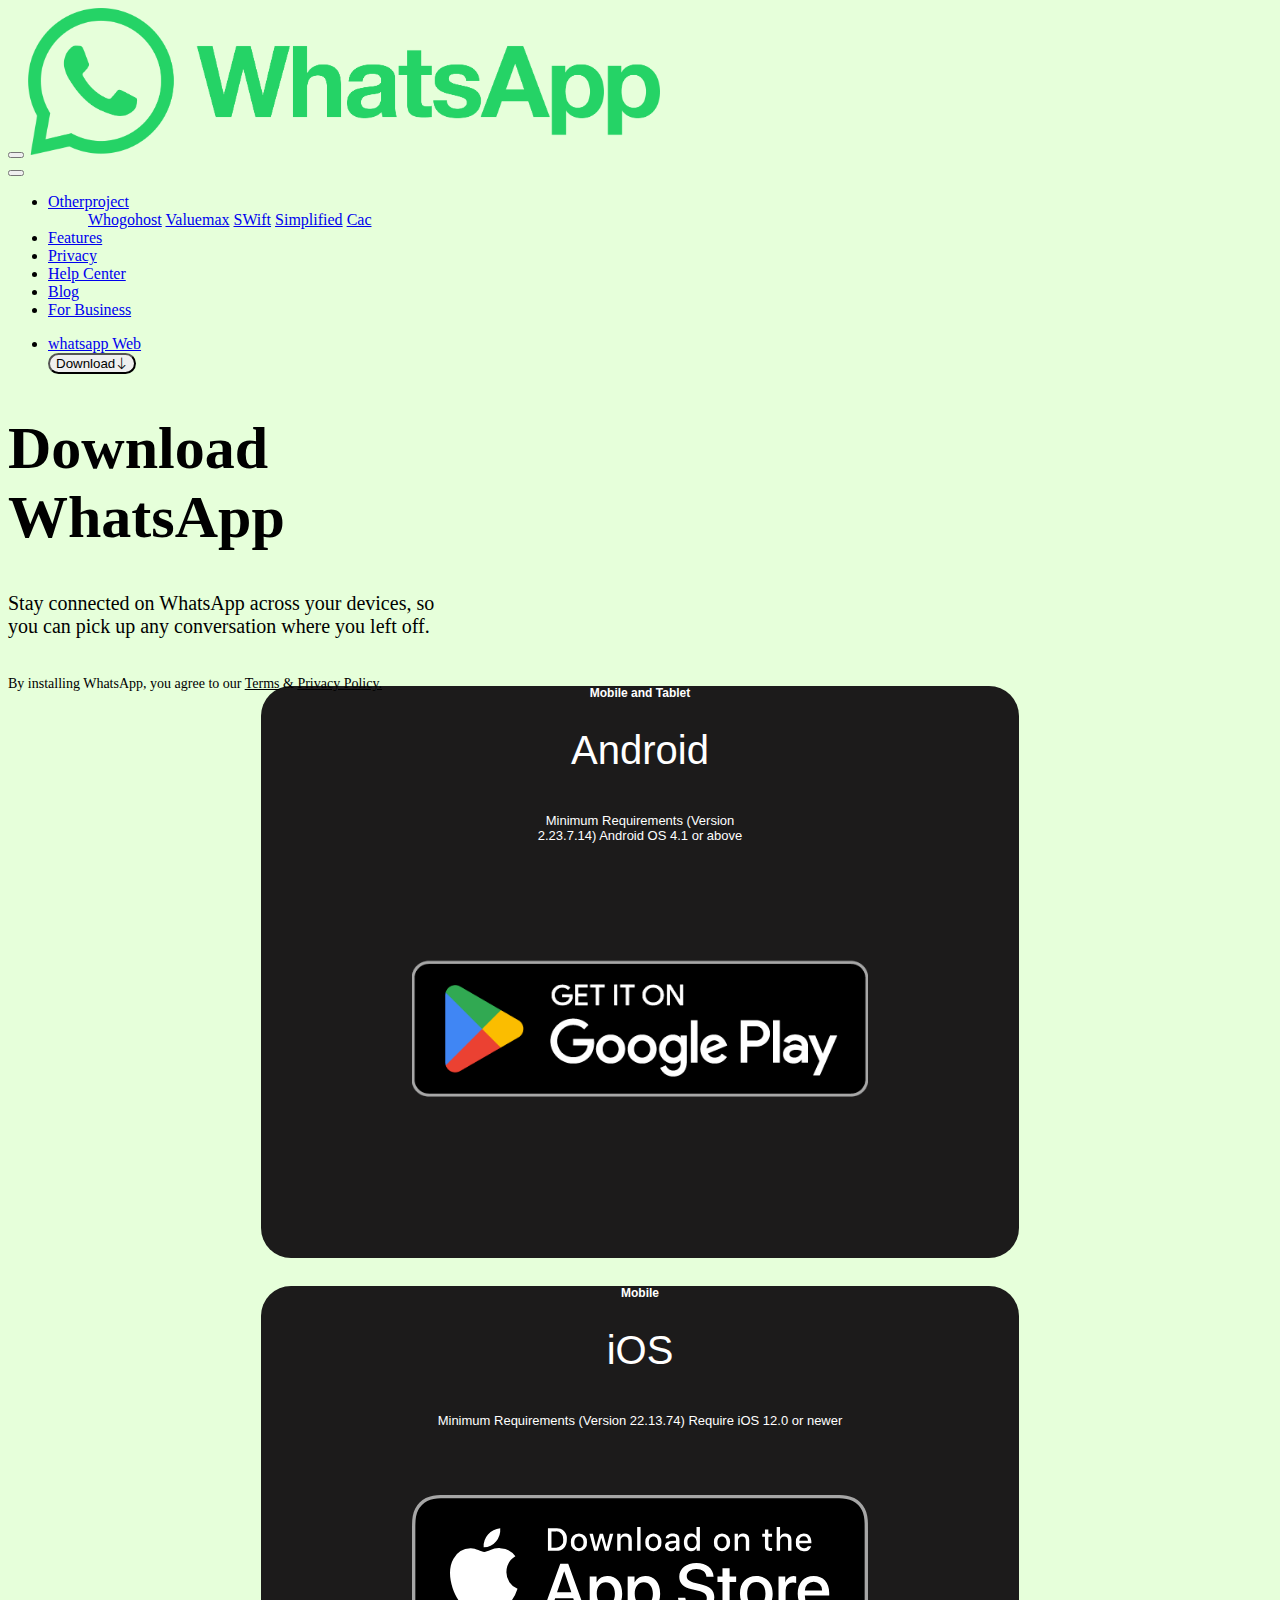
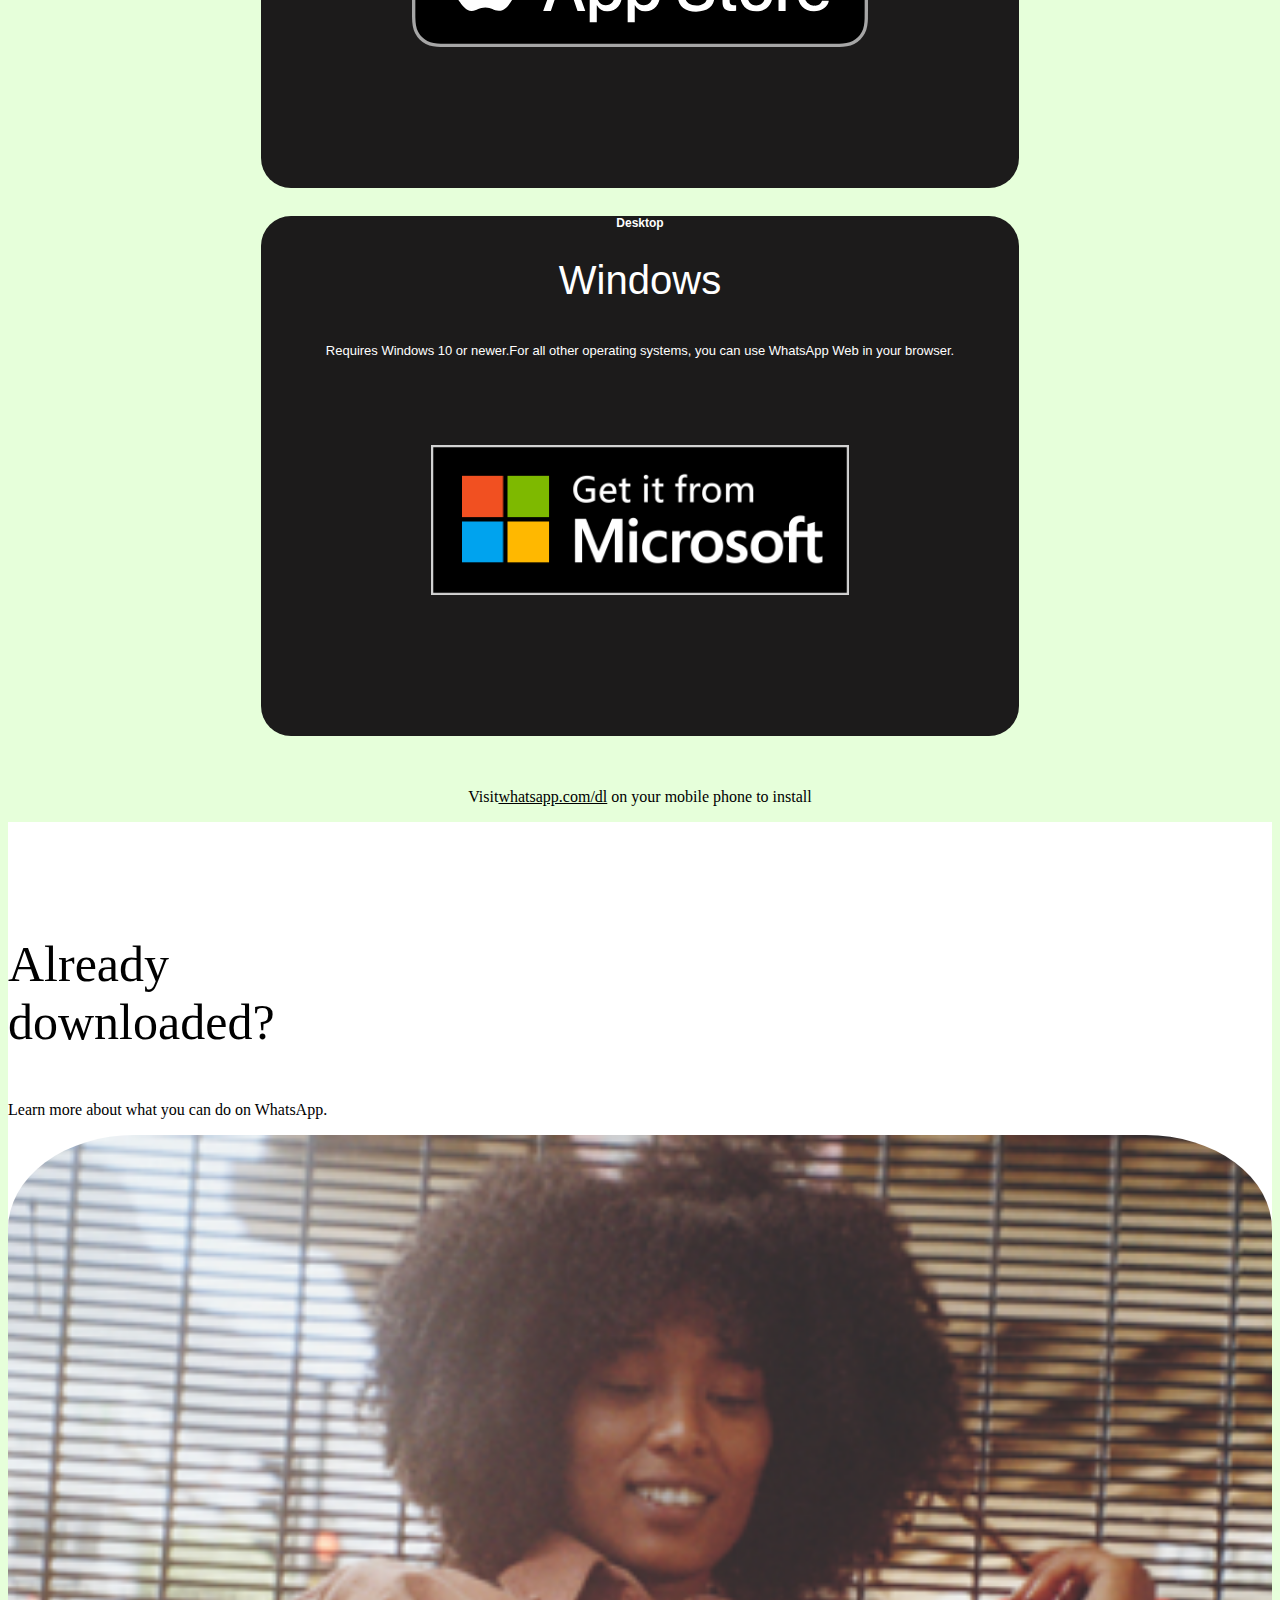
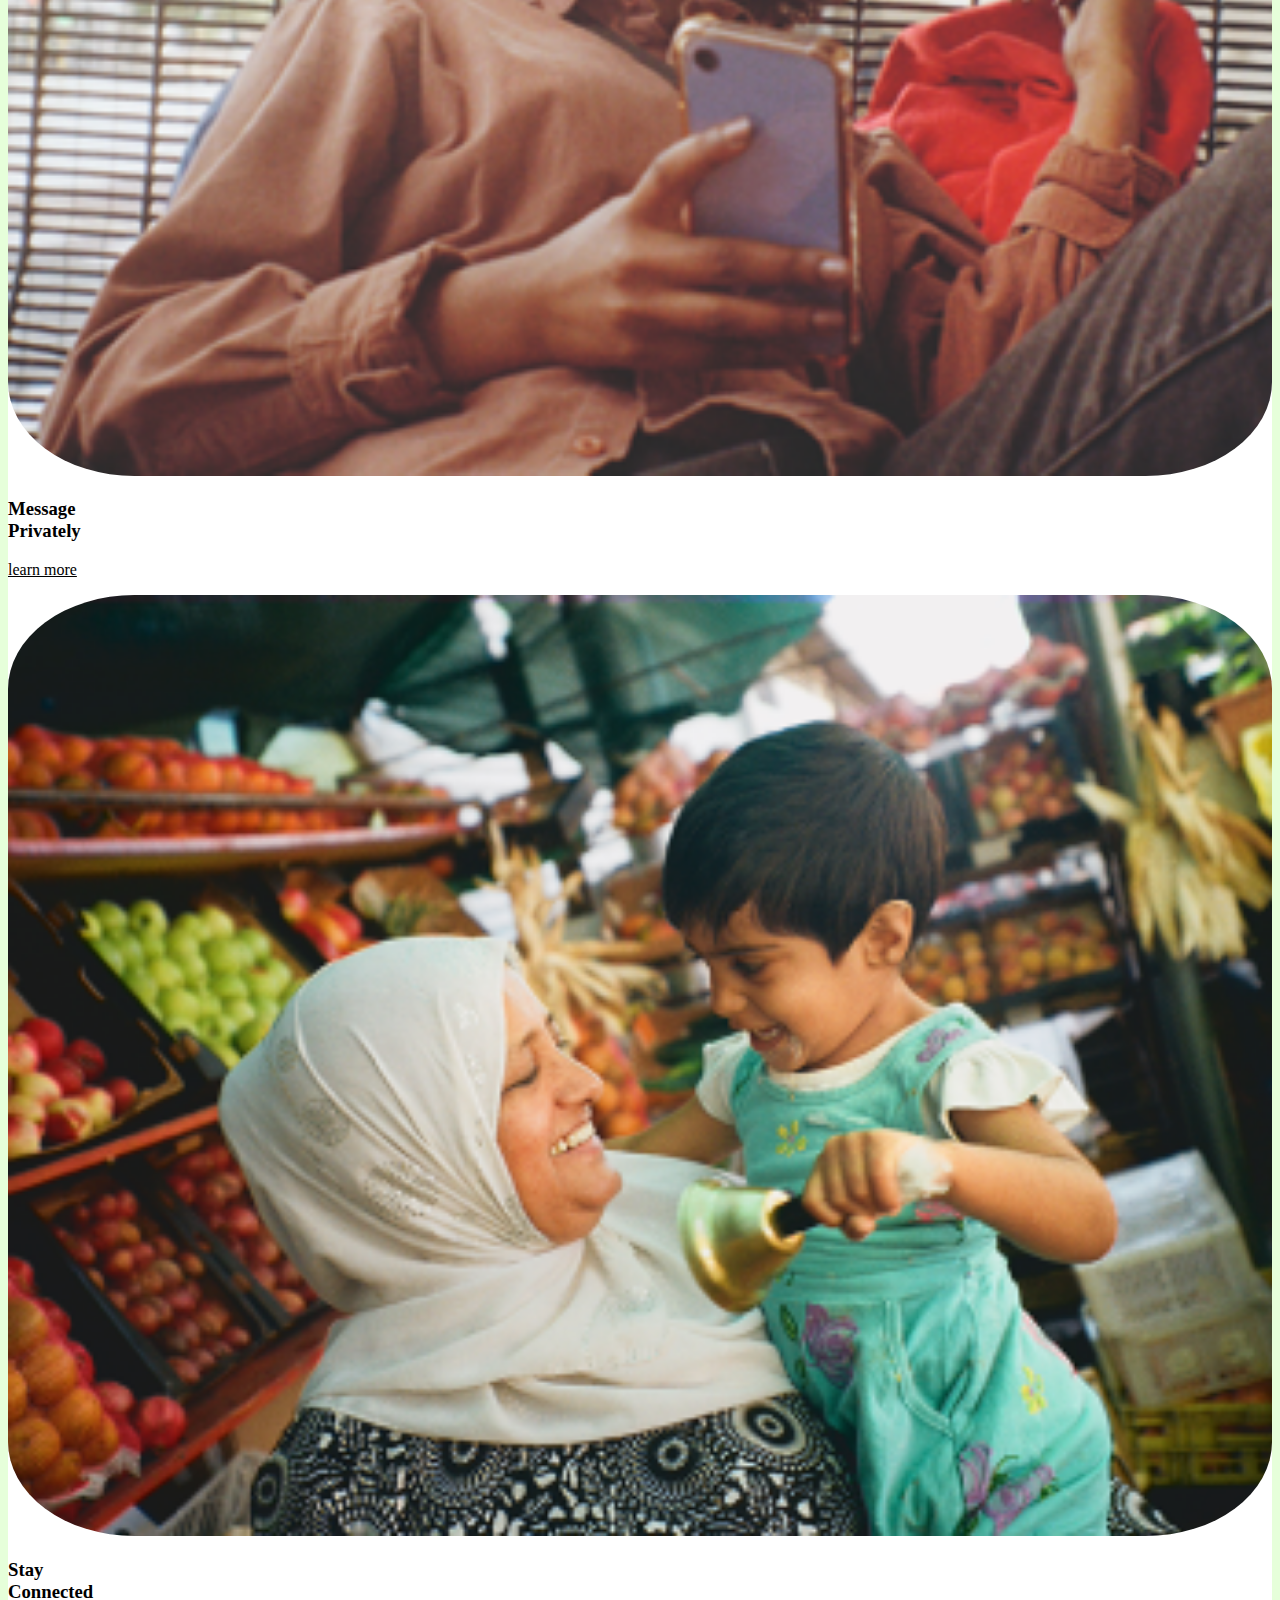
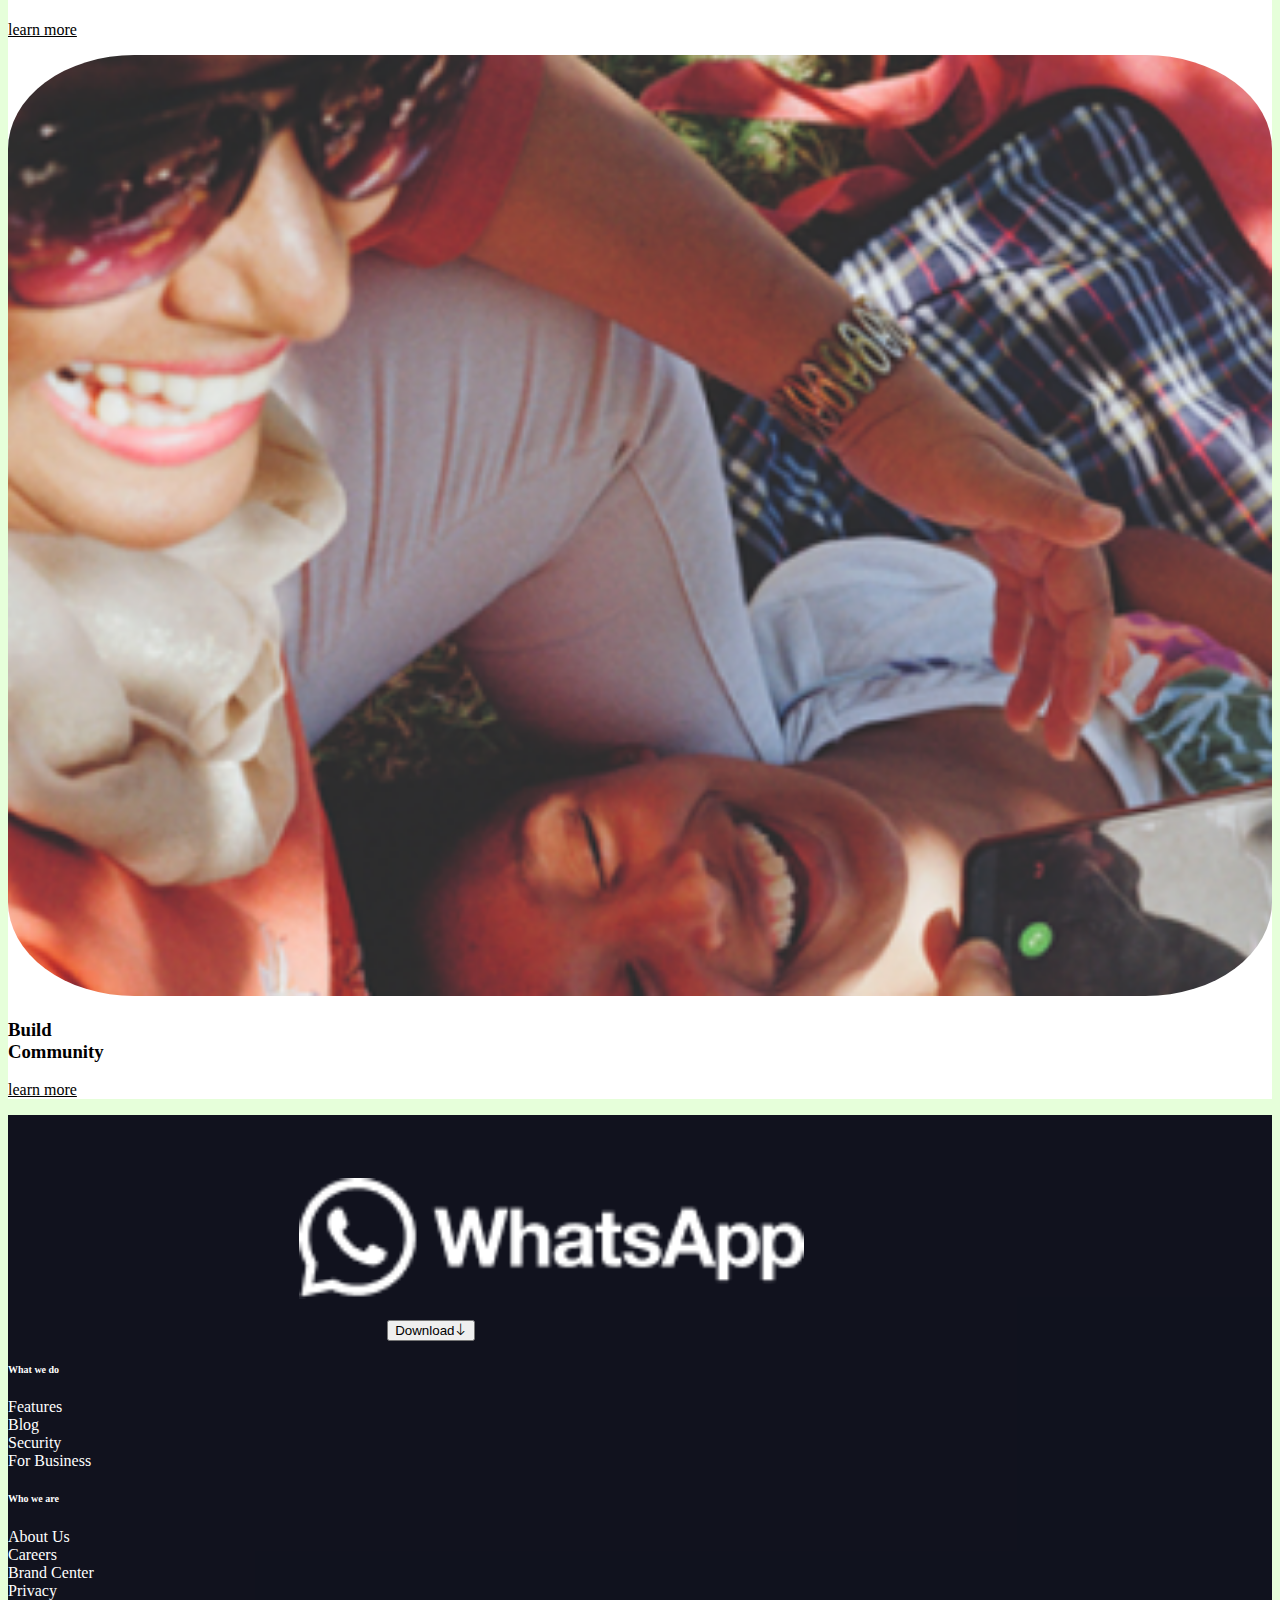
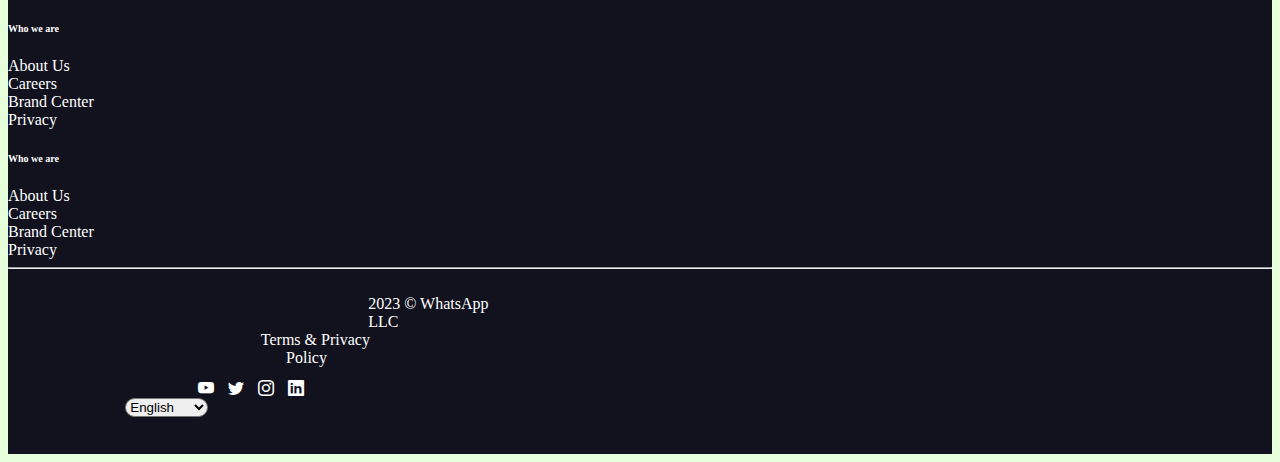
<file: whatsapp.html>
<!DOCTYPE html>
<html lang="en">

<head>
    <meta charset="UTF-8">
    <meta name="viewport" content="width=device-width, initial-scale=1.0">
    <title>Document</title>
    <link href="https://cdn.jsdelivr.net/npm/bootstrap@5.3.0/dist/css/bootstrap.min.css" rel="stylesheet"
        integrity="sha384-9ndCyUaIbzAi2FUVXJi0CjmCapSmO7SnpJef0486qhLnuZ2cdeRhO02iuK6FUUVM" crossorigin="anonymous">
    <script src="https://cdn.jsdelivr.net/npm/bootstrap@5.3.0/dist/js/bootstrap.bundle.min.js"
        integrity="sha384-geWF76RCwLtnZ8qwWowPQNguL3RmwHVBC9FhGdlKrxdiJJigb/j/68SIy3Te4Bkz" crossorigin="anonymous">
    </script>
    <link rel="stylesheet" href="https://cdn.jsdelivr.net/npm/bootstrap-icons@1.10.5/font/bootstrap-icons.css">
    <link rel="stylesheet" href="whatsapp.css">


    <style>
        @media screen and (max-width: 768px) {

            .app {
                margin-left: -10%;
            }

            .bor {
                margin-left: -8%;
            }           

        }

        .what2:hover {
            background: white;
            color: black;
        }

        .how {
            background: rgb(28, 27, 27);
            text-align: center;
            color: white;
            font-family: Arial, Helvetica, sans-serif;
            border-radius: 30px;
        }

        .how:hover {
            background: rgb(3, 94, 3)
        }

        
    </style>
</head>

<body style="background: #E6FFDA;">
    <nav class="navbar navbar-expand-lg sticky-top top-0 border-bottom" style=" background: #E6FFDA;">
        <div class="container-fluid">
            <button class="navbar-toggler" type="button" data-bs-toggle="offcanvas" data-bs-target="#offcanvasNavbar"
                aria-controls="offcanvasNavbar">
                <span class="navbar-toggler-icon"></span>
            </button>
            <a class="navbar navbar-brand w-25" href="#"><img src="img/whatsapp.png" alt="" style="width: 50%;"></a>

            <div class="offcanvas offcanvas-start" id="offcanvasNavbar" aria-labelledby="offcanvasNavbarLabel">
                <div class="offcanvas-header">
                    <span> </span>
                    <button type="button" class="btn-close text-reset" data-bs-dismiss="offcanvas"
                        aria-label="Close"></button>
                </div>
                <div class="offcanvas-body">
                    <ul class="navbar-nav justify-content-center flex-grow-1 pe-1">

                        <li class="nav-item dropdown ">
                            <div class="inter">
                                <a class="nav-link active dropdown-toggle" href="#" id="offcanvasNavbarDropdown"
                                    role="button" data-bs-toggle="dropdown">
                                    Otherproject
                                </a>

                                <ul class="dropdown-menu" aria-labelledby="offcanvasNavbarDropdown">
                                    <div style="color:black; background: #E6FFDA;">
                                        <uli><a class="dropdown-item" href="whogo.html">Whogohost</a>
                        </li>
                        <uli><a class="dropdown-item" href="value.html">Valuemax</a></li>
                            <uli><a class="dropdown-item" href="index.html">SWift</a></li>
                                <uli><a class="dropdown-item" href="simplified.html">Simplified</a></li>
                                    <uli><a class="dropdown-item" href="cac.html">Cac</a></li>
                                        
                </div>
                </ul>
            </div>
            </li>

            <li class="nav-item dropdown">
                <div class="inter">
                    <a class="nav-link active dropdown-toggle" href="#" id="offcanvasNavbarDropdown" role="button"
                        data-bs-toggle="dropdown">
                        Features
                    </a>

                    <ul class="dropdown-menu" aria-labelledby="offcanvasNavbarDropdown">
                        <div style="color:black;">
                            
                    
            </li>

        </div>
       
        </div>
        </li>

        <li class="nav-item">
            <a class="nav-link " href="#">Privacy</a>
        </li>

        <li class="nav-item">
            <a class="nav-link " href="#">Help Center</a>
        </li>

        <li class="nav-item">
            <a class="nav-link " href="#">Blog</a>
        </li>

        <li class="nav-item">
            <a class="nav-link " href="#">For Business</a>
        </li>

        </ul>
        <ul class="navbar-nav justify-content-end flex-grow-1 pe-1">

            <li class="nav-item">
                <a class="nav-link " href="#">whatsapp Web</a>
            </li>
            <button class="btn btn-success what2 " type="submit" style="border-radius: 15px;">Download<i class="bi bi-arrow-down"></i></button>

        </ul>
        </div>
        </div>
        </div>
    </nav>
    <div class="mt-5">
        <div class="container py-5">
            <div class="row">
                <div class="col-lg">
                    <h1 style="font-size: 60px;">Download <br> WhatsApp</h1>
                </div>


                <div class="col-lg">
                    <div class="size">
                        <p style="font-size: 20px;">Stay connected on WhatsApp across your devices,
                            so <br>you can pick up any conversation where you left off.
                        </p>
                    </div><br>

                    <div style="font-size: 14px;">By installing WhatsApp, you agree to our <a href="#"
                            style="color: black;">Terms</a> & <a href="#" style="color: black;">Privacy Policy.</a>
                    </div>
                </div>
            </div>
        </div>
    </div><br><br><br>


    <div class="container">
        <div class="row" style="margin-left: 20%; margin-right: 20%; margin-top: -7%;">
            <div class="col-md my-5 mx-2 how">
                <div class="btn py-5" type="submit">
                    <h6 style="font-size: 12px; color: white;">Mobile and Tablet</h6>
                    <p style=" margin-top: 3%; font-size: 40px; color: white;">Android</p>
                    <p style="font-size: 13px;color: white;">Minimum Requirements (Version <br> 2.23.7.14) Android OS
                        4.1 or
                        above
                    </p><br><br>
                    <img src="img/google.png" alt="" style="width: 60%; padding-bottom:18%; margin-top:6%;">
                </div>
            </div>


            <div class="col-md my-5 mx-2 how">
                <div class="btn  py-5" type="submit">
                    <h6 style=" font-size: 12px;color: white;">Mobile</h6>
                    <p style=" margin-top: 3%; font-size: 40px; color: white;">iOS</p>
                    <p style="font-size: 13px; color: white;">Minimum Requirements (Version 22.13.74) Require iOS 12.0
                        or newer</p>
                    <br><br><br>
                    <img src="img/app.svg" alt="" style="width: 60%; padding-bottom:18%;">
                </div>
            </div>


            <div class="col-md my-5 mx-2 how">
                <div class="btn py-5" type="submit">
                    <h6 style=" font-size: 12px; color: white;">Desktop</h6>
                    <p style=" margin-top: 3%; font-size: 40px; color: white;">Windows</p>
                    <p style="font-size: 13px;color: white;">Requires Windows 10 or newer.For all other operating
                        systems, you
                        can use WhatsApp Web in your browser.</p><br><br>
                    <img src="img/get.png" alt="" style="width: 55%; padding-bottom:18%; margin-top: 5%;">
                </div>
            </div>

        </div>
    </div><br><br>

    <p style="text-align: center;">Visit<a href="#" style="color: black;">whatsapp.com/dl</a> on your mobile phone to
        install</p>

    <div style="background: white; color: black; padding-top: 5%;">
        <div class="container justify-content-end">
            <div class="row ">
                <div class="col-lg-3">
                    <p style="font-size: 50px;"> Already <br>downloaded?</p>
                    <p>Learn more about what you can do on WhatsApp.</p>
                </div>
                <div class="col-lg-3">
                    <p><img src="img/first.png" alt="" style="width: 100%;border-radius: 10%;"></p>
                    <h3>Message <br>Privately</h3>
                    <p><a href="#" style="color: black;">learn more</a></p>
                </div>

                <div class="col-lg-3">
                    <p><img src="img/second.png" alt="" style="width: 100%;border-radius: 10%;"></p>
                    <h3>Stay <br>Connected</h3>
                    <p><a href="#" style="color: black;">learn more</a></p>
                </div>

                <div class="col-lg-3">
                    <p><img src="img/third.png" alt="" style="width: 100%;border-radius: 10%;"></p>
                    <h3>Build <br>Community</h3>
                    <p><a href="#" style="color: black;">learn more</a></p>
                </div>
            </div>
        </div>
    </div>

    <div style="background: rgba(3, 3, 18, 0.943); color: white;  padding-top:5% ; padding-bottom: 3%;">

        <div class="container">
            <div class="row row-cols-2 p-4">
                <div class="col-lg-4 col-12 my-2 mb-5">
                    <div><img src="img/what2.png" alt="" style="width: 40%; margin-left: 23%; "></div><br>
                    <button class="btn btn-success rounded-5 btn-lg what2" type="submit "
                        style="margin-left: 30%; margin-top: -1%;">Download<i class="bi bi-arrow-down"></i></button>
                </div>

                <div class="col-lg my-2 mb-5">
                    <h6 style="font-size: 10px;">What we do</h6>
                    <div class="lh-lg ">

                        <a class="lab" href="#" style=" text-decoration: none;color: white;">Features</a><br>
                        <a class="lab" href="#" style=" text-decoration: none;color: white;">Blog</a><br>
                        <a class="lab" href="#" style=" text-decoration: none;color: white;">Security</a><br>
                        <a class="lab" href="#" style=" text-decoration: none;color: white;">For Business</a><br>
                    </div>
                </div>

                <div class="col-lg my-2 lh-lg">
                    <h6 style="font-size: 10px;">Who we are</h6>
                    <div>
                        <a class="lab" href="#" style=" text-decoration: none;color: white;">About Us </a><br>
                        <a class="lab" href="#" style=" text-decoration: none;color: white;">Careers</a><br>
                        <a class="lab" href="#" style=" text-decoration: none;color: white;">Brand Center</a><br>
                        <a class="lab" href="#" style=" text-decoration: none;color: white;">Privacy</a><br>
                    </div>
                </div>

                <div class="col-lg my-2 lh-lg ">
                    <h6 style="font-size: 10px;">Who we are</h6>
                    <div>
                        <a class="lab" href="#" style="  text-decoration: none; color:white;">About Us </a><br>
                        <a class="lab" href="#" style="  text-decoration: none;color: white; ">Careers</a><br>
                        <a class="lab" href="#" style="  text-decoration: none;color: white;">Brand Center</a><br>
                        <a class="lab" href="#" style="  text-decoration: none;color: white;">Privacy</a><br>
                    </div>
                </div>
                <div class="col-lg my-2 lh-lg">
                    <h6 style="font-size: 10px;">Who we are</h6>
                    <div>
                        <a class="lab" href="#" style=" text-decoration: none; color: white;">About Us </a><br>
                        <a class="lab" href="#" style=" text-decoration: none; color: white;">Careers</a><br>
                        <a class="lab" href="#" style=" text-decoration: none; color: white;">Brand Center</a><br>
                        <a class="lab" href="#" style=" text-decoration: none; color: white;">Privacy</a><br>
                    </div>
                </div>

            </div>
            <hr><br>

            <div class="row row-cols-2">
                <div class="col-lg-3 app">
                    <div style="margin-left:35%;">2023 © WhatsApp<br>LLC </div>
                </div>

                <div class="col-lg-3 my-2">
                    <a href="#" style="text-decoration: none; color: white; margin-left: 20%;"> Terms & Privacy</a><br>
                    <a href="#" style="text-decoration: none; margin-left: 22%; color: white;">Policy</a>

                </div>

                <div class="col-lg-3 ">
                    <div style="margin-top: 1%;margin-left: 15%; word-spacing: 10px;">
                        <i class="bi bi-youtube fs-3"></i>
                        <i class="bi bi-twitter fs-3"></i>
                        <i class="bi bi-instagram fs-3"></i>
                        <i class="bi bi-linkedin  fs-3"></i>
                    </div>
                </div>

                <div class="col-lg-3 bor">
                    <div style="border-radius: 10px; width: 50%; margin-left: 16%;">
                        <select id="language" input type="text" class="form-control" id="validationCustom01" value="" style="border-radius:20px;">
                            <option>English</option>
                            <option>Romana</option>
                            <option>Portugues</option>
                            <option>Francais</option>
                            <option>Espanol</option>
                            <option>Melayu</option>
                            <option>Catala</option>
                            <option>Italiano</option>
                            <option>Filipino</option>
                        </select>
                    </div>
                </div>


            </div>



        </div>
    </div>






















    <script src="https://cdn.jsdelivr.net/npm/@popperjs/core@2.11.8/dist/umd/popper.min.js"
        integrity="sha384-I7E8VVD/ismYTF4hNIPjVp/Zjvgyol6VFvRkX/vR+Vc4jQkC+hVqc2pM8ODewa9r" crossorigin="anonymous">
    </script>
    <!-- <script src="https://cdn.jsdelivr.net/npm/bootstrap@5.3.0/dist/js/bootstrap.min.js" -->
    <!-- integrity="sha384-fbbOQedDUMZZ5KreZpsbe1LCZPVmfTnH7ois6mU1QK+m14rQ1l2bGBq41eYeM/fS" -->
    <!-- crossorigin="anonymous"></script> -->
</body>

</html>
</file>
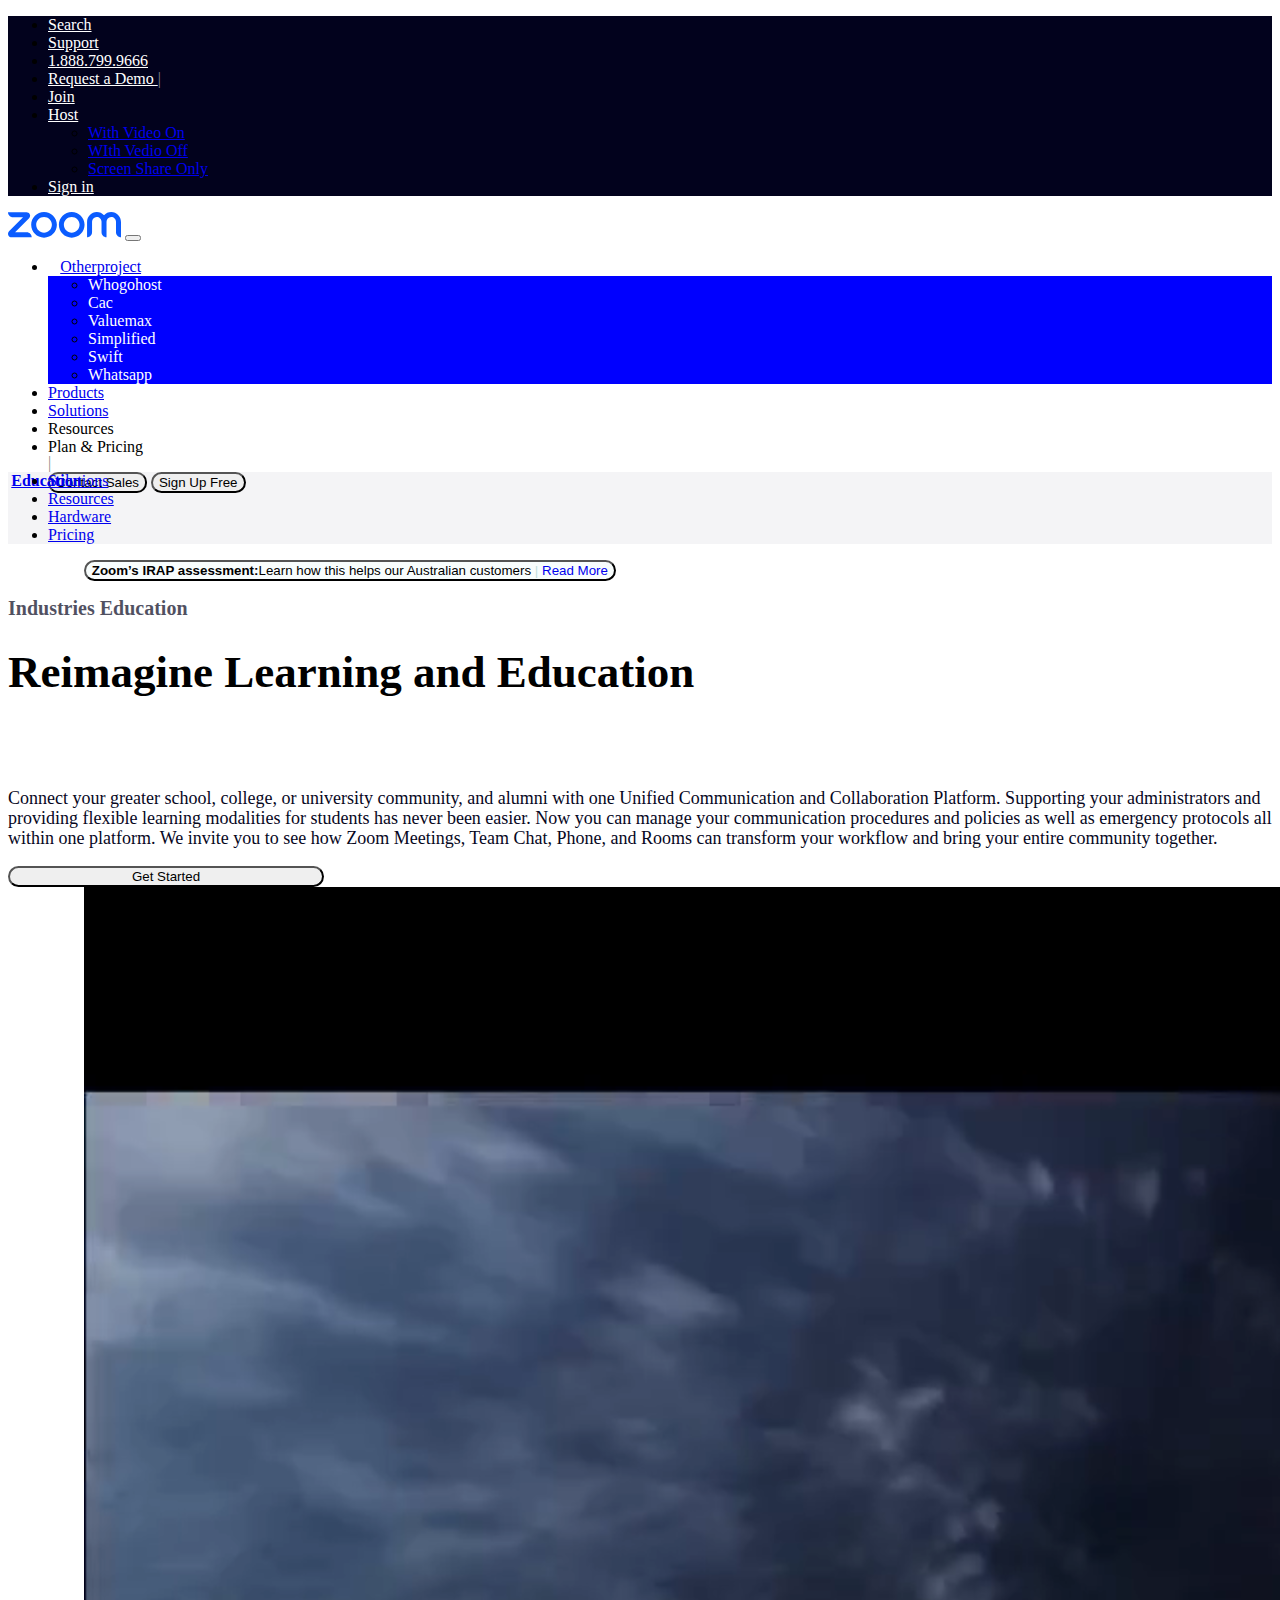
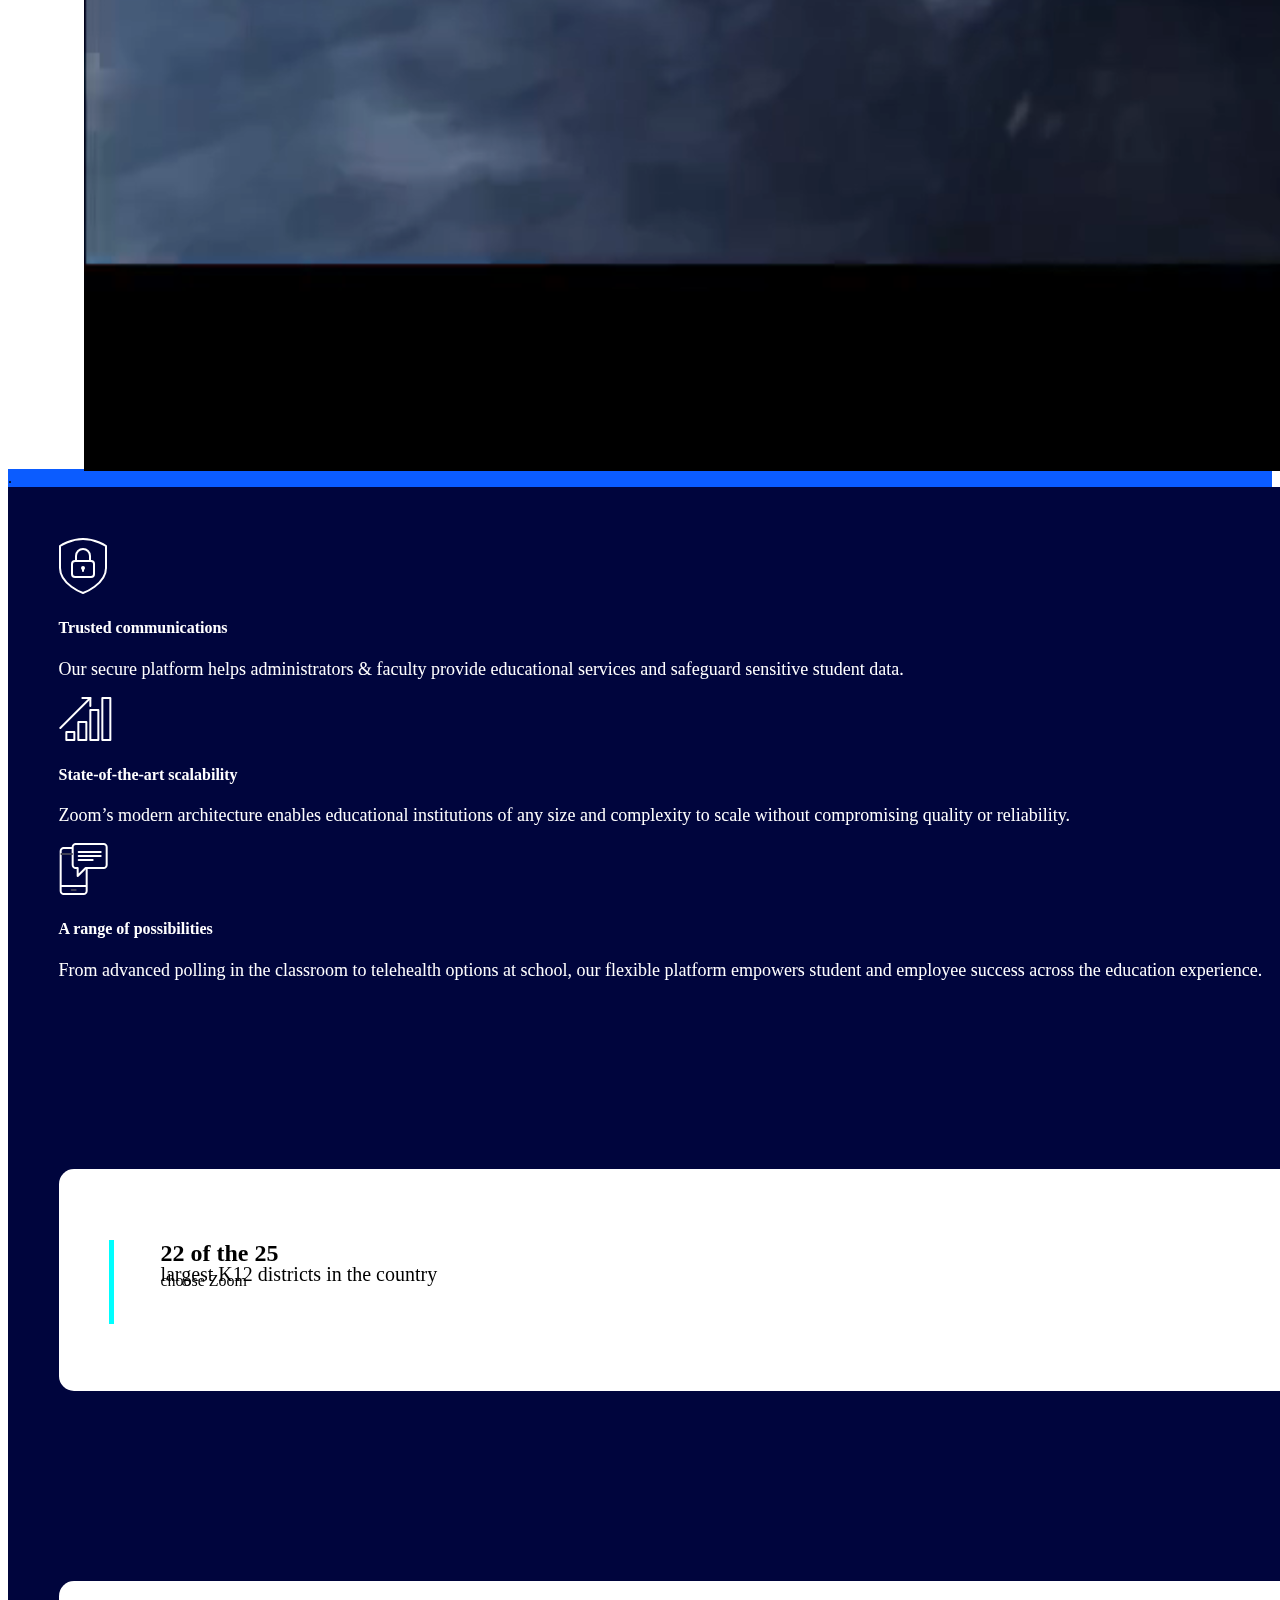
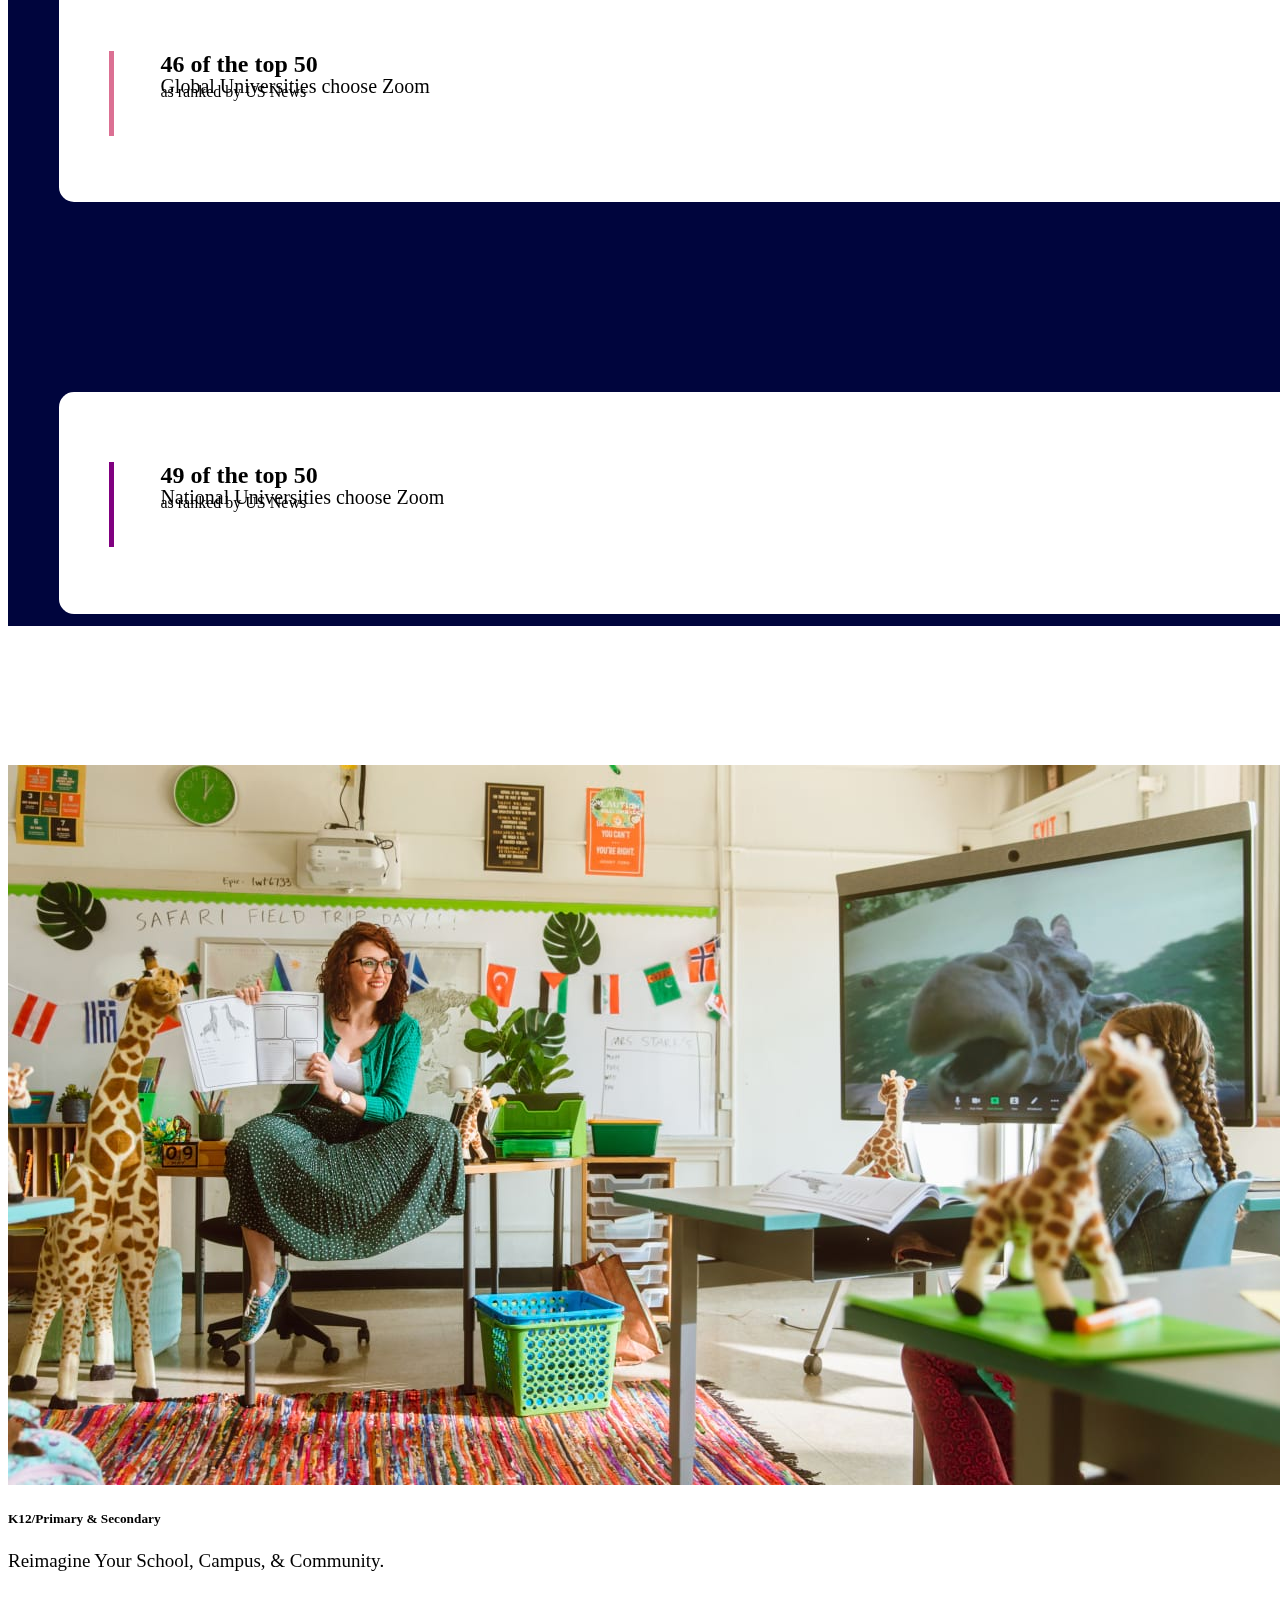
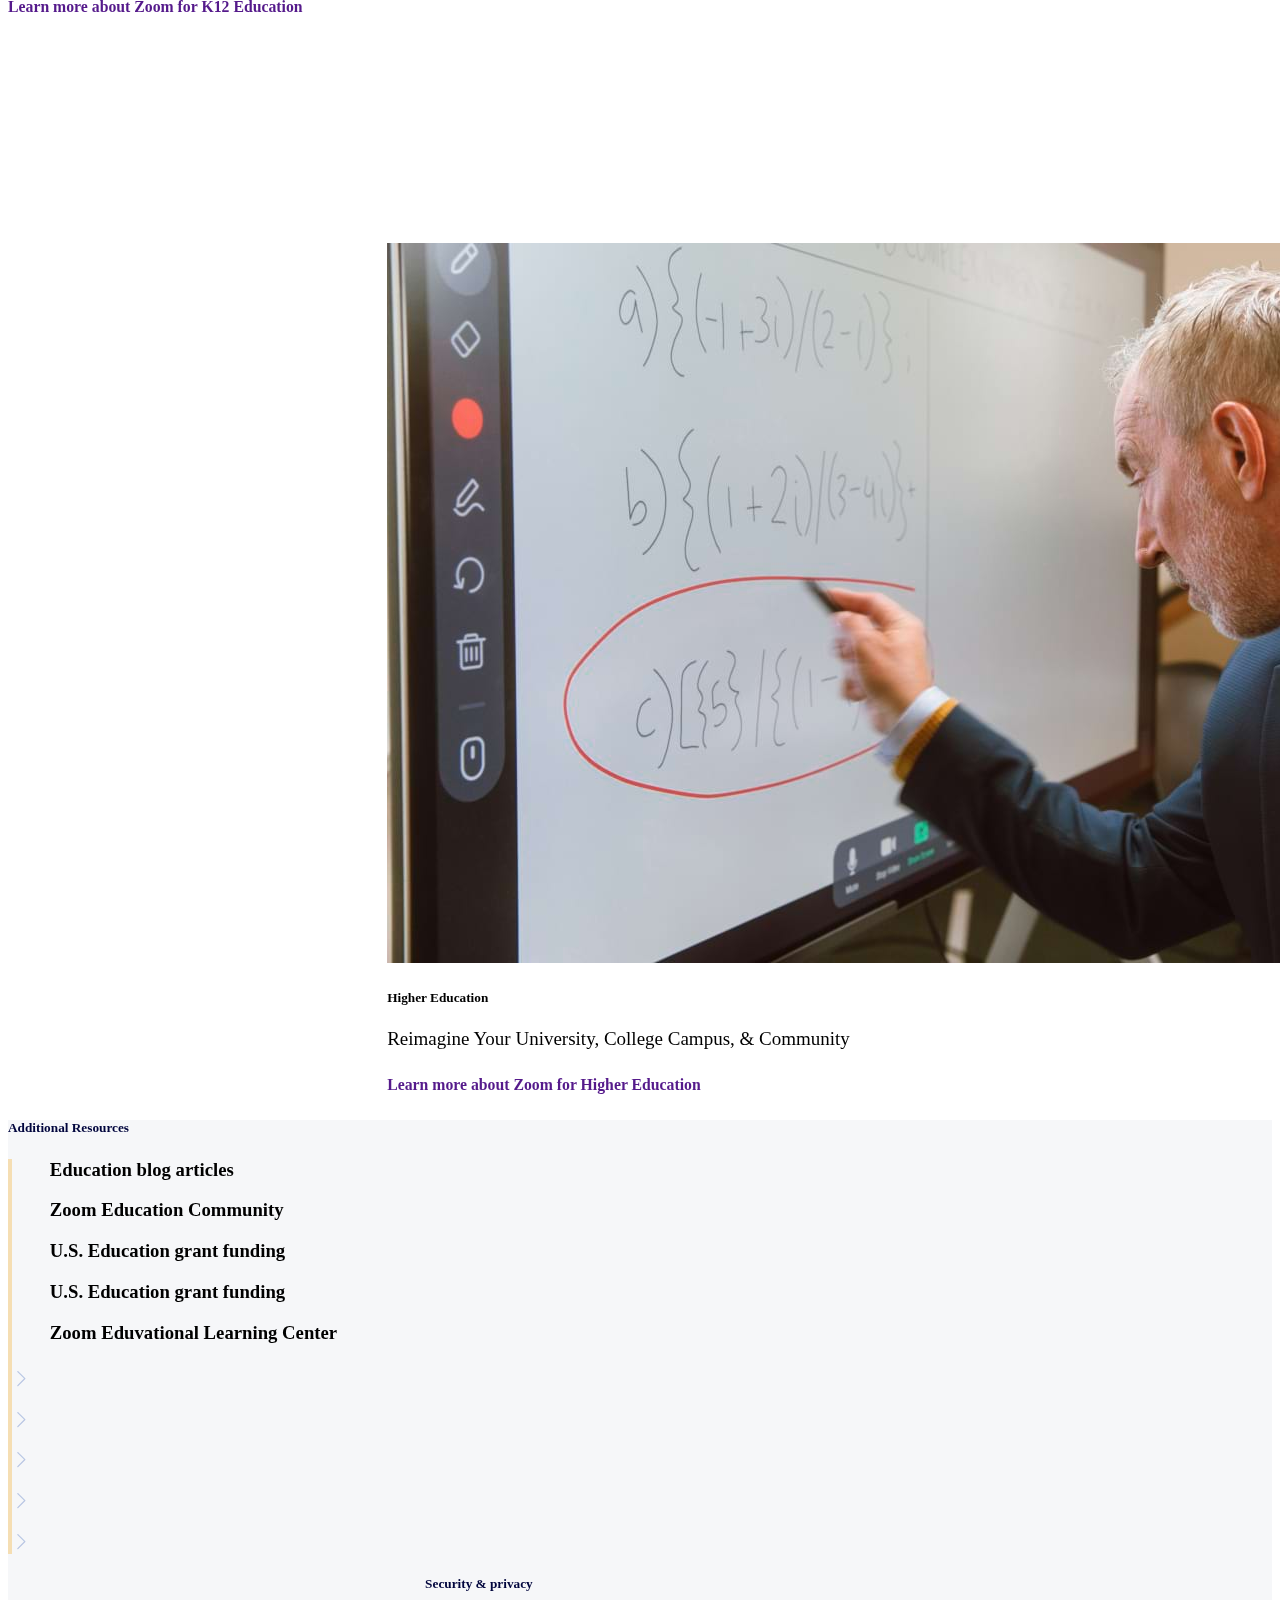
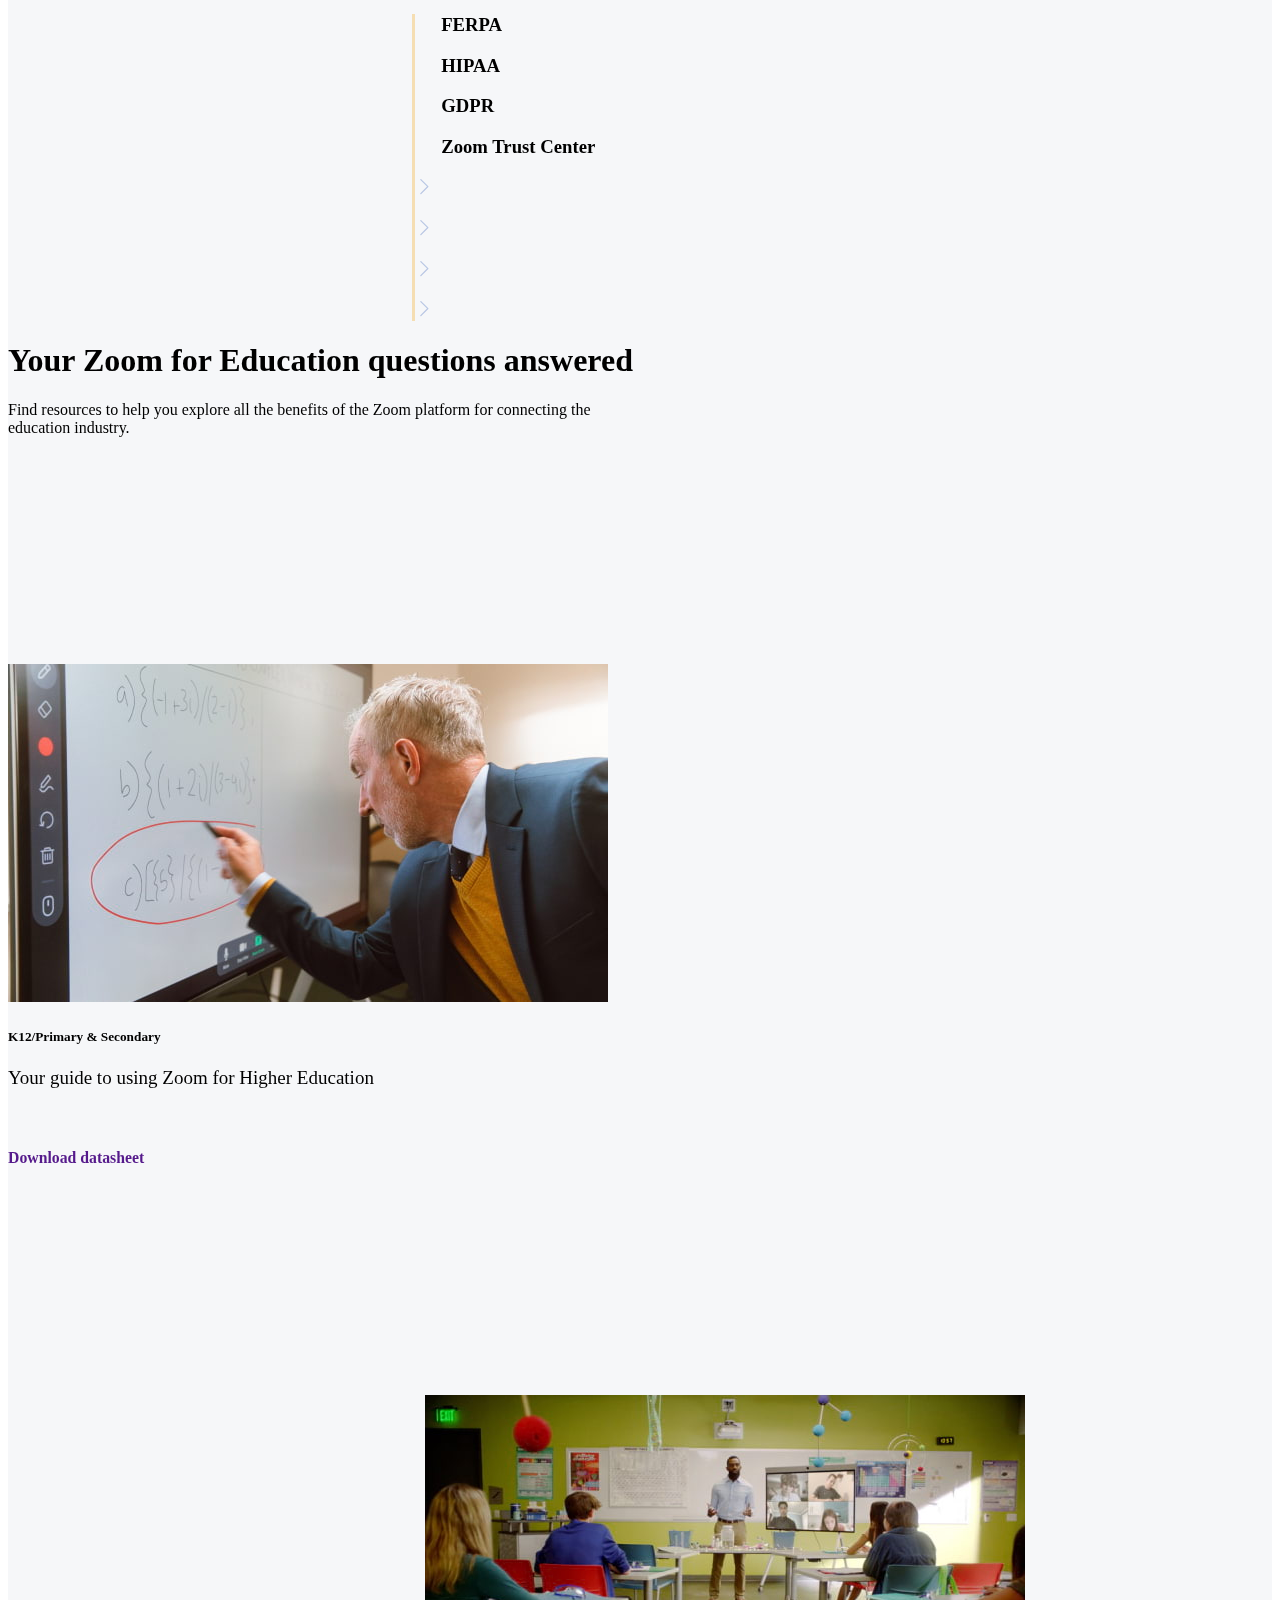
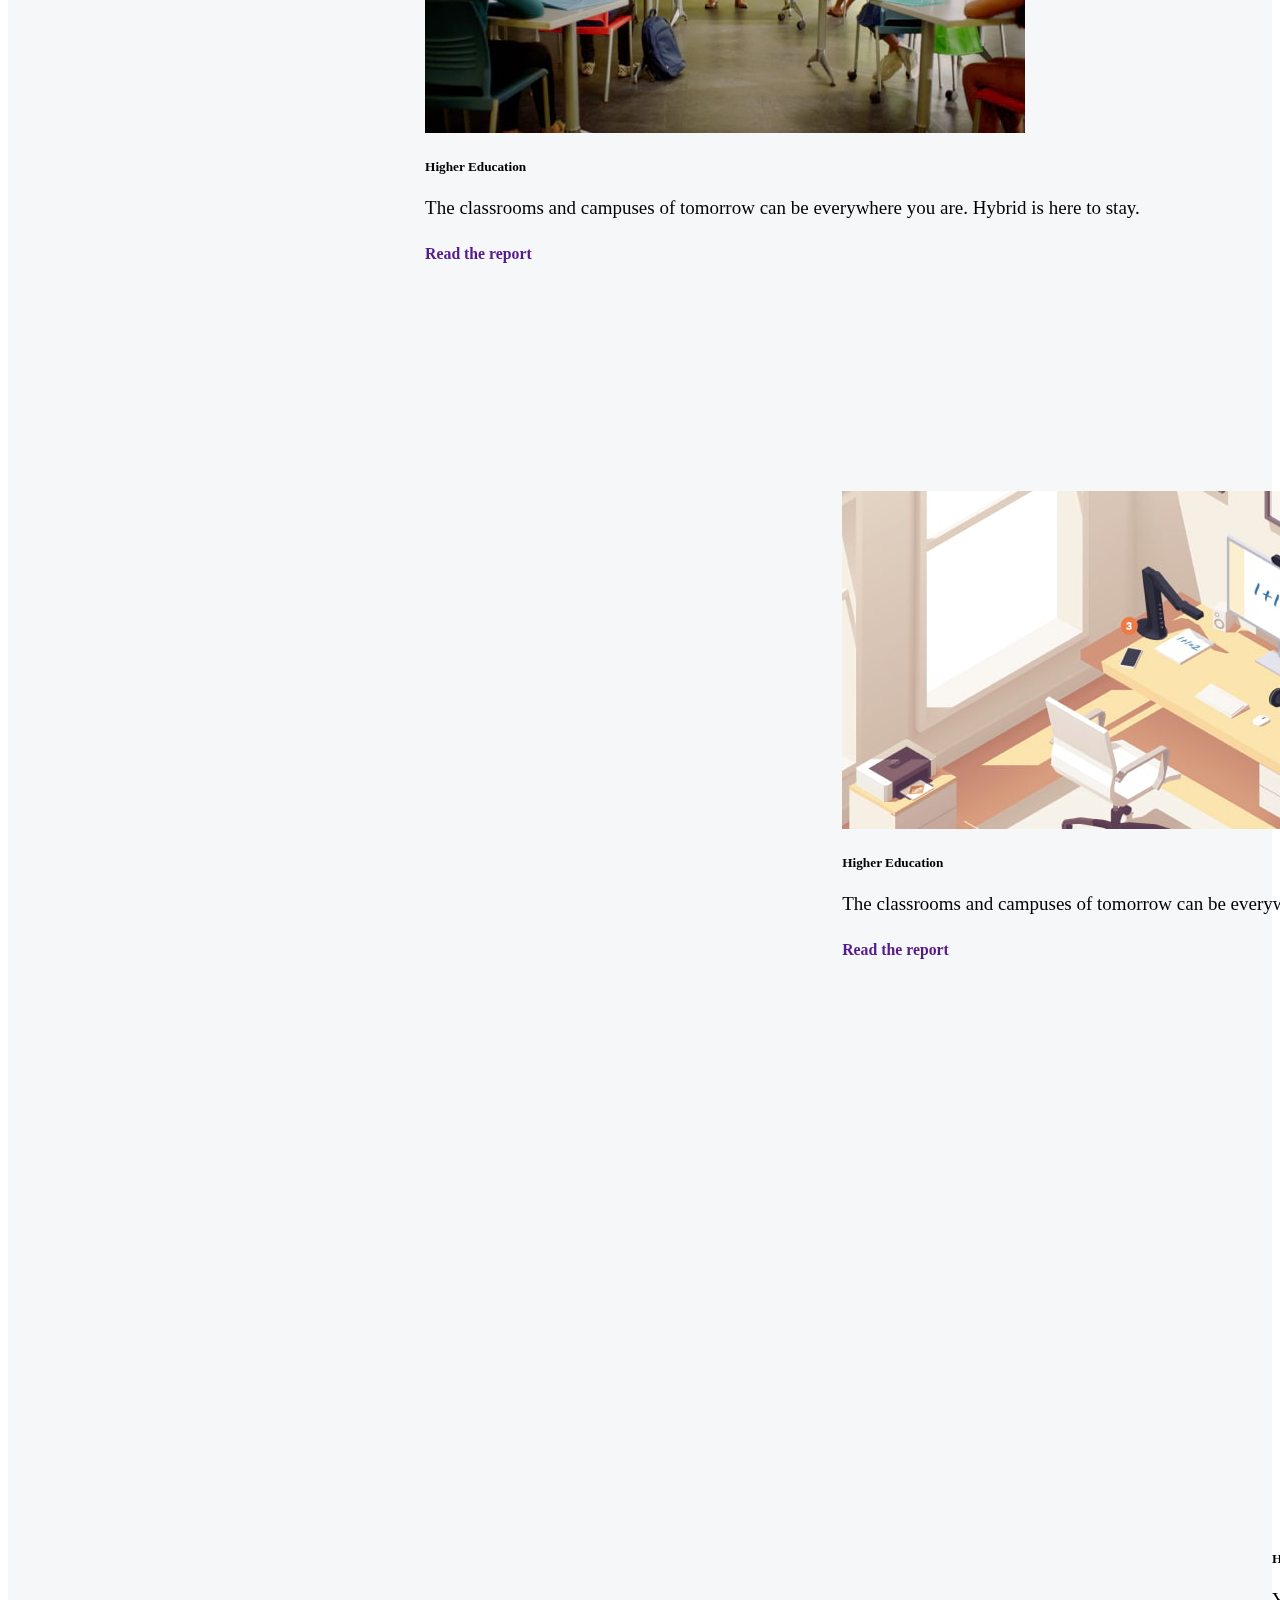
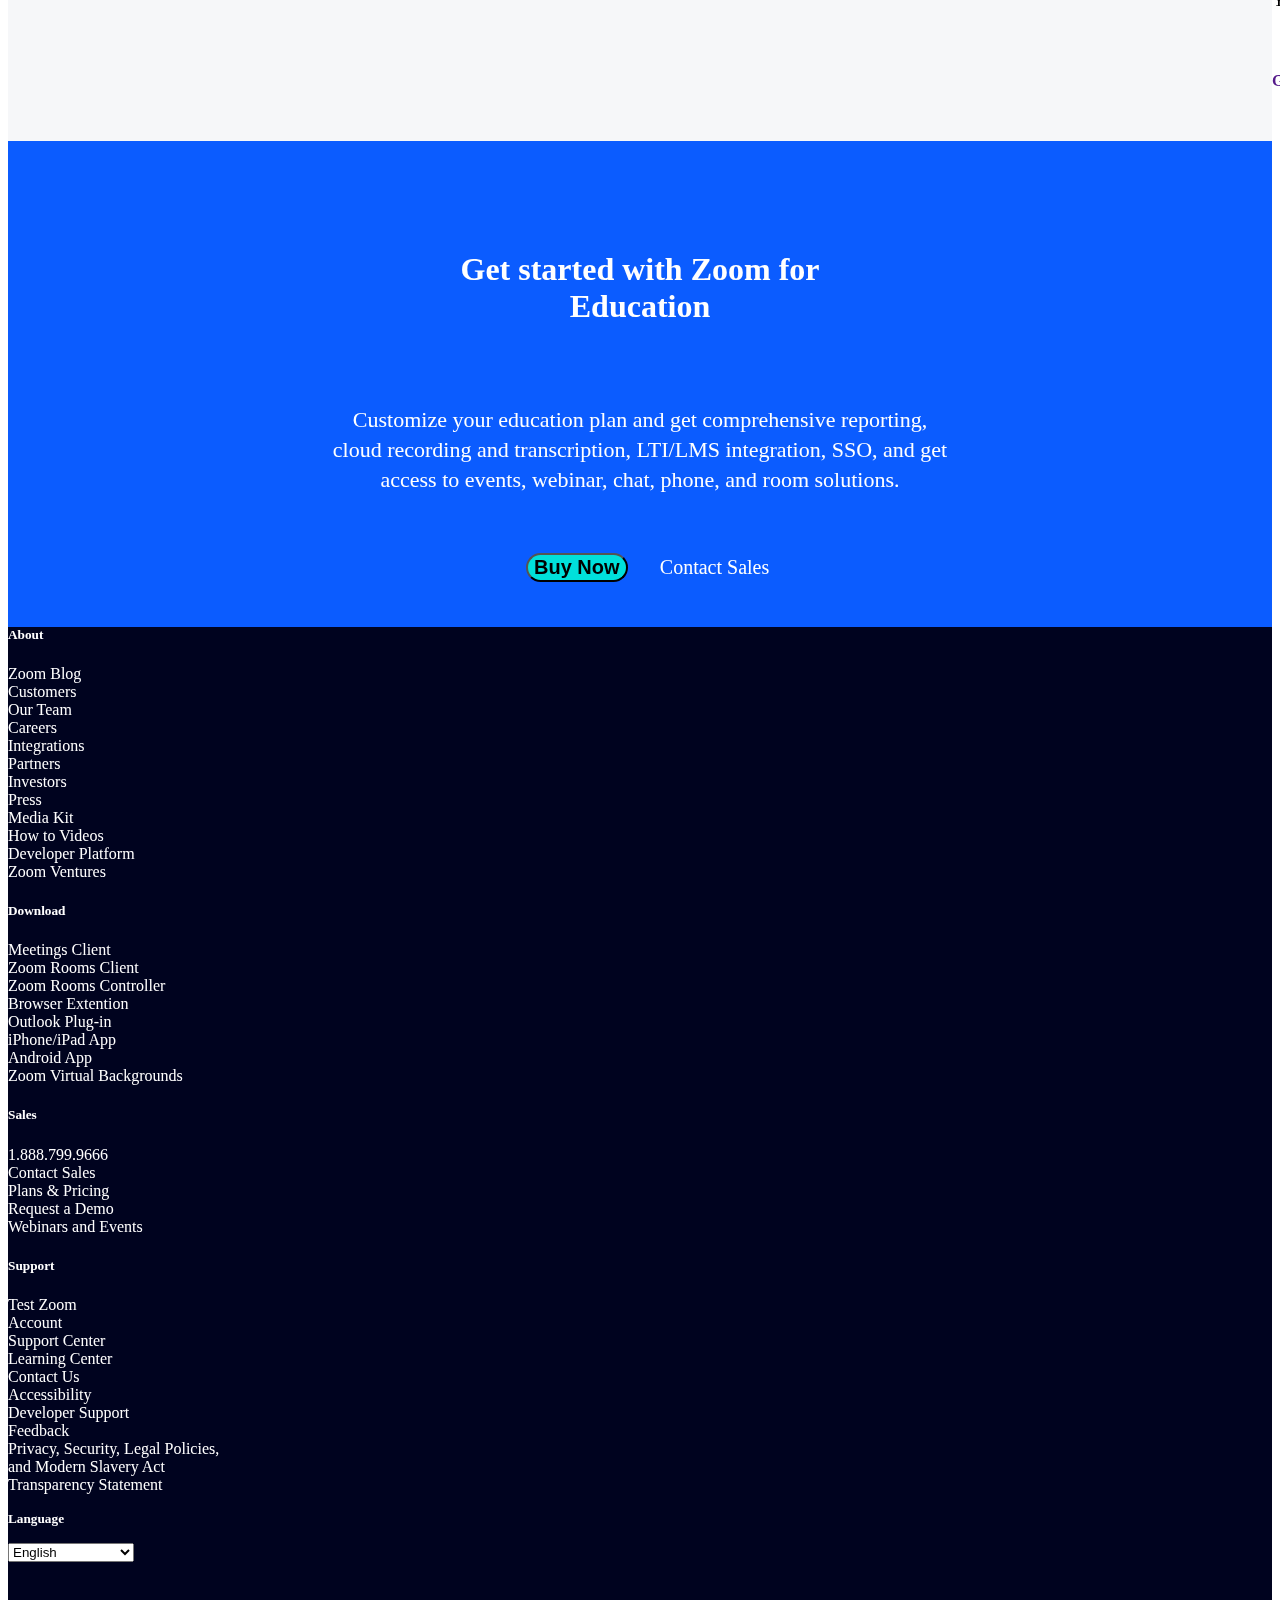
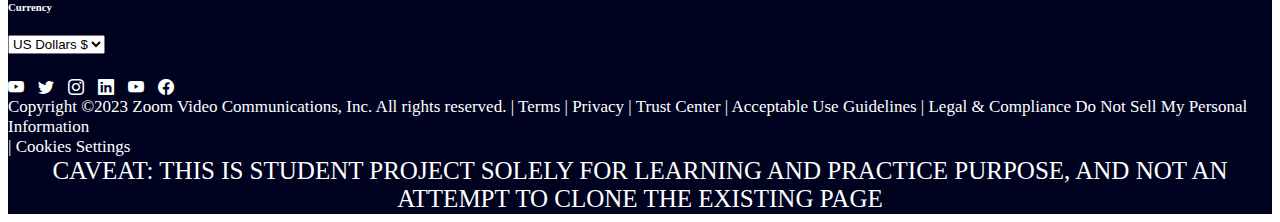
<file: Zoom.html>
<!DOCTYPE html>
<html lang="en">

<head>
    <meta charset="UTF-8">
    <meta name="viewport" content="width=device-width, initial-scale=1.0">
    <title>Document</title>
    <link href="https://cdn.jsdelivr.net/npm/bootstrap@5.3.0/dist/css/bootstrap.min.css" rel="stylesheet"
        integrity="sha384-9ndCyUaIbzAi2FUVXJi0CjmCapSmO7SnpJef0486qhLnuZ2cdeRhO02iuK6FUUVM" crossorigin="anonymous">
    <script src="https://cdn.jsdelivr.net/npm/bootstrap@5.3.0/dist/js/bootstrap.bundle.min.js"
        integrity="sha384-geWF76RCwLtnZ8qwWowPQNguL3RmwHVBC9FhGdlKrxdiJJigb/j/68SIy3Te4Bkz" crossorigin="anonymous">
    </script>
    <link rel="stylesheet" href="https://cdn.jsdelivr.net/npm/bootstrap-icons@1.10.5/font/bootstrap-icons.css">
    <link rel="stylesheet" href="zoom.css">
</head>

<body class="da">
    <div class="day" style="background: rgb(2, 2, 29) ">
        <nav class="navbar navbar-expand-lg py-1">
            <div class="container-fluid ">
                <div class="collapse navbar-collapse " id="navbarNavDropdown">
                    <ul class="navbar-nav flex-grow-1 pe-1 justify-content-end mx-5 pe-5">
                        <li class="nav-item">
                            <a class="nav-link active" aria-current="page" href="#" style="color: white;">Search</a>
                        </li>
                        <li class="nav-item">
                            <a class="nav-link" href="#" style="color: white;">Support</a>
                        </li>
                        <li class="nav-item">
                            <a class="nav-link" href="#" style="color: white;">1.888.799.9666</a>
                        </li>
                        <li class="nav-item">
                            <a class="nav-link active" aria-current="page" href="#" style="color: white;">Request a Demo
                                <span style="color: white; opacity: 0.5;">|</span></a>
                        </li>
                        <li class="nav-item">
                            <a class="nav-link" href="#" style="color: white;">Join</a>
                        </li>
                        <li class="nav-item dropdown">
                            <a class="nav-link dropdown-toggle" href="#" style="color: white;" role="button"
                                data-bs-toggle="dropdown" aria-expanded="false">
                                Host
                            </a>
                            <ul class="dropdown-menu">
                                <li><a class="dropdown-item" href="#">With Video On</a></li>
                                <li><a class="dropdown-item" href="#">WIth Vedio Off</a></li>
                                <li><a class="dropdown-item" href="#">Screen Share Only</a></li>
                            </ul>
                        </li>
                        <li class="nav-item">
                            <a class="nav-link" href="#" style="color: white;">Sign in</a>
                        </li>
                    </ul>
                </div>
            </div>
        </nav>
    </div>

    <div class="day2">
        <nav class="navbar navbar-expand-lg py-4 bg-body shadow-sm pt-2">
            <div class="container-fluid">
                <a class="navbar-brand" href="#"><a class="navbar navbar-brand mx-5 px-4 " href="#"><img class="mg"
                            src="img/zoom.svg" alt=""></a></a>
                <button class="navbar-toggler" type="button" data-bs-toggle="collapse" data-bs-target="#navbarSupportedContent"
                    aria-controls="navbarSupportedContent" aria-expanded="false" aria-label="Toggle navigation">
                    <span class="navbar-toggler-icon"></span>
                </button>
                <div class="collapse navbar-collapse" id="navbarSupportedContent">
                    <ul class="navbar-nav me-auto my-2 my-lg-0 de " >

                        <li class="nav-item dropdown">
                            <a class="nav-link dropdown-toggle" href="#" role="button" data-bs-toggle="dropdown"
                                aria-expanded="false" style="margin-left:1%;">
                                Otherproject
                            </a>
                            <ul class="dropdown-menu" style="background: blue;">
                                <li><a href="whogo.html" style="text-decoration: none; color: white;">Whogohost</a></li>
                                <li><a href="cac.html" style="text-decoration: none; color: white;">Cac</a></li>
                                <li><a href="value.html" style="text-decoration: none; color: white;">Valuemax</a></li>
                                <li><a href="simplified.html" style="text-decoration: none; color: white;">Simplified</a></li>
                                <li><a href="index.html" style="text-decoration: none; color: white;">Swift</a></li>
                                <li><a href="whatsapp.html" style="text-decoration: none; color: white;">Whatsapp</a></li>
                            </ul>
                        </li>

                        <li class="nav-item">
                            <a class="nav-link active mx-2" aria-current="page" href="#">Products</a>
                        </li>
                        <li class="nav-item">
                            <a class="nav-link active mx-2" href="#">Solutions</a>
                        </li>
                        <li class="nav-item">
                            <a class="nav-link active mx-2">Resources</a>
                        </li>

                        <li class="nav-item">
                            <a class="nav-link active mx-2">Plan & Pricing</a>
                        </li>
                    </ul>

                    <ul class="navbar-nav justify-content-end  pe-5 me-5">
                        <button class="btn btn-outline-primary me-3 sa" type="submit" style="border-radius: 10px;">Contact
                            Sales</button>

                        <button class="btn btn-primary wh " type="submit" style="border-radius: 15px;">Sign Up
                            Free</button>

                    </ul>
                </div>
            </div>
        </nav>
    </div>

    <div class="col" style=" color: black; background:rgb(244, 244, 246)">
        <nav class="navbar navbar-expand-sm py-1">
            <div class="container-fluid">
                <a class="navbar navbar-brand mx-5 " href="#"></a>
                <div class="collapse navbar-collapse" id="navbarScroll">
                    <ul class="navbar-nav me-auto my-lg-0 fs-6 navbar-nav-scroll">
                        <li class="nav-item">
                            <a class="nav-link" href="#">
                                <h4 style="margin: -3%;">Education </h4>
                            </a>
                        </li>
                        <span style="margin-top: 2%; opacity: 0.5;">|</span>
                        <li class="nav-item">
                            <a class="nav-link active mx-3" href="#">Solutions</a>
                        </li>
                        <li class="nav-item">
                            <a class="nav-link active mx-3" href="#">Resources</a>
                        </li>

                        <li class="nav-item">
                            <a class="nav-link active mx-3" href="#">Hardware</a>
                        </li>

                        <li class="nav-item">
                            <a class="nav-link active mx-3" href="#">Pricing</a>
                        </li>

                    </ul>
                </div>
            </div>
        </nav>
    </div>
    <div class="acc">
        <button class="btn btn-outline-success p-3 mt-3 mb-3 " type="submit "
            style="color: black; background: rgb(248, 253, 253); margin-left: 6%;border-radius: 30px;"><strong>Zoom’s
                IRAP assessment:</strong>Learn how this helps our Australian customers <span
                style="color: rgb(194, 222, 222);">|</span><a href="#" style="text-decoration: none;"> Read More</a>
        </button>
    </div>


    <div class="container mt-4 mx-5 px-5">
        <div class="row ">
            <div class="col-lg-6">
                <div>
                    <div class="ind">
                        <p><a href="#"
                                style="font-size: 20px; text-decoration: none; color: rgb(7, 7, 30); opacity: 0.7;"><strong>Industries</strong></a><strong
                                style="font-size: 20px; color: rgb(7, 7, 30); opacity: 0.7;"> Education</strong></p>
                    </div>

                    <div class="rei">
                        <h1 style="line-height:1; padding-bottom: 5%; font-size: 45px;">Reimagine Learning and Education
                        </h1>
                    </div>

                    <div class="gre">
                        <p style="color: rgb(7, 7, 30); line-height: 20px;font-size: 18px;">
                            Connect your greater school,
                            college, or university community, and alumni with one Unified Communication and
                            Collaboration
                            Platform.
                            Supporting your administrators and providing flexible learning modalities for students has
                            never
                            been easier.
                            Now you can manage your communication procedures and policies as well as emergency protocols
                            all
                            within one platform.
                            We invite you to see how Zoom Meetings, Team Chat, Phone, and Rooms can transform your
                            workflow
                            and
                            bring your entire community together.
                        </p>
                    </div>
                </div>
                <div class="ge">
                    <button class="btn btn-primary p-2 mt-3" type="submit" style="border-radius: 20px;width: 25%;">Get
                        Started
                    </button>
                </div>
            </div>

            <div class="col-lg-6">
                <div class="vid">
                    <video muted="" autoplay id="ez__defaultVideo" style="width: 167%; margin-left: 6%;">
                        <source id="source" src="vid/edu_aditl_preview-cmp.mp4" type="video/mp4" />
                        Your browser does not support HTML video.
                    </video>
                </div>
            </div>

        </div>
    </div>

    <div style="background: #0B5CFF; margin-top: -6px;">.</div>
    <div style="background: #00053D; width:100%; padding:4%; color: white; padding-bottom:1% ;">
        <div class="con">
            <div class="container-fluid">
                <div class="row">
                    <div class="col-lg-4">
                        <div class="data">
                            <div class="row mx-1">
                                <div class="col-2">
                                    <img src="img/pic 1.svg" alt="">
                                </div>
                                <div class="col-10">
                                    <h4>Trusted communications</h4>
                                    <p style="line-height:20px; font-size: 18px;">Our secure platform helps
                                        administrators &
                                        faculty provide educational services and
                                        safeguard
                                        sensitive student data.</p>
                                </div>
                            </div>
                        </div>
                    </div>

                    <div class="col-lg-4">
                        <div class="sca">
                            <div class="row mx-1">
                                <div class="col-2">
                                    <img src="img/pic 2.svg" alt="">
                                </div>

                                <div class="col-10">
                                    <h4>State-of-the-art scalability</h4>
                                    <p style="line-height:20px; font-size: 18px;">Zoom’s modern architecture enables
                                        educational
                                        institutions of any size and complexity to scale without compromising quality or
                                        reliability.</p>
                                </div>
                            </div>
                        </div>
                    </div>

                    <div class="col-lg-4">
                        <div class="ran">
                            <div class="row mx-1">
                                <div class="col-2">
                                    <img src="img/pic 3.svg" alt="">
                                </div>
                                <div class="col-10">
                                    <h4>A range of possibilities</h4>
                                    <p style="line-height:20px; font-size: 18px;">From advanced polling in the classroom
                                        to
                                        telehealth options at school, our flexible platform empowers student and
                                        employee
                                        success across the education experience.</p>
                                </div>
                            </div>
                        </div>
                    </div>
                </div>
            </div>
        </div>

        <div class="large">
            <div class="container-fluid">
                <div class="row">
                    <div class="col-lg-4">
                        <div class="row mx-1">
                            <div class="shadow"
                                style="background-color: white; color: black; margin-top: 15%; padding: 4%; border-radius: 15px;">
                                <div style=" border-left: 5px solid aqua;">
                                    <h2 style="margin-left: 4%; ">22 of the 25</h2>
                                    <p style="font-size: 20px; margin-top: -2%; margin-left: 4%;">largest K12 districts
                                        in
                                        the country</p>
                                    <p style="margin-top: -3%; margin-left: 4%;padding-bottom: 3%;"> choose Zoom</p>
                                </div>
                            </div>
                        </div>
                    </div>

                    <div class="col-lg-4">

                        <div class="row mx-1">
                            <div class="shadow"
                                style="background-color: white; color: black; margin-top: 15%; padding: 4%; border-radius: 15px;">
                                <div style=" border-left: 5px solid palevioletred;">
                                    <h2 style="margin-left: 4%; ">46 of the top 50</h2>
                                    <p style="font-size: 20px; margin-top: -2%; margin-left: 4%;">Global Universities
                                        choose Zoom</p>
                                    <p style="margin-top: -3%; margin-left: 4%;padding-bottom: 3%;"> as ranked by US
                                        News
                                    </p>
                                </div>
                            </div>
                        </div>
                    </div>

                    <div class="col-lg-4">
                        <div class="row mx-1">
                            <div class="shadow"
                                style="background-color: white; color: black; margin-top: 15%; padding: 4%; border-radius: 15px;">
                                <div style=" border-left: 5px solid purple;">
                                    <h2 style="margin-left: 4%; ">49 of the top 50</h2>
                                    <p style="font-size: 20px; margin-top: -2%; margin-left: 4%;">National
                                        Universities choose Zoom</p>
                                    <p style="margin-top: -3%; margin-left: 4%;padding-bottom: 3%;">as ranked by US News
                                    </p>
                                </div>
                            </div>
                        </div>
                    </div>
                </div>
            </div>
        </div>
    </div>

    <div style="margin-top: -7%; background: white">
        <div class="container mx-5 px-5 my-5 py-5 ">
            <div class="row">
                <div class="col-lg-6">
                    <div class="car">
                        <div class="card" style="width:128%; border-radius: 10px; margin-top: 18%;">
                            <img src="img/k12primary-secondary.jpg" class="card-img-top" alt="...">
                            <div class="card-body">
                                <h5 class="card-title"><a href="#"
                                        style="text-decoration: none; color: black;">K12/Primary
                                        & Secondary</h5>
                                <p class="card-text"><a href="#"
                                        style="text-decoration: none; color: black; font-size: 19px;">Reimagine Your
                                        School, Campus, & Community.</a></p>
                                <a href="" style="text-decoration: none; font-size: 19px; margin-top:-3%;">
                                    <h5>Learn more about Zoom for K12 Education</h5>
                                </a>
                            </div>
                        </div>
                    </div>
                </div>

                <div class="col-lg-6">
                    <div class="ca">
                        <div class="card" style="width:128%; border-radius: 10px; margin-top: 18%;margin-left:30%;">
                            <img src="img/higher-education-1.jpg" class="card-img-top" alt="...">
                            <div class="card-body">
                                <h5 class="card-title"><a href="#" style="text-decoration: none; color: black;">Higher
                                        Education</h5>
                                <p class="card-text"><a href="#"
                                        style="text-decoration: none; color: black; font-size: 19px;">Reimagine Your
                                        University, College Campus, & Community</a></p>
                                <a href="" style="text-decoration: none; font-size: 19px; margin-top:-3%;">
                                    <h5>Learn more about Zoom for Higher Education</h5>
                                </a>
                            </div>
                        </div>
                    </div>
                </div>
            </div>
        </div>
    </div>


    <div class="ad" style=" background: #F6F7F9">
        <div class="container mx-5 px-5 my-5 py-5">
            <div class="row">
                <div class="col-lg-6">
                    <div class="le">
                        <h5 style="color: #00053D;">Additional Resources</h5>
                        <div style=" border-left:4px solid wheat;">
                            <div class="container">
                                <div class="row">
                                    <div class="col-lg-10">
                                        <div class="edu" style="margin-left: 3%;">
                                            <h3>Education blog articles </h3>
                                            <h3>Zoom Education Community </h3>
                                            <h3>U.S. Education grant funding </h3>
                                            <h3> U.S. Education grant funding </h3>
                                            <h3>Zoom Eduvational Learning Center </h3>
                                        </div>
                                    </div>

                                    <div class="col-lg-2">
                                        <div class="icon" style="color: #b8c6e3; ">
                                            <h3><i class="bi bi-chevron-right mx-5 px-5"></i></h3>
                                            <h3><i class="bi bi-chevron-right mx-5 px-5"></i></h3>
                                            <h3><i class="bi bi-chevron-right mx-5 px-5"></i></h3>
                                            <h3><i class="bi bi-chevron-right mx-5 px-5"></i></h3>
                                            <h3><i class="bi bi-chevron-right mx-5 px-5"></i></h3>
                                        </div>
                                    </div>
                                </div>
                            </div>
                        </div>
                    </div>
                </div>


                <div class="col-lg-6">
                    <div class="se">
                        <h5 style="color: #00053D; margin-left:33%;">Security & privacy</h5>
                        <div style=" border-left:3px solid wheat; margin-left:32%;">
                            <div class="container">
                                <div class="row me-5">
                                    <div class="col-lg-10">
                                        <div class="edu" style="margin-left: 3%;">
                                            <h3>FERPA</h3>
                                            <h3>HIPAA</h3>
                                            <h3>GDPR</h3>
                                            <h3>Zoom Trust Center</h3>
                                        </div>
                                    </div>

                                    <div class="col-lg-2">
                                        <div class="icon" style="color: #b8c6e3;">
                                            <h3><i class="bi bi-chevron-right mx-5 px-5"></i></h3>
                                            <h3><i class="bi bi-chevron-right mx-5 px-5"></i></h3>
                                            <h3><i class="bi bi-chevron-right mx-5 px-5"></i></h3>
                                            <h3><i class="bi bi-chevron-right mx-5 px-5"></i></h3>
                                        </div>
                                    </div>
                                </div>
                            </div>
                        </div>
                    </div>
                </div>
            </div>

            <div class="zoo">
                <h1>Your Zoom for Education questions answered</h1>
                <p class="find">Find resources to help you explore all the benefits of the Zoom platform for connecting
                    the
                    <br>education industry.</p>
            </div>

            <div class="container-fluid" style="padding-bottom: 5%;">
                <div class="row">
                    <div class="col-lg-3">
                        <div class="c">
                            <div class="card" style="width:130%; border-radius: 10px; margin-top: 18%;">
                                <img src="img/zoom-for-higher-education.jpg" class="card-img-top" alt="...">
                                <div class="card-body">
                                    <h5 class="card-title"><a href="#"
                                            style="text-decoration: none; color: black;">K12/Primary
                                            & Secondary</h5>
                                    <p class="card-text"><a href="#"
                                            style="text-decoration: none; color: black; font-size: 19px;">
                                            Your guide to using Zoom for Higher Education</a></p> <br>
                                    <a href="" style="text-decoration: none; font-size: 19px; margin-top:-3%;">
                                        <h5>Download datasheet</h5>
                                    </a>
                                </div>
                            </div>
                        </div>
                    </div>

                    <div class="col-lg-3">
                        <div class="cd">
                            <div class="card"
                                style="width:130%; border-radius: 10px; margin-top: 18%; margin-left:33%;">
                                <img src="img/connected-classroomhybrid-learning-guide.jpg" class="card-img-top"
                                    alt="...">
                                <div class="card-body">
                                    <h5 class="card-title"><a href="#"
                                            style="text-decoration: none; color: black;">Higher
                                            Education</h5>
                                    <p class="card-text"><a href="#"
                                            style="text-decoration: none; color: black; font-size: 19px;">The classrooms
                                            and campuses of
                                            tomorrow can be everywhere you are. Hybrid is here to stay.</a></p>
                                    <a href="" style="text-decoration: none; font-size: 19px; margin-top:-3%;">
                                        <h5>Read the report</h5>
                                    </a>
                                </div>
                            </div>
                        </div>
                    </div>

                    <div class="col-lg-3">
                        <div class="cr">
                            <div class="card" style="width:130%; border-radius: 10px; margin-top: 18%;margin-left:66%;">
                                <img src="img/zoom-for-education-virtual-learning-hardware-guide (1).jpg"
                                    class="card-img-top" alt="...">
                                <div class="card-body">
                                    <h5 class="card-title"><a href="#"
                                            style="text-decoration: none; color: black;">Higher
                                            Education</h5>
                                    <p class="card-text"><a href="#"
                                            style="text-decoration: none; color: black; font-size: 19px;">The classrooms
                                            and campuses of
                                            tomorrow can be everywhere you are. Hybrid is here to stay.</a></p>
                                    <a href="" style="text-decoration: none; font-size: 19px; margin-top:-3%;">
                                        <h5>Read the report</h5>
                                    </a>
                                </div>
                            </div>
                        </div>
                    </div>

                    <div class="col-lg-3">
                        <div class="cz">
                            <div class="card"
                                style="width:130%; border-radius: 10px; margin-top: 18%; margin-left:100%;">
                                <img src="img/zoom-for-education-playbook.jpg" class="card-img-top" alt="...">
                                <div class="card-body">
                                    <h5 class="card-title"><a href="#"
                                            style="text-decoration: none; color: black;">Higher
                                            Education</h5>
                                    <p class="card-text"><a href="#"
                                            style="text-decoration: none; color: black; font-size: 19px;">
                                            Your guide to using Zoom for K-12, primary & secondary education</a></p>
                                    <br>
                                    <a href="" style="text-decoration: none; font-size: 19px; ">
                                        <h5>Get the guide</h5>
                                    </a>
                                </div>
                            </div>
                        </div>
                    </div>
                </div>
            </div>
        </div>
    </div>

    <div class="blu" style="background: #0B5CFF; margin-top: -3%; color: white; padding-bottom: 5%;">
        <div class="for" style="text-align: center; padding-top: 7%;">
            <h1>Get started with Zoom for <br> Education</h1>
        </div> <br><br>

        <p class="tex">Customize your education plan and get
            comprehensive reporting, <br> cloud recording and transcription,
            LTI/LMS integration, SSO, and get <br>access to events, webinar, chat, phone, and room solutions.</p>
        <br><br>

        <center>
            <div class="get">
                <button class="btn" type="submit"
                    style="border-radius: 20px; background: #00E0DB; color: black; font-size: 20px;"><strong>Buy
                        Now</strong>
                </button>
            </div>

            <div class="sale">
                <a href="#" style="text-decoration: none; color: white; margin-left: 2%;">
                    <stong>Contact Sales</stong>
                </a>
            </div>
        </center>
    </div>

    <div class="abo" style="background: #00031F; margin-top: -3%; color: white;padding-bottom: 1px;">
        <div class="container-fluid mx-5 px-5 my-5 py-5">
            <div class="row row-cols-2 ">
                <div class="col-lg-2 my-2 ">
                    <h5>About</h5>
                    <a class="lab" href="#" style=" text-decoration: none;color: white;">Zoom Blog</a><br>
                    <a class="lab" href="#" style=" text-decoration: none;color: white;">Customers</a><br>
                    <a class="lab" href="#" style=" text-decoration: none;color: white;">Our Team</a><br>
                    <a class="lab" href="#" style=" text-decoration: none;color: white;">Careers</a><br>
                    <a class="lab" href="#" style=" text-decoration: none;color: white;">Integrations</a><br>
                    <a class="lab" href="#" style=" text-decoration: none;color: white;">Partners</a><br>
                    <a class="lab" href="#" style=" text-decoration: none;color: white;">Investors</a><br>
                    <a class="lab" href="#" style=" text-decoration: none;color: white;">Press</a><br>
                    <a class="lab" href="#" style=" text-decoration: none;color: white;">Media Kit</a><br>
                    <a class="lab" href="#" style=" text-decoration: none;color: white;">How to Videos</a><br>
                    <a class="lab" href="#" style=" text-decoration: none;color: white;">Developer Platform</a><br>
                    <a class="lab" href="#" style=" text-decoration: none;color: white;">Zoom Ventures</a><br>

                </div>


                <div class="col-lg-2 my-2">
                    <h5>Download</h5>
                    <a class="lab" href="#" style=" text-decoration: none;color: white ;">Meetings Client</a><br>
                    <a class="lab" href="#" style=" text-decoration: none;color: white ;">Zoom Rooms Client</a><br>
                    <a class="lab" href="#" style=" text-decoration: none;color: white ;">Zoom Rooms Controller</a><br>
                    <a class="lab" href="#" style=" text-decoration: none;color: white ;">Browser Extention</a><br>
                    <a class="lab" href="#" style=" text-decoration: none;color: white ;">Outlook Plug-in</a><br>
                    <a class="lab" href="#" style=" text-decoration: none;color: white ;">iPhone/iPad App</a><br>
                    <a class="lab" href="#" style=" text-decoration: none;color: white ;">Android App</a><br>
                    <a class="lab" href="#" style=" text-decoration: none;color: white ;">Zoom Virtual
                        Backgrounds</a><br>
                </div>


                <div class="col-lg-2 my-2 ">
                    <h5>Sales</h5>
                    <a class="lab" href="#" style=" text-decoration: none;color: white ;">1.888.799.9666</a><br>
                    <a class="lab" href="#" style=" text-decoration: none;color: white ;">Contact Sales</a><br>
                    <a class="lab" href="#" style=" text-decoration: none;color: white ;">Plans & Pricing</a><br>
                    <a class="lab" href="#" style=" text-decoration: none;color: white ;">Request a Demo</a><br>
                    <a class="lab" href="#" style=" text-decoration: none;color: white ;">Webinars and Events</a><br>
                </div>

                <div class="col-lg-2 my-2 ">
                    <h5>Support</h5>
                    <a class="lab" href="#" style=" text-decoration: none;color: white ;">Test Zoom</a><br>
                    <a class="lab" href="#" style=" text-decoration: none;color: white ;"> Account</a><br>
                    <a class="lab" href="#" style=" text-decoration: none;color: white ;">Support Center</a><br>
                    <a class="lab" href="#" style=" text-decoration: none;color: white ;">Learning Center</a><br>
                    <a class="lab" href="#" style=" text-decoration: none;color: white ;">Contact Us</a><br>
                    <a class="lab" href="#" style=" text-decoration: none;color: white ;">Accessibility</a><br>
                    <a class="lab" href="#" style=" text-decoration: none;color: white ;">Developer Support</a><br>
                    <a class="lab" href="#" style=" text-decoration: none;color: white ;">Feedback</a><br>
                    <a class="lab" href="#" style=" text-decoration: none;color: white ;">Privacy, Security, Legal
                        Policies, <br> and Modern Slavery Act <br> Transparency Statement</a><br>

                </div>

                <div class="col-lg-4 my-2 ">
                    <div class="lang" style=" line-height:5px;">
                        <h5>Language</h5>
                        <label for="inputLanguage" class="form-label"></label>
                        <select id="inputLanguage" class="form-select">
                            <option selected>English</option>
                            <option>Español</option>
                            <option>Deutsch</option>
                            <option>简体中文繁體中文</option>
                            <option>Français</option>
                            <option>Português</option>
                            <option>ItalianoTiếng </option>
                            <option>Indonesia</option>
                            <option>Nederlands</option>
                        </select>
                    </div><br>

                    <div class="curr" style=" line-height:5px;">
                        <h6>Currency</h6>
                        <label for="Currency" class="form-label"></label>
                        <select id="Currency" class="form-select">
                            <option selected>US Dollars $ </option>
                            <option>US Dollars $ </option>

                        </select>
                    </div>
                    <div class="icon" style=" word-spacing: 10px;">
                        <i class="bi bi-youtube fs-3"></i>
                        <i class="bi bi-twitter fs-3"></i>
                        <i class="bi bi-instagram fs-3"></i>
                        <i class="bi bi-linkedin  fs-3"></i>
                        <i class="bi bi-youtube fs-3"></i>
                        <i class="bi bi-facebook fs-3"></i>
                    </div>
                </div>
            </div>
        </div>

        <div class="coo mx-5 px-5 my-5 py-5" style="font-size: 17px;">
            Copyright ©2023 Zoom Video Communications, Inc. All rights reserved. <span>|</span> <a href="#"
                style="text-decoration: none; color: white;">Terms</a>
            <span>|</span> <a href="#" style="text-decoration: none; color: white;">Privacy</a> <span>|</span> <a
                href="#" style="text-decoration: none; color: white;">Trust Center</a> <span>|</span> <a href="#"
                style="text-decoration: none; color: white;">Acceptable Use Guidelines</a>
            <span>|</span> <a href="#" style="text-decoration: none; color: white;">Legal & Compliance</a> Do Not Sell
            My Personal Information <br><span>|</span> Cookies Settings
        </div>

        <div style="text-align: center; font-size: 25px;">CAVEAT: THIS IS STUDENT PROJECT SOLELY FOR LEARNING AND PRACTICE PURPOSE, AND NOT AN ATTEMPT TO CLONE THE EXISTING PAGE</div>

    </div> 

    



































    <script src="https://cdn.jsdelivr.net/npm/@popperjs/core@2.11.8/dist/umd/popper.min.js"
        integrity="sha384-I7E8VVD/ismYTF4hNIPjVp/Zjvgyol6VFvRkX/vR+Vc4jQkC+hVqc2pM8ODewa9r" crossorigin="anonymous">
    </script>
</body>

</html>
</file>
<file: value.css>
.all{
    background-color: #2F3754;
    margin-top: -2%;
    padding: 30px;
    color: white;   
}

.pic{
    margin-top: 10%;
}
.size{
    margin-top: 17%;
}

.pic2{
    margin-top: 17%;
}
.size2{
    margin-top: 17%;
}

.lab{
    color: white;
}
.lab:hover{
    color: gold;
}
.get{
    color: white;
}
.get:hover{
    background: white;
    color: black;
    display: flex;
    border-radius: 50px;
    margin-left: 50%; 
    width: 30%;
}
.inter{
    position: relative;
    display: inline-block;
}
.pen{
    display:none;
    position:absolute;
    background:rgb(1, 1, 17);
    padding:7px;
    font-size: 15px;
    color: white;
    font-family: 'Times New Roman', Times, serif;    
    
}
.inter:hover .pen{
    display: inline-block;
}
</file>
<file: whatsapp.css>
@media screen and (max-width: 1400px) {

    .app {
        margin-left: -10%;
    }

    .bor {
        margin-left: -8%;
    }           

}

.what2:hover {
    background: white;
    color: black;
}

.mobil{
    width: 70%;
    margin-left: 15%;
}

.how {
    background: rgb(36, 36, 36);
    text-align: center;
    color: white;
    font-family: Arial, Helvetica, sans-serif;
    border-radius: 25px; 
    
}

.how:hover {
    background: rgb(3, 94, 3)
} 
@media screen and (max-width: 768px) {

    .app {
        margin-left: -10%;
    }

    .bor {
        margin-left: -8%;
    }  
    
    .mobil{
        width: 95%;
        margin-left: 5%;
       
        
    }
}



@media screen and (max-width: 1125px) {            
    .mobil{
    display: flex ;
    flex-direction: column;
    justify-content: center;
    align-items: center;
    flex-wrap: nowrap;
}

.how{
    width: 60% !important;
}
}
</file>
<file: zoom.css>
@media screen and (max-width: 768px) {

    .mg{
        margin-left: -130%;
    }

    .acc{
        margin-left: -2%;
        width: 100%;
    }

    .da{
        overflow-x: hidden;
    }

    .acc{
        padding-bottom: 50%;
        
    }

    .rei{
        font-size: 30px;
        margin-left: -20%;
    }

    .gre{
        font-size: 20px;
        margin-left: -20%;
    }
    .get{
        margin-left: -15%;
        width: 120%;
        padding-top: 3%;     
    }

    .de{
        margin-left: 5%;
    }


 .ind{
        margin-left: -19%;
    }
.vid{
    width: 75%;
    margin-left: -113px;
}
.ge{
    padding-bottom: 5%;
    width: 110%;
    margin-left:-5%;
    
}
.large{
    margin-bottom: -10%;
}
.con{
    margin-top: 20%;
    
}
.ran{
    margin-top:8%;
    margin-left: 1%;
}
.sca{
    margin-top: 10%;
    margin-left: 1%;    
}
.data{
    margin-bottom: 3%;
}

.ca{
    width: 80%;
    margin-left: -26%;
    
}
.car{
    width: 80%;
    margin-left: -7%;
}

.le{
    display: none;
    
}
.se{
    display: none;
    
}
.zoo{
    margin-left:-18%;
    margin-top: -5%;
}
.find{
    font-size: 20px;
    line-height: 23px;
}
.c{
    margin-left: -1%;
    width: 90%;
}

.cr{
    margin-left: -45%;
    width: 90%;
}

.cd{
    margin-left: -23%;
    width: 90%;
}

.cz{
    margin-left: -67%;
    width: 90%;
}

.ad{
    margin-bottom: -10%;
}

.blu{
    margin-bottom: -10%;
}

.for{
    margin-left:-15%;
}

.tex{
    font-size: 22px; 
    line-height:23px;
    margin-left:1%;  

}
.ceveat{
    font-size: 20px;
    margin-left:12%;
}

.get{
    text-align:center;
    width: 30%;

}

.sale{
    margin-left: -17%;
    font-size: 23px;
   
}

.icon{
margin-left:2%;
margin-top: 8%;

}

.abo{
    margin-left: -10%;
}

.col{
    display: none;
}
.sa{
    display: none;
}
.wh{
    width: 30%;
    margin-left: 6%;
}
.day{
    display: none;
}   
}

@media screen and (min-width: 768px) {

    
    .da{
        overflow-x: hidden;
    }
    .tex{
        text-align: center; 
        font-size: 22px; 
        line-height:30px;
    }

    .get{
        width: 10%;
        margin-left: -10%;

    }
    .sale{
        font-size: 20px;
        margin-top: -2%;
        margin-left: 10%;
    }

    .lang{
        width: 25%;
    }

    .curr{
        width: 30%;
    }

    .icon{
        margin-top: 2%;
    }

    .ceveat{
        text-align: center;
        font-size: 25px;
        
    }
}
@media screen and (min-width:1400px){
    .da{
        overflow-x: hidden;
    }
    .tex{
        text-align: center; 
        font-size: 22px; 
        line-height:30px;
    }

    .get{
        width: 10%;
        margin-left: -10%;

    }
    .sale{
        font-size: 20px;
        margin-top: -2%;
        margin-left: 10%;
    }

    .lang{
        width: 25%;
    }

    .curr{
        width: 30%;
    }

    .icon{
        margin-top: 2%;
    }
}
</file>
